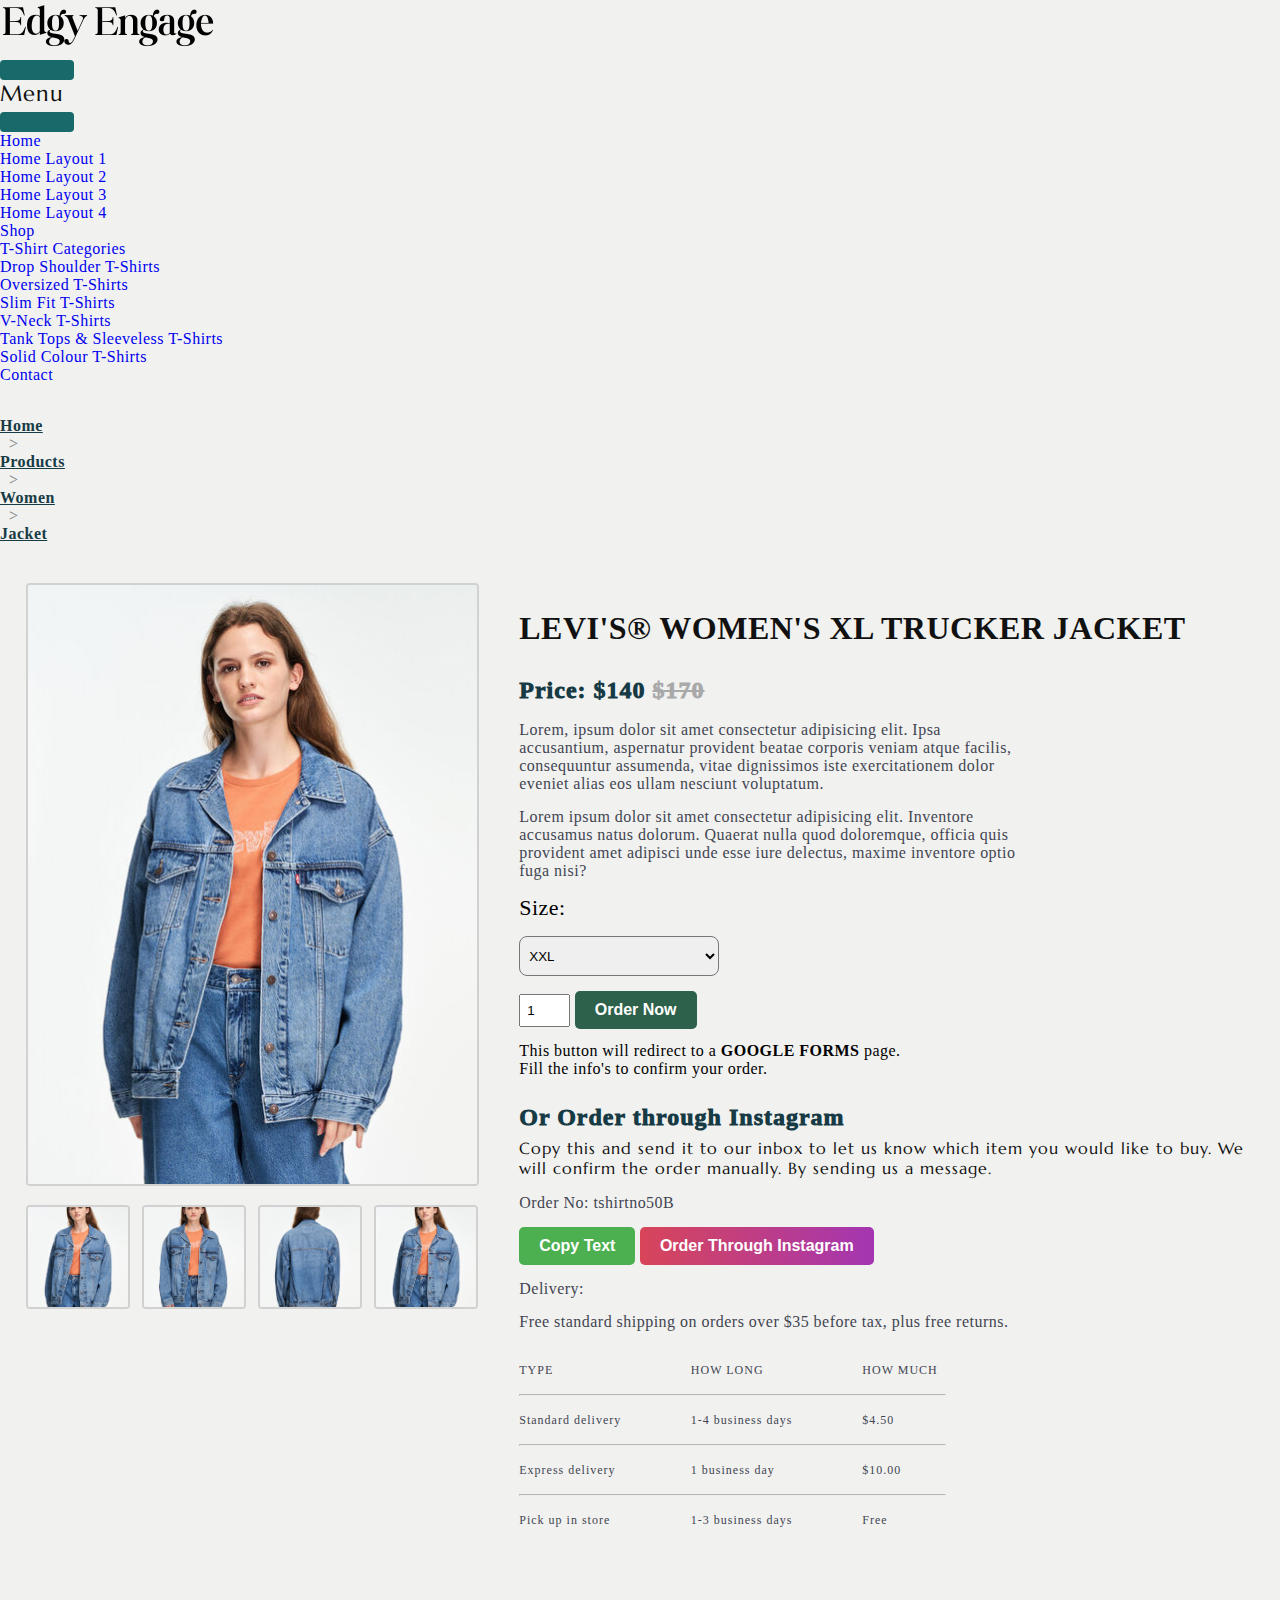
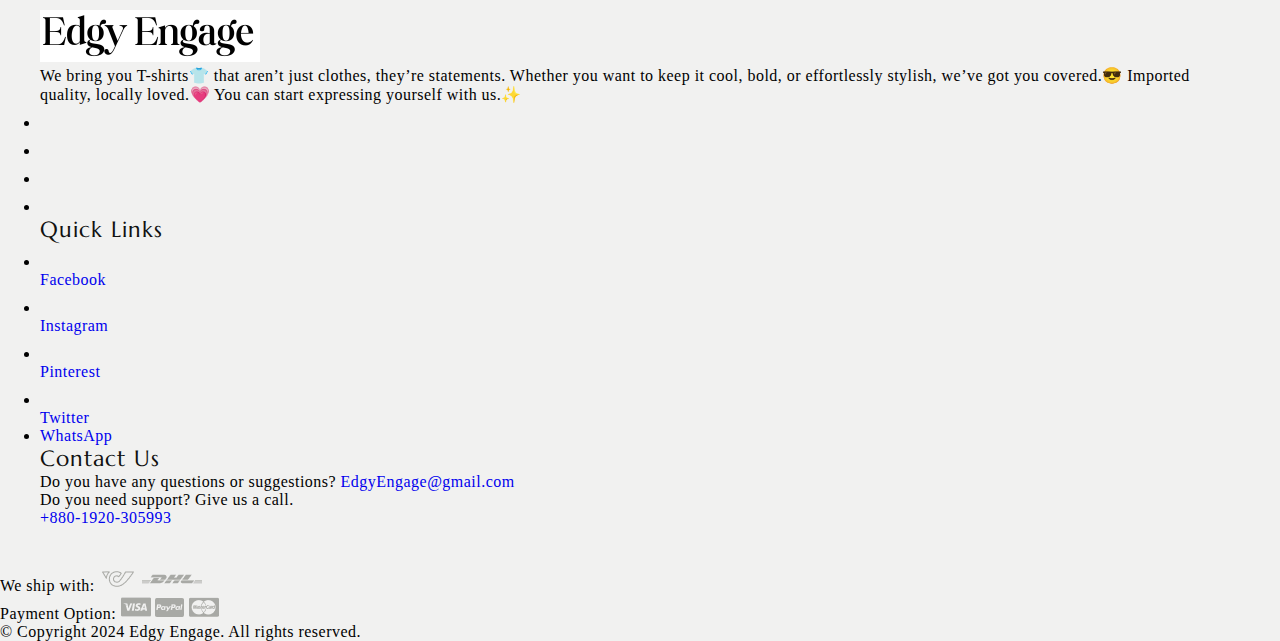
<file: index.html>
<!DOCTYPE html>
<html lang="en">

<!-- Contects starts at line: 286 -->     <!-- Contects starts at line: 286 -->     <!-- Contects starts at line: 286 -->     <!-- Contects starts at line: 286 -->     <!-- Contects starts at line: 286 -->     



<head>
  <title>Edgy Engage</title>
  <meta charset="utf-8">
  <meta http-equiv="X-UA-Compatible" content="IE=edge">
  <meta name="viewport" content="width=device-width, initial-scale=1.0">
  <meta name="format-detection" content="telephone=no">
  <meta name="apple-mobile-web-app-capable" content="yes">
  <meta name="author" content="EdgyEngage">
  <meta name="keywords" content="ecommerce,fashion,store">
  <meta name="p:domain_verify" content="b6d3c3111fb6bba8120b02be4119c437"/>
  <meta name="description" content="Bootstrap 5 Fashion Store HTML CSS Template">
  <link href="https://cdn.jsdelivr.net/npm/bootstrap@5.3.0-alpha3/dist/css/bootstrap.min.css" rel="stylesheet"
    integrity="sha384-KK94CHFLLe+nY2dmCWGMq91rCGa5gtU4mk92HdvYe+M/SXH301p5ILy+dN9+nJOZ" crossorigin="anonymous">
  <link rel="stylesheet" type="text/css" href="css/vendor.css">
  <link rel="stylesheet" href="https://cdn.jsdelivr.net/npm/swiper@9/swiper-bundle.min.css" />
  <link rel="stylesheet" type="text/css" href="style.css">
  <link rel="stylesheet" type="text/css" href="css/styles789.css">
  <link rel="icon" href="images/favicon.png" type="image/png" sizes="48x48">
  <link rel="preconnect" href="https://fonts.googleapis.com">
  <link rel="preconnect" href="https://fonts.gstatic.com" crossorigin>
  <link
    href="https://fonts.googleapis.com/css2?family=Jost:ital,wght@0,300;0,400;0,500;0,700;1,300;1,400;1,500;1,700&family=Marcellus&display=swap"
    rel="stylesheet">
</head>

<body class="homepage">
  

  <div class="preloader text-white fs-6 text-uppercase overflow-hidden"></div>



  

  <nav class="navbar navbar-expand-lg bg-light text-uppercase fs-6 p-3 border-bottom align-items-center">
    <div class="container-fluid">
      <div class="row justify-content-between align-items-center w-100">

        <div class="col-auto">
          <a class="navbar-brand text-white" href="index.html">
            <a href="index.html">
              <img src="images/heading-logo1.png" alt="logo">
            </a>
          </a>
        </div>

        <div class="col-auto">
          <button class="navbar-toggler" type="button" data-bs-toggle="offcanvas" data-bs-target="#offcanvasNavbar"
            aria-controls="offcanvasNavbar">
            <span class="navbar-toggler-icon"></span>
          </button>

          <div class="offcanvas offcanvas-end" tabindex="-1" id="offcanvasNavbar"
            aria-labelledby="offcanvasNavbarLabel">
            <div class="offcanvas-header">
              <h5 class="offcanvas-title" id="offcanvasNavbarLabel">Menu</h5>
              <button type="button" class="btn-close text-reset" data-bs-dismiss="offcanvas"
                aria-label="Close"></button>
            </div>

            <div class="offcanvas-body">
              <ul class="navbar-nav justify-content-end flex-grow-1 gap-1 gap-md-5 pe-3">
                <li class="nav-item dropdown">
                  <a class="nav-link dropdown-toggle active" href="#" id="dropdownHome" data-bs-toggle="dropdown"
                    aria-haspopup="true" aria-expanded="false">Home</a>
                  <ul class="dropdown-menu list-unstyled" aria-labelledby="dropdownHome">
                    <li>
                      <a href="index.html" class="dropdown-item item-anchor">Home Layout 1</a>
                    </li>
                    <li>
                      <a href="index.html" class="dropdown-item item-anchor">Home Layout 2 </a>
                    </li>
                    <li>
                      <a href="index.html" class="dropdown-item item-anchor">Home Layout 3 </a>
                    </li>
                    <li>
                      <a href="index.html" class="dropdown-item item-anchor">Home Layout 4 </a>
                    </li>
                  </ul>
                </li>

                <!-- class="nav-item dropdown" -->
                <div >

                  <div>
                    <a class="nav-link" href="https://edgyengage.github.io/">Shop</a>
                  </div>
                  <!-- <a href="https://edgyengage.github.io/" id="dropdownShop" aria-haspopup="true" aria-expanded="false">Shop</a> -->
                  <!-- <ul class="dropdown-menu list-unstyled" aria-labelledby="dropdownShop">
                    <li>
                      <a href="index.html" class="dropdown-item item-anchor">Shop Sidebar </a>
                    </li>
                    <li>
                      <a href="index.html" class="dropdown-item item-anchor">Shop Three Column </a>
                    </li>
                    <li>
                      <a href="index.html" class="dropdown-item item-anchor">Shop Three Column Wide </a>
                    </li>
                    <li>
                      <a href="index.html" class="dropdown-item item-anchor">Shop Four Column </a>
                    </li>
                    <li>
                      <a href="index.html" class="dropdown-item item-anchor">Shop Four Column Wide </a>
                    </li>
                    <li>
                      <a href="index.html" class="dropdown-item item-anchor">Shop Six Column </a>
                    </li>
                    <li>
                      <a href="index.html" class="dropdown-item item-anchor">Shop Six Column Wide </a>
                    </li>
                    <li>
                      <a href="index.html" class="dropdown-item item-anchor">Single Product </a>
                    </li>
                    <li>
                      <a href="index.html" class="dropdown-item item-anchor">Single Product V2 </a>
                    </li>
                  </ul> -->
                </div>
                <!-- <li class="nav-item dropdown">
                  <a class="nav-link dropdown-toggle" href="#" id="dropdownBlog" data-bs-toggle="dropdown"
                    aria-haspopup="true" aria-expanded="false">Blog</a>
                  <ul class="dropdown-menu list-unstyled" aria-labelledby="dropdownBlog">
                    <li>
                      <a href="index.html" class="dropdown-item item-anchor">Blog Classic </a>
                    </li>
                    <li>
                      <a href="index.html" class="dropdown-item item-anchor">Blog Grid with Sidebar </a>
                    </li>
                    <li>
                      <a href="index.html" class="dropdown-item item-anchor">Blog Grid Four Column </a>
                    </li>
                    <li>
                      <a href="index.html" class="dropdown-item item-anchor">Blog No Sidebar </a>
                    </li>
                    <li>
                      <a href="index.html" class="dropdown-item item-anchor">Blog Right Sidebar </a>
                    </li>
                    <li>
                      <a href="index.html" class="dropdown-item item-anchor">Single Post </a>
                    </li>
                    <li>
                      <a href="index.html" class="dropdown-item item-anchor">Single Post No Sidebar </a>
                    </li>
                  </ul>
                </li> -->
                <li class="nav-item dropdown">
                  <a class="nav-link dropdown-toggle" href="#" id="dropdownPages" data-bs-toggle="dropdown"
                    aria-haspopup="true" aria-expanded="false">T-Shirt Categories</a>
                  <ul class="dropdown-menu list-unstyled" aria-labelledby="dropdownPages">
                    <li>
                      <a href="index.html" class="dropdown-item item-anchor">Drop Shoulder T-Shirts</a>
                    </li>
                    <li>
                      <a href="index.html" class="dropdown-item item-anchor">Oversized T-Shirts</a>
                    </li>
                    <li>
                      <a href="index.html" class="dropdown-item item-anchor">Slim Fit T-Shirts</a>
                    </li>
                    <li>
                      <a href="index.html" class="dropdown-item item-anchor">V-Neck T-Shirts </a>
                    </li>
                    <li>
                      <a href="index.html" class="dropdown-item item-anchor">Tank Tops & Sleeveless T-Shirts</a>
                    </li>
                    <li>
                      <a href="index.html" class="dropdown-item item-anchor">Solid Colour T-Shirts</a>
                    </li>
                    <!-- <li>
                      <a href="index.html" class="dropdown-item item-anchor">FAQs </a>
                    </li>
                    <li>
                      <a href="index.html" class="dropdown-item item-anchor">My Account </a>
                    </li>
                    <li>
                      <a href="index.html" class="dropdown-item item-anchor">Order Tracking </a>
                    </li>
                    <li>
                      <a href="index.html" class="dropdown-item item-anchor">Wishlist </a>
                    </li> -->
                  </ul>
                </li>
                <!-- <li class="nav-item">
                  <a class="nav-link" href="#">Blog</a>
                </li> -->
                <li class="nav-item">
                  <a class="nav-link" href="#">Contact</a>
                </li>
              </ul>
            </div>
          </div>
        </div>

<!-- wishlist, cart, search     -->      <!-- wishlist, cart, search     -->      <!-- wishlist, cart, search     -->      <!-- wishlist, cart, search     -->      <!-- wishlist, cart, search     -->      <!-- wishlist, cart, search     -->      <!-- wishlist, cart, search     -->      


        
<!--         <div class="col-3 col-lg-auto">
          <ul class="list-unstyled d-flex m-0">
            <li class="d-none d-lg-block">
              <a href="index.html" class="text-uppercase mx-3">Wishlist <span class="wishlist-count">(0)</span>
              </a>
            </li>
            <li class="d-none d-lg-block">
              <a href="index.html" class="text-uppercase mx-3" data-bs-toggle="offcanvas" data-bs-target="#offcanvasCart"
                aria-controls="offcanvasCart">Cart <span class="cart-count">(0)</span>
              </a>
            </li>
            <li class="d-lg-none">
              <a href="#" class="mx-2">
                <svg width="24" height="24" viewBox="0 0 24 24">
                  <use xlink:href="#heart"></use>
                </svg>
              </a>
            </li>
            <li class="d-lg-none">
              <a href="#" class="mx-2" data-bs-toggle="offcanvas" data-bs-target="#offcanvasCart"
                aria-controls="offcanvasCart">
                <svg width="24" height="24" viewBox="0 0 24 24">
                  <use xlink:href="#cart"></use>
                </svg>
              </a>
            </li>
            <li class="search-box" class="mx-2">
              <a href="#search" class="search-button">
                <svg width="24" height="24" viewBox="0 0 24 24">
                  <use xlink:href="#search"></use>
                </svg>
              </a>
            </li>
          </ul>
        </div> -->


 <!-- wishlist, cart, search     -->      <!-- wishlist, cart, search     -->      <!-- wishlist, cart, search     -->      <!-- wishlist, cart, search     -->      <!-- wishlist, cart, search     -->      <!-- wishlist, cart, search     -->      <!-- wishlist, cart, search     -->      <!-- wishlist, cart, search     -->      


        
      </div>

    </div>
  </nav>

  <div class="pagination">
    <div class="pagination">
      <p>&nbsp;&nbsp;&nbsp;</p>
      <p><a href="https://edgyengage.github.io/" style="text-decoration: underline;">Home</a></p>
      <p>&nbsp; > &nbsp;</p>
      <p><a href="https://edgyengage.github.io/" style="text-decoration: underline;">Products</a></p>
      <p>&nbsp; > &nbsp;</p>
      <p><a href="https://edgyengage.github.io/" style="text-decoration: underline;">Women</a></p>
      <p>&nbsp; > &nbsp;</p>
      <p><a href="https://edgyengage.github.io/" style="text-decoration: underline;">Jacket</a></p>
  </div>
  
</div>
<!-- product section -->
<section class="product-container">
    <!-- left side -->
    <div class="img-card">
        <img src="images/image-1.png" alt="" id="featured-image">
        <!-- small img -->
        <div class="small-Card">
            <img src="images/image-1.png" alt="" class="small-Img">
            <img src="images/small-img-2.png" alt="" class="small-Img">
            <img src="images/small-img-3.png" alt="" class="small-Img">
            <img src="images/image-1.png" alt="" class="small-Img">
        </div>
    </div>
    <!-- Right side -->
    <div class="product-info">
        <h3>LEVI'S® WOMEN'S XL TRUCKER JACKET</h3>
        <h5>Price: $140 <del>$170</del></h5>
        <p>Lorem, ipsum dolor sit amet consectetur adipisicing elit. Ipsa accusantium, aspernatur provident beatae corporis veniam atque facilis, consequuntur assumenda, vitae dignissimos iste exercitationem dolor eveniet alias eos ullam nesciunt voluptatum.</p>
        <p>Lorem ipsum dolor sit amet consectetur adipisicing elit. Inventore accusamus natus dolorum. Quaerat nulla quod doloremque, officia quis provident amet adipisci unde esse iure delectus, maxime inventore optio fuga nisi?</p>

        <div class="sizes">
            <p>Size:</p>
            <select name="Size" id="size" class="size-option">
                <option value="xxl">XXL</option>
                <option value="xl">XL</option>
                <option value="medium">Medium</option>
                <option value="small">Small</option>
            </select>
        </div>

        <div class="quantity">
          <input type="number" value="1" min="1">
          <a href="https://docs.google.com/forms/d/e/1FAIpQLSfCqLzGOmxnO8T27j_R4ds0DZB6IsRnPXngm50M6wknPt1Wdw/viewform" target="_blank">
            <button class="custom-button-01">Order Now</button>
        </a>
        
          
          <a><br>This button will redirect to a <b>GOOGLE FORMS</b> page. 
            <br>Fill the info's to confirm your order.</a>
          <!-- <a><br>Order now by filling up this <b>GOOGLE FORMS</b> form.</a> -->
      </div>
      
          <div>

            <div>
              <br>
              <h5>Or Order through Instagram</h5>
              <h6>Copy this and send it to our inbox to let us know which item you would like to buy. We will confirm the order manually. By sending us a message.</h6>

              <p id="unique-text-01">Order No: tshirtno50B</p>
              <button class="unique-copy-button-01" onclick="uniqueCopyFunction01()">Copy Text</button>
              <a href="https://www.instagram.com/edgy_engage" target="_blank">
                <button class="custom-button-02">Order Through Instagram</button>
              </a>
              
            </div>
          

            
          </div>
        <div>
            <p>Delivery:</p>
            <p>Free standard shipping on orders over $35 before tax, plus free returns.</p>
            <div class="delivery">
                <p>TYPE</p> <p>HOW LONG</p> <p>HOW MUCH</p>
            </div>
            <hr>
            <div class="delivery">
                <p>Standard delivery</p> 
                <p>1-4 business days</p> 
                <p>$4.50</p>
            </div>
            <hr>
            <div class="delivery">
                <p>Express delivery</p> 
                <p>1 business day</p> 
                <p>$10.00</p>
            </div>
            <hr>
            <div class="delivery">
                <p>Pick up in store</p> 
                <p>1-3 business days</p> 
                <p>Free</p>
            </div>
        </div>
    </div>
</section>

<!-- script tags -->
<script src="js/product.cart.js"></script>
















  <footer id="footer" class="mt-5">

<!--    adds a custom line of border -->

    <div class="border-top py-4">    

      <div class="custom-padding-01">
        <div class="row d-flex flex-wrap justify-content-between py-5">
        <div class="col-md-3 col-sm-6">
          <div class="footer-menu footer-menu-001">
            <div class="footer-intro mb-4">
              <a href="index.html">
                <img src="images/main-logo.png" alt="logo">
              </a>
            </div>
            <p>We bring you T-shirts👕 that aren’t just clothes, they’re statements. Whether you want to keep it cool, bold, or effortlessly stylish, we’ve got you covered.😎 Imported quality, locally loved.💗 You can start expressing yourself with us.✨</p>


                  <!-- Social Links !!! -->      <!-- Social Links !!! -->      <!-- Social Links !!! -->      <!-- Social Links !!! -->      <!-- Social Links !!! -->      <!-- Social Links !!! -->      <!-- Social Links !!! -->      <!-- Social Links !!! -->
                
            <div class="social-links">
              <ul class="list-unstyled d-flex flex-wrap gap-3">
                <li>
                  <a href="https://www.facebook.com/edgyengage/" class="item-anchor"  target="_blank" rel="noopener noreferrer">
                    <svg width="24" height="24" viewBox="0 0 24 24">
                      <use xlink:href="#facebook"></use>
                    </svg>
                  </a>
                </li>
                 <li>
                  <a href="https://www.instagram.com/edgy_engage" class="item-anchor"  target="_blank" rel="noopener noreferrer">
                    <svg width="24" height="24" viewBox="0 0 24 24">
                      <use xlink:href="#instagram"></use>
                    </svg>
                  </a>
                </li>
                  <li>
                  <a href="#" class="item-anchor"  target="_blank" rel="noopener noreferrer">
                    <svg width="24" height="24" viewBox="0 0 24 24">
                      <use xlink:href="#pinterest"></use>
                    </svg>
                  </a>
                </li>
                <li>
                  <a href="#" class="item-anchor"  target="_blank" rel="noopener noreferrer">
                    <svg width="24" height="24" viewBox="0 0 24 24">
                      <use xlink:href="#twitter"></use>
                    </svg>
                  </a>
                </li>
      <!--                 <li>
                  <a href="#" class="text-secondary">
                    <svg width="24" height="24" viewBox="0 0 24 24">
                      <use xlink:href="youtube"></use>
                    </svg>
                  </a>
                </li> -->
                
      <!-- Social Links Ends !!! -->          <!-- Social Links Ends !!! -->          <!-- Social Links Ends !!! -->          <!-- Social Links Ends !!! -->          <!-- Social Links Ends !!! -->       <!-- Social Links Ends !!! -->          <!-- Social Links Ends !!! -->            
           
              </ul>
            </div>
          </div>
        </div>
        <div class="col-md-3 col-sm-6">
          <div class="footer-menu footer-menu-002">
            <h5 class="widget-title text-uppercase mb-4">Quick Links</h5>
            <ul class="menu-list list-unstyled text-uppercase border-animation-left fs-6">
             <li>
      <a href="https://www.facebook.com/edgyengage/" class="item-anchor" target="_blank" rel="noopener noreferrer">
      <svg width="24" height="24" viewBox="0 0 24 24">
      <use xlink:href="#facebook"></use>
      </svg>
       <p>Facebook</p>
      </a>
           
             </li>
              <li class="menu-item">
               <a href="https://www.instagram.com/edgy_engage" class="item-anchor" target="_blank" rel="noopener noreferrer">
      <svg width="24" height="24" viewBox="0 0 24 24">
        <use xlink:href="#instagram"></use>
      </svg>
      <p>Instagram</p>            
      </a>
              </li>
              <li class="menu-item">
              <a href="https://www.pinterest.com/edgyengage" class="item-anchor" target="_blank" rel="noopener noreferrer">
      <svg width="24" height="24" viewBox="0 0 24 24">
      <use xlink:href="#pinterest"></use>
        </svg>
        <p>Pinterest</p>                
        </a>
                
              </li>


              
              <li class="menu-item">
                <a href="https://www.twitter.com" class="item-anchor" target="_blank" rel="noopener noreferrer">
      <svg width="24" height="24" viewBox="0 0 24 24">
      <use xlink:href="#twitter"></use>
        </svg>
                  <p>Twitter</p> 
          </a>
                        
              </li>


              
          <li class="menu-item">
      <a href="https://wa.me/8801920305993" class="item-anchor" target="_blank" rel="noopener noreferrer">
     <p>WhatsApp</p>
      </a>
    
      </li>


              
            </ul>
          </div>
        </div>


          <!-- Help & Info options      -->        <!-- Help & Info options      -->        <!-- Help & Info options      -->        <!-- Help & Info options      -->        <!-- Help & Info options      -->        <!-- Help & Info options      -->        <!-- Help & Info options      -->        <!-- Help & Info options      -->        <!-- Help & Info options      -->        <!-- Help & Info options      -->        <!-- Help & Info options      -->        <!-- Help & Info options      -->        <!-- Help & Info options      -->        


        
      <!--         <div class="col-md-3 col-sm-6">
          <div class="footer-menu footer-menu-003">
            <h5 class="widget-title text-uppercase mb-4">Help & Info</h5>
            <ul class="menu-list list-unstyled text-uppercase border-animation-left fs-6">
              <li class="menu-item">
                <a href="#" class="item-anchor">Track Your Order</a>
              </li>
              <li class="menu-item">
                <a href="#" class="item-anchor">Returns + Exchanges</a>
              </li>
              <li class="menu-item">
                <a href="#" class="item-anchor">Shipping + Delivery</a>
              </li>
              <li class="menu-item">
                <a href="#" class="item-anchor">Contact Us</a>
              </li>
              <li class="menu-item">
                <a href="#" class="item-anchor">Find us easy</a>
              </li>
              <li class="menu-item">
                <a href="index.html" class="item-anchor">Faqs</a>
              </li>
            </ul>
          </div>
        </div> -->


        <!-- Help & Info options      -->        <!-- Help & Info options      -->        <!-- Help & Info options      -->        <!-- Help & Info options      -->        <!-- Help & Info options      -->        <!-- Help & Info options      -->        <!-- Help & Info options      -->        <!-- Help & Info options      -->        <!-- Help & Info options      -->        <!-- Help & Info options      -->        <!-- Help & Info options      -->        <!-- Help & Info options      -->        <!-- Help & Info options      -->        

        
        <div class="col-md-3 col-sm-6">
          <div class="footer-menu footer-menu-004 border-animation-left">
            <h5 class="widget-title text-uppercase mb-4">Contact Us</h5>
            <p>Do you have any questions or suggestions? <a href="mailto:edgyengage@gmail.com"
                class="item-anchor">EdgyEngage@gmail.com</a></p>
            <p>Do you need support? Give us a call.
            </p>
            <p> <a href="tel:+8801920305993" class="item-anchor">+880-1920-305993</a>
            </p>
          </div>
        </div>
      </div>
    </div>
      </div>





    
      <div class="border-top py-4">
      <div class="container">
        <div class="row">
          <div class="col-md-6 d-flex flex-wrap">
            <div class="shipping">
              <span>We ship with:</span>
              <img src="images/arct-icon.png" alt="icon">
              <img src="images/dhl-logo.png" alt="icon">
            </div>
            <div class="payment-option">
              <span>Payment Option:</span>
              <img src="images/visa-card.png" alt="card">
              <img src="images/paypal-card.png" alt="card">
              <img src="images/master-card.png" alt="card">
            </div>
          </div>
          <div class="col-md-6 text-end">
            <p>© Copyright 2024 Edgy Engage. All rights reserved.</p>
          </div>
        </div>
      </div>
      </div>
      </footer>
  <script src="js/jquery.min.js"></script>
  <script src="js/plugins.js"></script>
  <script src="js/SmoothScroll.js"></script>
  <script src="https://cdn.jsdelivr.net/npm/bootstrap@5.3.0-alpha3/dist/js/bootstrap.bundle.min.js"
    integrity="sha384-ENjdO4Dr2bkBIFxQpeoTz1HIcje39Wm4jDKdf19U8gI4ddQ3GYNS7NTKfAdVQSZe"
    crossorigin="anonymous"></script>
  <script src="https://cdn.jsdelivr.net/npm/swiper@9/swiper-bundle.min.js"></script>
  <script src="js/script.min.js"></script>

  <script>
    function uniqueCopyFunction01() {
        // Get the text to copy
        const textToCopy = document.getElementById("unique-text-01").innerText;
    
        // Create a temporary textarea to copy the text
        const tempTextarea = document.createElement("textarea");
        tempTextarea.value = textToCopy;
        document.body.appendChild(tempTextarea);
    
        // Select and copy the text
        tempTextarea.select();
        document.execCommand("copy");
    
        // Remove the temporary textarea
        document.body.removeChild(tempTextarea);
    
        // Notify the user (optional)
        alert("Text copied to clipboard!");
    }
    </script>
    

</body>

</html>
</file>
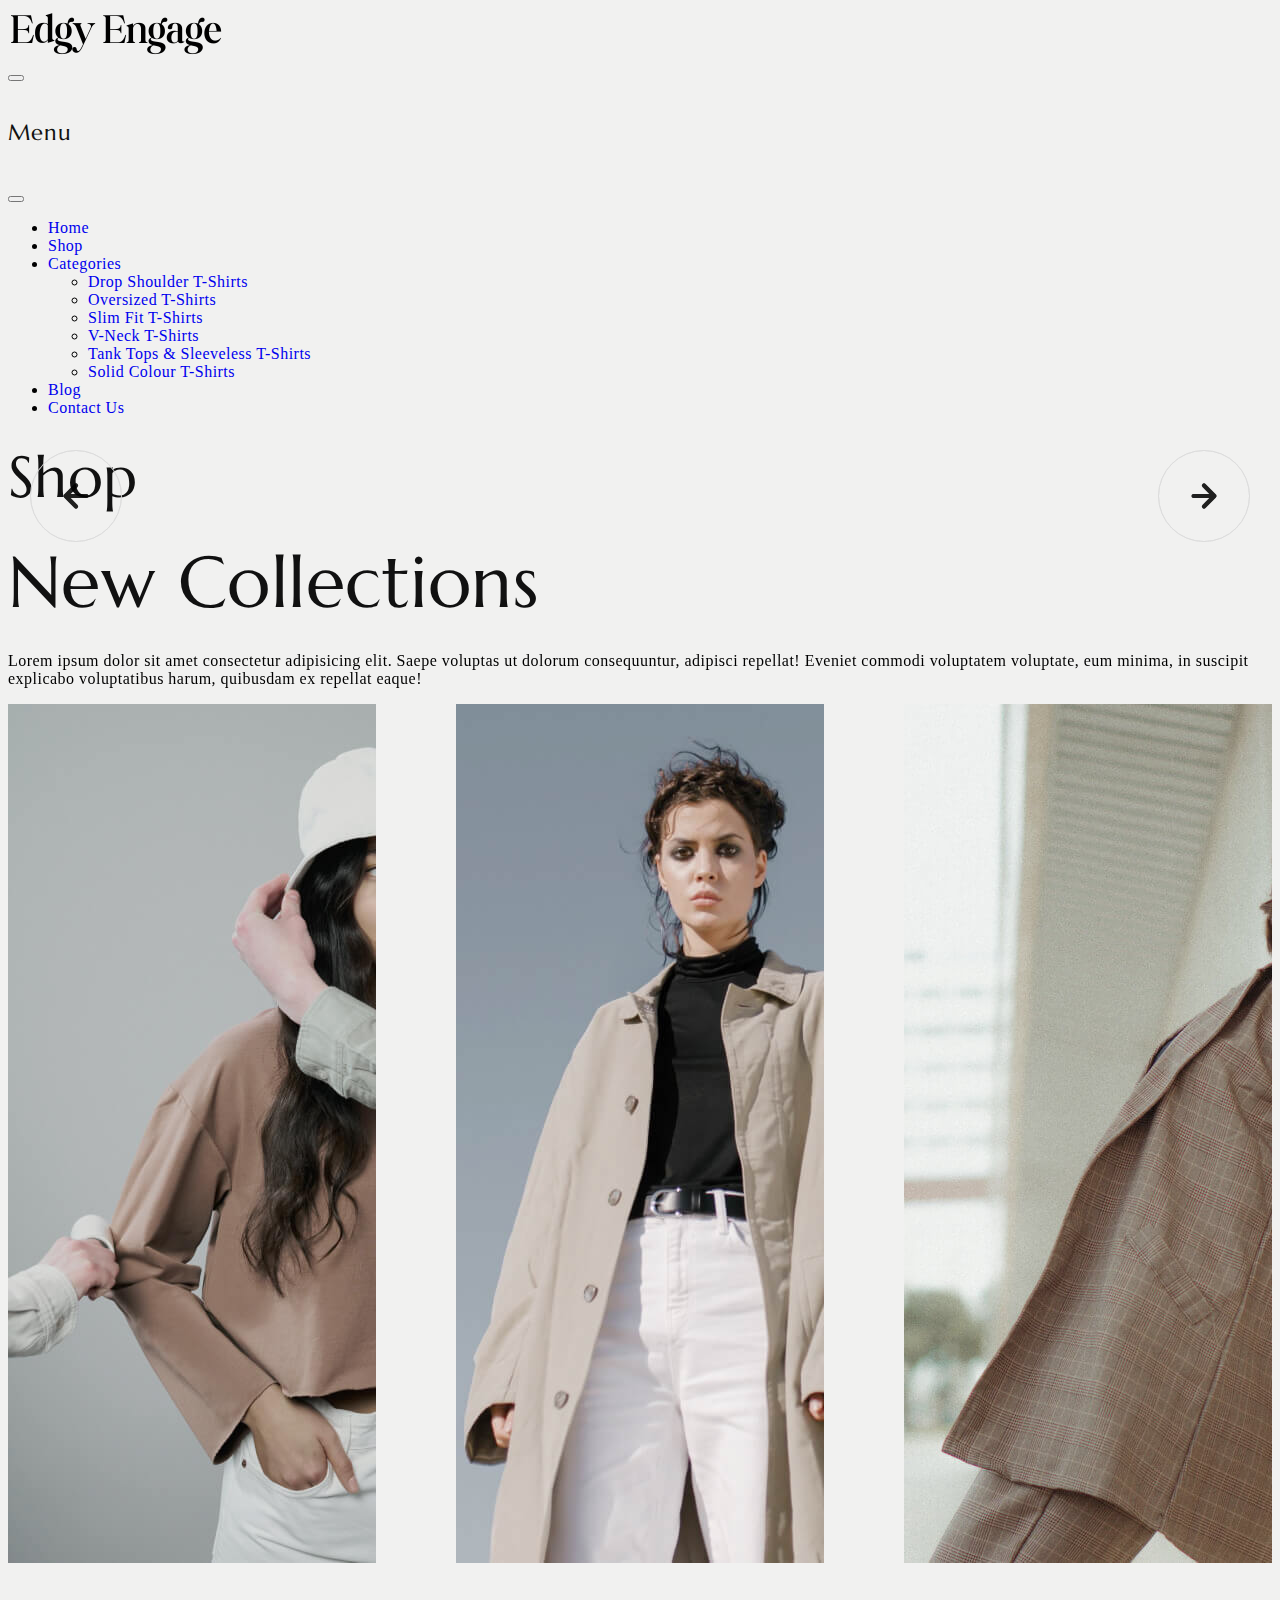
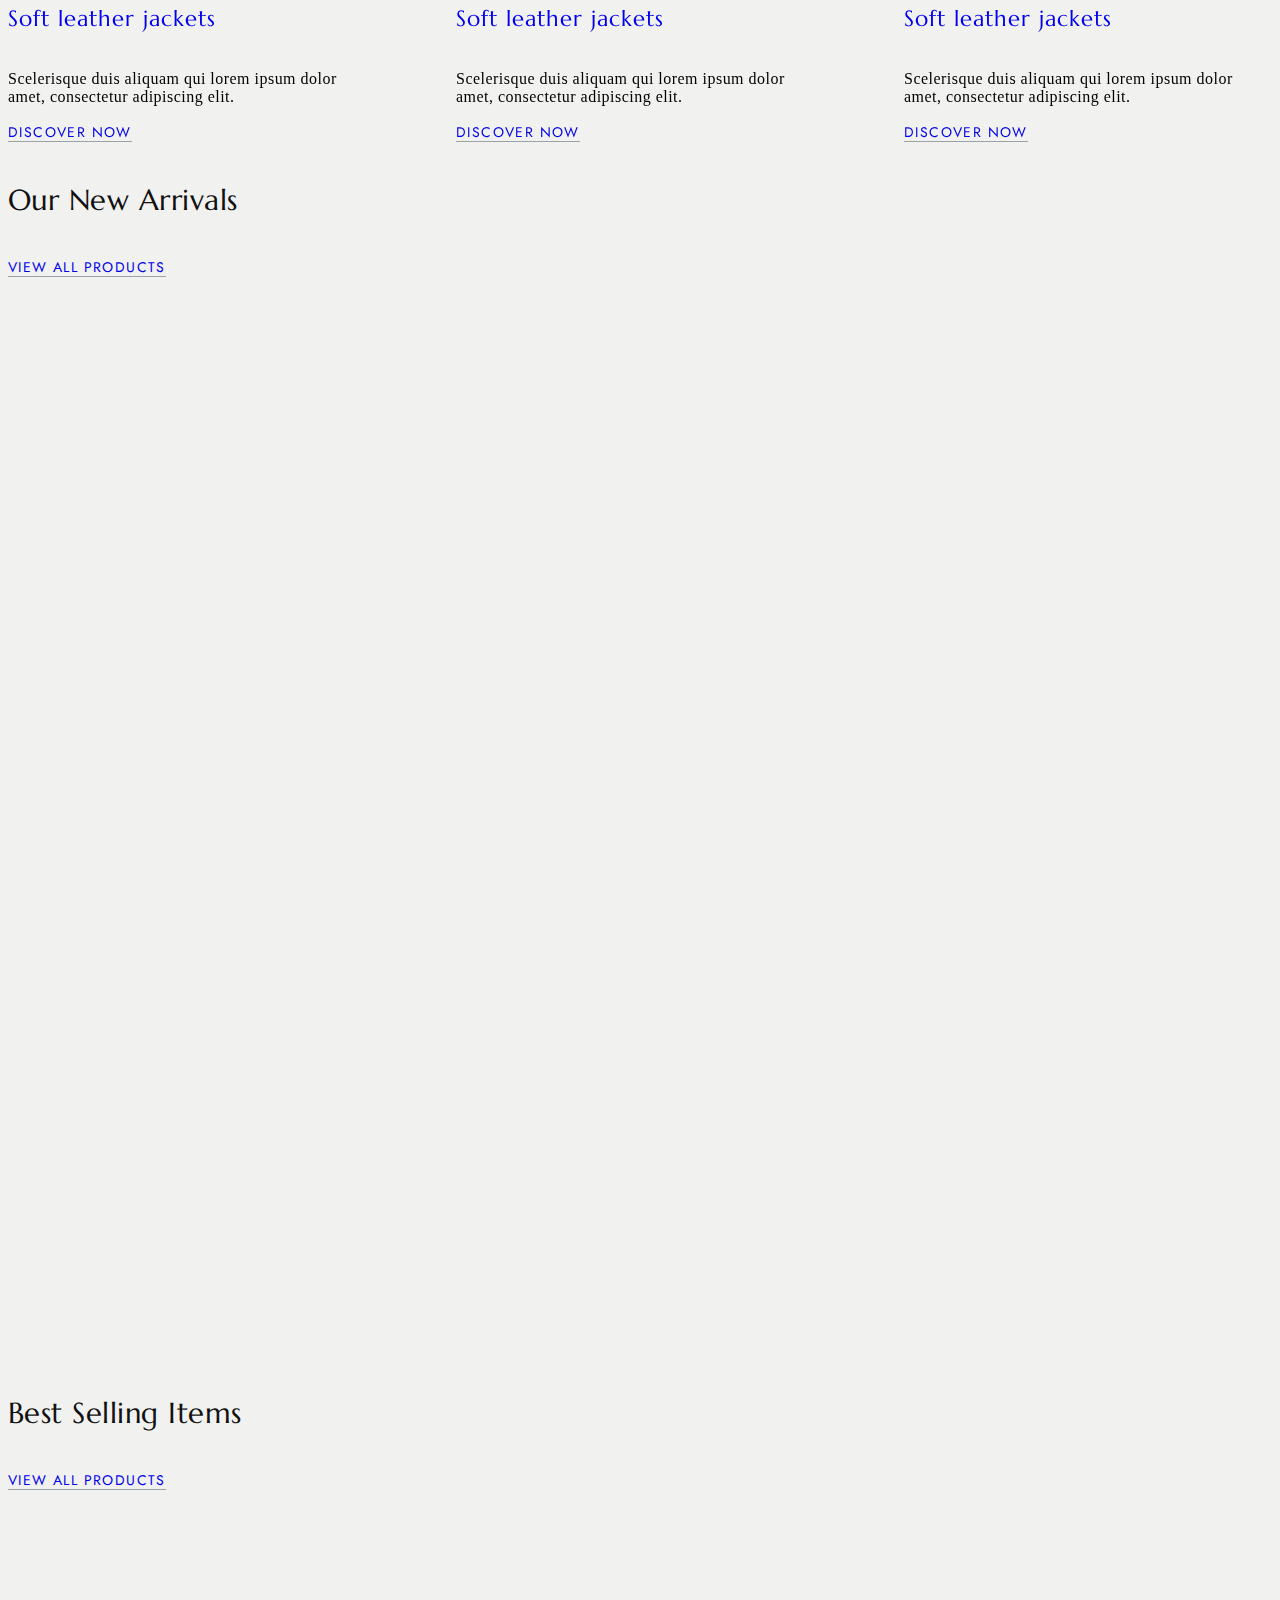
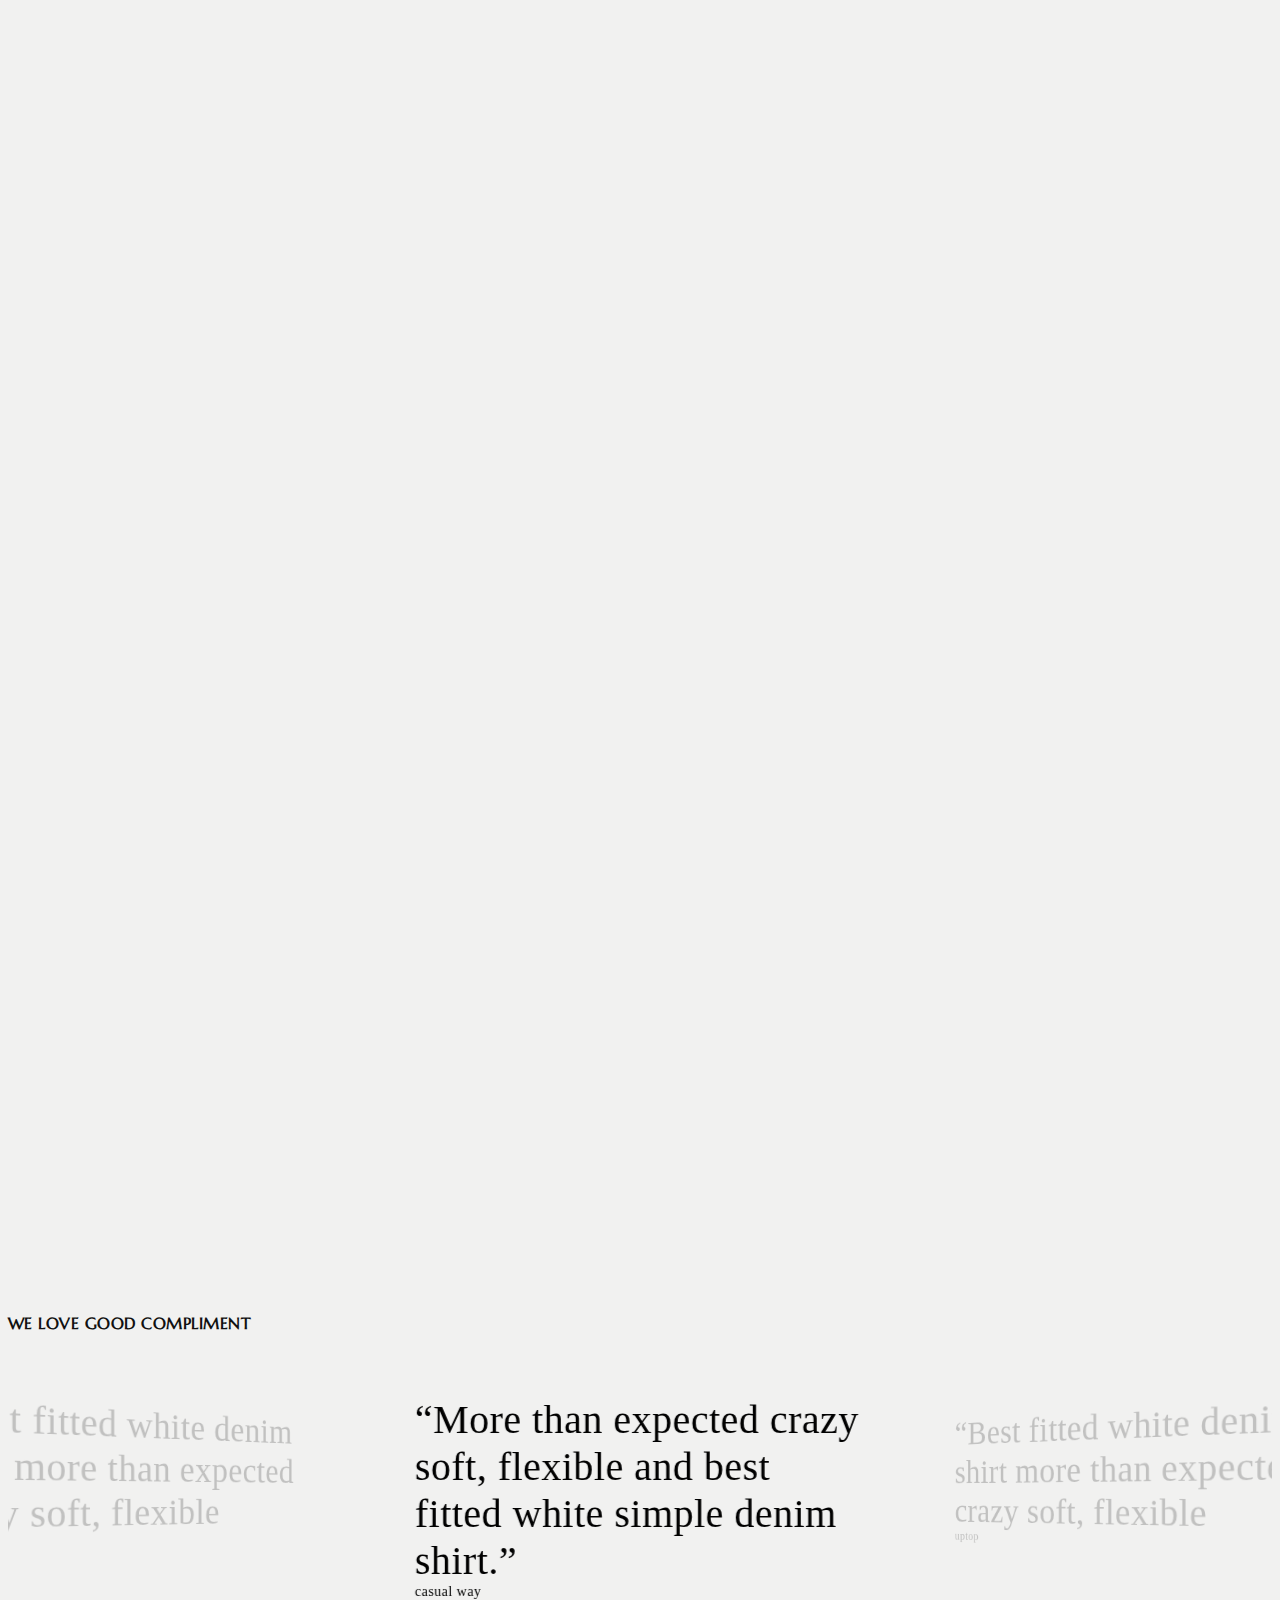
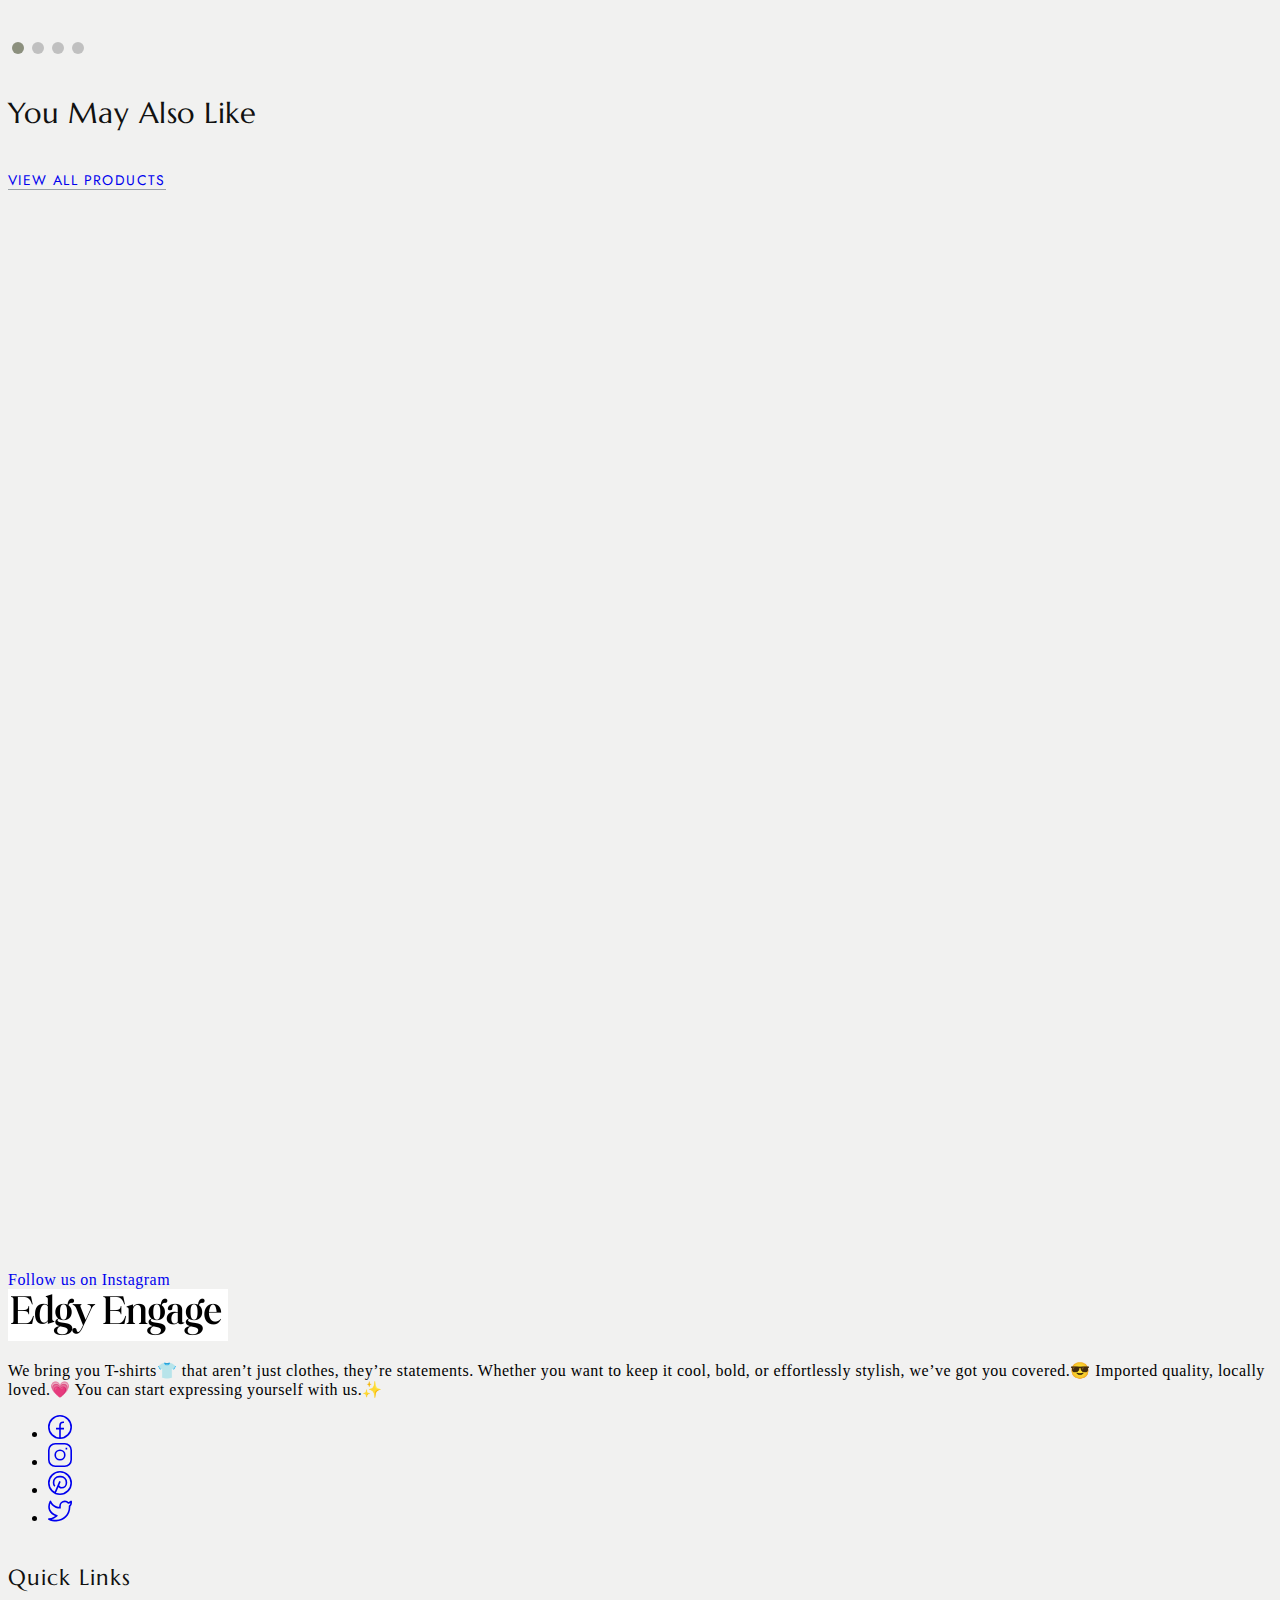
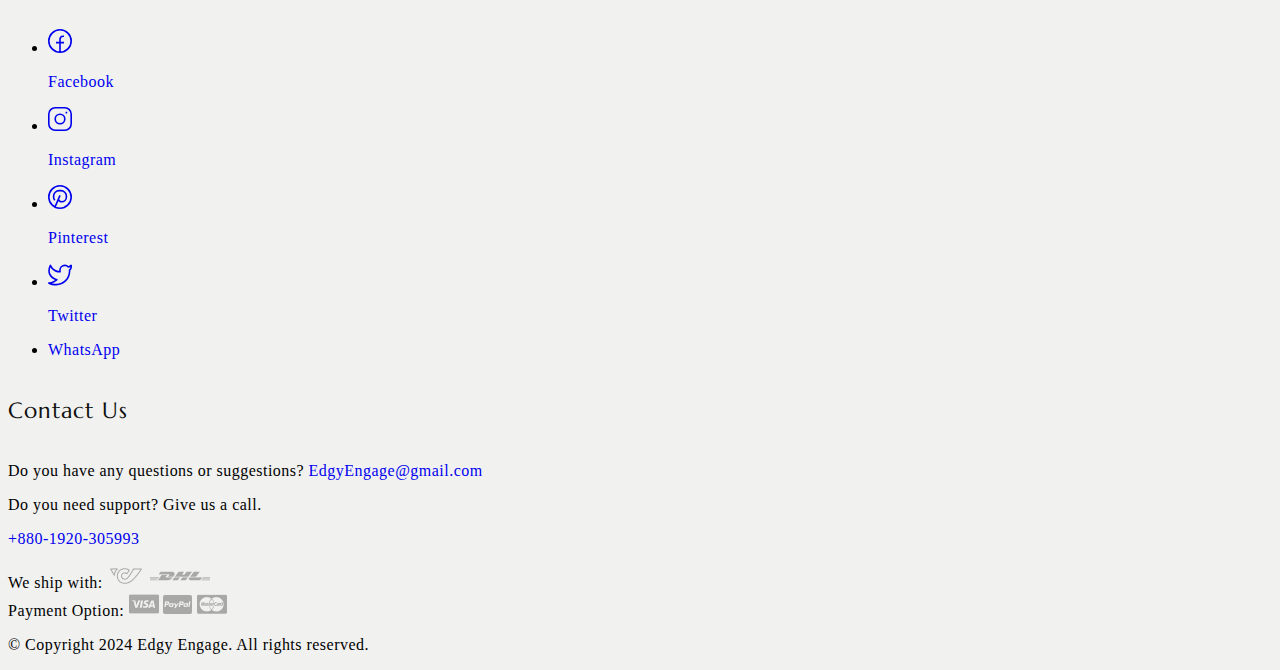
<file: shop.html>
<!DOCTYPE html>
<html lang="en">

<head>
  <title>Shop - EE</title>
  <meta charset="utf-8">
  <meta http-equiv="X-UA-Compatible" content="IE=edge">
  <meta name="viewport" content="width=device-width, initial-scale=1.0">
  <meta name="format-detection" content="telephone=no">
  <meta name="apple-mobile-web-app-capable" content="yes">
  <meta name="author" content="EdgyEngage">
  <meta name="keywords" content="ecommerce,fashion,store">
  <meta name="p:domain_verify" content="b6d3c3111fb6bba8120b02be4119c437"/>
  <meta name="description" content="Bootstrap 5 Fashion Store HTML CSS Template">
  <link href="https://cdn.jsdelivr.net/npm/bootstrap@5.3.0-alpha3/dist/css/bootstrap.min.css" rel="stylesheet"
    integrity="sha384-KK94CHFLLe+nY2dmCWGMq91rCGa5gtU4mk92HdvYe+M/SXH301p5ILy+dN9+nJOZ" crossorigin="anonymous">
  <link rel="stylesheet" type="text/css" href="css/vendor.css">
  <link rel="stylesheet" href="https://cdn.jsdelivr.net/npm/swiper@9/swiper-bundle.min.css" />
  <link rel="stylesheet" type="text/css" href="style.css">
  <link rel="icon" href="images/favicon.png" type="image/png" sizes="48x48">
  <link rel="preconnect" href="https://fonts.googleapis.com">
  <link rel="preconnect" href="https://fonts.gstatic.com" crossorigin>
  <link
    href="https://fonts.googleapis.com/css2?family=Jost:ital,wght@0,300;0,400;0,500;0,700;1,300;1,400;1,500;1,700&family=Marcellus&display=swap"
    rel="stylesheet">
</head>

<body class="homepage">
  <svg xmlns="http://www.w3.org/2000/svg" style="display: none;">
    <defs>
      <symbol xmlns="http://www.w3.org/2000/svg" id="instagram" viewBox="0 0 15 15">
        <path fill="none" stroke="currentColor"
          d="M11 3.5h1M4.5.5h6a4 4 0 0 1 4 4v6a4 4 0 0 1-4 4h-6a4 4 0 0 1-4-4v-6a4 4 0 0 1 4-4Zm3 10a3 3 0 1 1 0-6a3 3 0 0 1 0 6Z" />
      </symbol>
      <symbol xmlns="http://www.w3.org/2000/svg" id="facebook" viewBox="0 0 15 15">
        <path fill="none" stroke="currentColor"
          d="M7.5 14.5a7 7 0 1 1 0-14a7 7 0 0 1 0 14Zm0 0v-8a2 2 0 0 1 2-2h.5m-5 4h5" />
      </symbol>
      <symbol xmlns="http://www.w3.org/2000/svg" id="twitter" viewBox="0 0 15 15">
        <path fill="currentColor"
          d="m14.478 1.5l.5-.033a.5.5 0 0 0-.871-.301l.371.334Zm-.498 2.959a.5.5 0 1 0-1 0h1Zm-6.49.082h-.5h.5Zm0 .959h.5h-.5Zm-6.99 7V12a.5.5 0 0 0-.278.916L.5 12.5Zm.998-11l.469-.175a.5.5 0 0 0-.916-.048l.447.223Zm3.994 9l.354.353a.5.5 0 0 0-.195-.827l-.159.474Zm7.224-8.027l-.37.336l.18.199l.265-.04l-.075-.495Zm1.264-.94c.051.778.003 1.25-.123 1.606c-.122.345-.336.629-.723 1l.692.722c.438-.42.776-.832.974-1.388c.193-.546.232-1.178.177-2.006l-.998.066Zm0 3.654V4.46h-1v.728h1Zm-6.99-.646V5.5h1v-.959h-1Zm0 .959V6h1v-.5h-1ZM10.525 1a3.539 3.539 0 0 0-3.537 3.541h1A2.539 2.539 0 0 1 10.526 2V1Zm2.454 4.187C12.98 9.503 9.487 13 5.18 13v1c4.86 0 8.8-3.946 8.8-8.813h-1ZM1.03 1.675C1.574 3.127 3.614 6 7.49 6V5C4.174 5 2.421 2.54 1.966 1.325l-.937.35Zm.021-.398C.004 3.373-.157 5.407.604 7.139c.759 1.727 2.392 3.055 4.73 3.835l.317-.948c-2.155-.72-3.518-1.892-4.132-3.29c-.612-1.393-.523-3.11.427-5.013l-.895-.446Zm4.087 8.87C4.536 10.75 2.726 12 .5 12v1c2.566 0 4.617-1.416 5.346-2.147l-.708-.706Zm7.949-8.009A3.445 3.445 0 0 0 10.526 1v1c.721 0 1.37.311 1.82.809l.74-.671Zm-.296.83a3.513 3.513 0 0 0 2.06-1.134l-.744-.668a2.514 2.514 0 0 1-1.466.813l.15.989ZM.222 12.916C1.863 14.01 3.583 14 5.18 14v-1c-1.63 0-3.048-.011-4.402-.916l-.556.832Z" />
      </symbol>
      <symbol xmlns="http://www.w3.org/2000/svg" id="pinterest" viewBox="0 0 15 15">
        <path fill="none" stroke="currentColor"
          d="m4.5 13.5l3-7m-3.236 3a2.989 2.989 0 0 1-.764-2V7A3.5 3.5 0 0 1 7 3.5h1A3.5 3.5 0 0 1 11.5 7v.5a3 3 0 0 1-3 3a2.081 2.081 0 0 1-1.974-1.423L6.5 9m1 5.5a7 7 0 1 1 0-14a7 7 0 0 1 0 14Z" />
      </symbol>
      <symbol xmlns="http://www.w3.org/2000/svg" id="youtube" viewBox="0 0 15 15">
        <path fill="currentColor"
          d="m1.61 12.738l-.104.489l.105-.489Zm11.78 0l.104.489l-.105-.489Zm0-10.476l.104-.489l-.105.489Zm-11.78 0l.106.489l-.105-.489ZM6.5 5.5l.277-.416A.5.5 0 0 0 6 5.5h.5Zm0 4H6a.5.5 0 0 0 .777.416L6.5 9.5Zm3-2l.277.416a.5.5 0 0 0 0-.832L9.5 7.5ZM0 3.636v7.728h1V3.636H0Zm15 7.728V3.636h-1v7.728h1ZM1.506 13.227c3.951.847 8.037.847 11.988 0l-.21-.978a27.605 27.605 0 0 1-11.568 0l-.21.978ZM13.494 1.773a28.606 28.606 0 0 0-11.988 0l.21.978a27.607 27.607 0 0 1 11.568 0l.21-.978ZM15 3.636c0-.898-.628-1.675-1.506-1.863l-.21.978c.418.09.716.458.716.885h1Zm-1 7.728a.905.905 0 0 1-.716.885l.21.978A1.905 1.905 0 0 0 15 11.364h-1Zm-14 0c0 .898.628 1.675 1.506 1.863l.21-.978A.905.905 0 0 1 1 11.364H0Zm1-7.728c0-.427.298-.796.716-.885l-.21-.978A1.905 1.905 0 0 0 0 3.636h1ZM6 5.5v4h1v-4H6Zm.777 4.416l3-2l-.554-.832l-3 2l.554.832Zm3-2.832l-3-2l-.554.832l3 2l.554-.832Z" />
      </symbol>
      <symbol xmlns="http://www.w3.org/2000/svg" id="dribble" viewBox="0 0 15 15">
        <path fill="none" stroke="currentColor" stroke-linecap="round" stroke-linejoin="round"
          d="M4.839 1.024c3.346 4.041 5.096 7.922 5.704 12.782M.533 6.82c5.985-.138 9.402-1.083 11.97-4.216M2.7 12.594c3.221-4.902 7.171-5.65 11.755-4.293M14.5 7.5a7 7 0 1 0-14 0a7 7 0 0 0 14 0Z" />
      </symbol>
      <symbol xmlns="http://www.w3.org/2000/svg" id="calendar" viewBox="0 0 24 24">
        <g fill="none" stroke="currentColor" stroke-linecap="round" stroke-linejoin="round" stroke-width="2">
          <rect width="20" height="18" x="2" y="4" rx="4" />
          <path d="M8 2v4m8-4v4M2 10h20" />
        </g>
      </symbol>
      <symbol xmlns="http://www.w3.org/2000/svg" id="shopping-bag" viewBox="0 0 24 24">
        <g fill="none" stroke="currentColor" stroke-linecap="round" stroke-linejoin="round" stroke-width="2">
          <path
            d="M3.977 9.84A2 2 0 0 1 5.971 8h12.058a2 2 0 0 1 1.994 1.84l.803 10A2 2 0 0 1 18.833 22H5.167a2 2 0 0 1-1.993-2.16l.803-10Z" />
          <path d="M16 11V6a4 4 0 0 0-4-4v0a4 4 0 0 0-4 4v5" />
        </g>
      </symbol>
      <symbol xmlns="http://www.w3.org/2000/svg" id="gift" viewBox="0 0 24 24">
        <g fill="none" stroke="currentColor" stroke-linecap="round" stroke-linejoin="round" stroke-width="2">
          <rect width="18" height="14" x="3" y="8" rx="2" />
          <path d="M12 5a3 3 0 1 0-3 3m6 0a3 3 0 1 0-3-3m0 0v17m9-7H3" />
        </g>
      </symbol>
      <symbol xmlns="http://www.w3.org/2000/svg" id="arrow-cycle" viewBox="0 0 24 24">
        <g fill="none" stroke="currentColor" stroke-linecap="round" stroke-linejoin="round" stroke-width="2">
          <path
            d="M22 12c0 6-4.39 10-9.806 10C7.792 22 4.24 19.665 3 16m-1-4C2 6 6.39 2 11.806 2C16.209 2 19.76 4.335 21 8" />
          <path d="m7 17l-4-1l-1 4M17 7l4 1l1-4" />
        </g>
      </symbol>
      <symbol xmlns="http://www.w3.org/2000/svg" id="link" viewBox="0 0 24 24">
        <path fill="currentColor"
          d="M12 19a1 1 0 1 0-1-1a1 1 0 0 0 1 1Zm5 0a1 1 0 1 0-1-1a1 1 0 0 0 1 1Zm0-4a1 1 0 1 0-1-1a1 1 0 0 0 1 1Zm-5 0a1 1 0 1 0-1-1a1 1 0 0 0 1 1Zm7-12h-1V2a1 1 0 0 0-2 0v1H8V2a1 1 0 0 0-2 0v1H5a3 3 0 0 0-3 3v14a3 3 0 0 0 3 3h14a3 3 0 0 0 3-3V6a3 3 0 0 0-3-3Zm1 17a1 1 0 0 1-1 1H5a1 1 0 0 1-1-1v-9h16Zm0-11H4V6a1 1 0 0 1 1-1h1v1a1 1 0 0 0 2 0V5h8v1a1 1 0 0 0 2 0V5h1a1 1 0 0 1 1 1ZM7 15a1 1 0 1 0-1-1a1 1 0 0 0 1 1Zm0 4a1 1 0 1 0-1-1a1 1 0 0 0 1 1Z" />
      </symbol>
      <symbol xmlns="http://www.w3.org/2000/svg" id="arrow-left" viewBox="0 0 24 24">
        <path fill="currentColor"
          d="M17 11H9.41l3.3-3.29a1 1 0 1 0-1.42-1.42l-5 5a1 1 0 0 0-.21.33a1 1 0 0 0 0 .76a1 1 0 0 0 .21.33l5 5a1 1 0 0 0 1.42 0a1 1 0 0 0 0-1.42L9.41 13H17a1 1 0 0 0 0-2Z" />
      </symbol>
      <symbol xmlns="http://www.w3.org/2000/svg" id="arrow-right" viewBox="0 0 24 24">
        <path fill="currentColor"
          d="M17.92 11.62a1 1 0 0 0-.21-.33l-5-5a1 1 0 0 0-1.42 1.42l3.3 3.29H7a1 1 0 0 0 0 2h7.59l-3.3 3.29a1 1 0 0 0 0 1.42a1 1 0 0 0 1.42 0l5-5a1 1 0 0 0 .21-.33a1 1 0 0 0 0-.76Z" />
      </symbol>
      <symbol xmlns="http://www.w3.org/2000/svg" id="play" viewBox="0 0 24 24">
        <g fill="none" fill-rule="evenodd">
          <path
            d="M24 0v24H0V0h24ZM12.593 23.258l-.011.002l-.071.035l-.02.004l-.014-.004l-.071-.035c-.01-.004-.019-.001-.024.005l-.004.01l-.017.428l.005.02l.01.013l.104.074l.015.004l.012-.004l.104-.074l.012-.016l.004-.017l-.017-.427c-.002-.01-.009-.017-.017-.018Zm.265-.113l-.013.002l-.185.093l-.01.01l-.003.011l.018.43l.005.012l.008.007l.201.093c.012.004.023 0 .029-.008l.004-.014l-.034-.614c-.003-.012-.01-.02-.02-.022Zm-.715.002a.023.023 0 0 0-.027.006l-.006.014l-.034.614c0 .012.007.02.017.024l.015-.002l.201-.093l.01-.008l.004-.011l.017-.43l-.003-.012l-.01-.01l-.184-.092Z" />
          <path fill="currentColor"
            d="M5.669 4.76a1.469 1.469 0 0 1 2.04-1.177c1.062.454 3.442 1.533 6.462 3.276c3.021 1.744 5.146 3.267 6.069 3.958c.788.591.79 1.763.001 2.356c-.914.687-3.013 2.19-6.07 3.956c-3.06 1.766-5.412 2.832-6.464 3.28c-.906.387-1.92-.2-2.038-1.177c-.138-1.142-.396-3.735-.396-7.237c0-3.5.257-6.092.396-7.235Z" />
        </g>
      </symbol>
      <symbol xmlns="http://www.w3.org/2000/svg" id="category" viewBox="0 0 24 24">
        <path fill="currentColor"
          d="M19 5.5h-6.28l-.32-1a3 3 0 0 0-2.84-2H5a3 3 0 0 0-3 3v13a3 3 0 0 0 3 3h14a3 3 0 0 0 3-3v-10a3 3 0 0 0-3-3Zm1 13a1 1 0 0 1-1 1H5a1 1 0 0 1-1-1v-13a1 1 0 0 1 1-1h4.56a1 1 0 0 1 .95.68l.54 1.64a1 1 0 0 0 .95.68h7a1 1 0 0 1 1 1Z" />
      </symbol>
      <symbol xmlns="http://www.w3.org/2000/svg" id="calendar" viewBox="0 0 24 24">
        <path fill="currentColor"
          d="M19 4h-2V3a1 1 0 0 0-2 0v1H9V3a1 1 0 0 0-2 0v1H5a3 3 0 0 0-3 3v12a3 3 0 0 0 3 3h14a3 3 0 0 0 3-3V7a3 3 0 0 0-3-3Zm1 15a1 1 0 0 1-1 1H5a1 1 0 0 1-1-1v-7h16Zm0-9H4V7a1 1 0 0 1 1-1h2v1a1 1 0 0 0 2 0V6h6v1a1 1 0 0 0 2 0V6h2a1 1 0 0 1 1 1Z" />
      </symbol>
      <symbol xmlns="http://www.w3.org/2000/svg" id="heart" viewBox="0 0 24 24">
        <path fill="currentColor"
          d="M20.16 4.61A6.27 6.27 0 0 0 12 4a6.27 6.27 0 0 0-8.16 9.48l7.45 7.45a1 1 0 0 0 1.42 0l7.45-7.45a6.27 6.27 0 0 0 0-8.87Zm-1.41 7.46L12 18.81l-6.75-6.74a4.28 4.28 0 0 1 3-7.3a4.25 4.25 0 0 1 3 1.25a1 1 0 0 0 1.42 0a4.27 4.27 0 0 1 6 6.05Z" />
      </symbol>
      <symbol xmlns="http://www.w3.org/2000/svg" id="plus" viewBox="0 0 24 24">
        <path fill="currentColor"
          d="M19 11h-6V5a1 1 0 0 0-2 0v6H5a1 1 0 0 0 0 2h6v6a1 1 0 0 0 2 0v-6h6a1 1 0 0 0 0-2Z" />
      </symbol>
      <symbol xmlns="http://www.w3.org/2000/svg" id="minus" viewBox="0 0 24 24">
        <path fill="currentColor" d="M19 11H5a1 1 0 0 0 0 2h14a1 1 0 0 0 0-2Z" />
      </symbol>
      <symbol xmlns="http://www.w3.org/2000/svg" id="cart" viewBox="0 0 24 24">
        <path fill="currentColor"
          d="M8.5 19a1.5 1.5 0 1 0 1.5 1.5A1.5 1.5 0 0 0 8.5 19ZM19 16H7a1 1 0 0 1 0-2h8.491a3.013 3.013 0 0 0 2.885-2.176l1.585-5.55A1 1 0 0 0 19 5H6.74a3.007 3.007 0 0 0-2.82-2H3a1 1 0 0 0 0 2h.921a1.005 1.005 0 0 1 .962.725l.155.545v.005l1.641 5.742A3 3 0 0 0 7 18h12a1 1 0 0 0 0-2Zm-1.326-9l-1.22 4.274a1.005 1.005 0 0 1-.963.726H8.754l-.255-.892L7.326 7ZM16.5 19a1.5 1.5 0 1 0 1.5 1.5a1.5 1.5 0 0 0-1.5-1.5Z" />
      </symbol>
      <symbol xmlns="http://www.w3.org/2000/svg" id="check" viewBox="0 0 24 24">
        <path fill="currentColor"
          d="M18.71 7.21a1 1 0 0 0-1.42 0l-7.45 7.46l-3.13-3.14A1 1 0 1 0 5.29 13l3.84 3.84a1 1 0 0 0 1.42 0l8.16-8.16a1 1 0 0 0 0-1.47Z" />
      </symbol>
      <symbol xmlns="http://www.w3.org/2000/svg" id="trash" viewBox="0 0 24 24">
        <path fill="currentColor"
          d="M10 18a1 1 0 0 0 1-1v-6a1 1 0 0 0-2 0v6a1 1 0 0 0 1 1ZM20 6h-4V5a3 3 0 0 0-3-3h-2a3 3 0 0 0-3 3v1H4a1 1 0 0 0 0 2h1v11a3 3 0 0 0 3 3h8a3 3 0 0 0 3-3V8h1a1 1 0 0 0 0-2ZM10 5a1 1 0 0 1 1-1h2a1 1 0 0 1 1 1v1h-4Zm7 14a1 1 0 0 1-1 1H8a1 1 0 0 1-1-1V8h10Zm-3-1a1 1 0 0 0 1-1v-6a1 1 0 0 0-2 0v6a1 1 0 0 0 1 1Z" />
      </symbol>
      <symbol xmlns="http://www.w3.org/2000/svg" id="star-outline" viewBox="0 0 15 15">
        <path fill="none" stroke="currentColor" stroke-linecap="round" stroke-linejoin="round"
          d="M7.5 9.804L5.337 11l.413-2.533L4 6.674l2.418-.37L7.5 4l1.082 2.304l2.418.37l-1.75 1.793L9.663 11L7.5 9.804Z" />
      </symbol>
      <symbol xmlns="http://www.w3.org/2000/svg" id="star-solid" viewBox="0 0 15 15">
        <path fill="currentColor"
          d="M7.953 3.788a.5.5 0 0 0-.906 0L6.08 5.85l-2.154.33a.5.5 0 0 0-.283.843l1.574 1.613l-.373 2.284a.5.5 0 0 0 .736.518l1.92-1.063l1.921 1.063a.5.5 0 0 0 .736-.519l-.373-2.283l1.574-1.613a.5.5 0 0 0-.283-.844L8.921 5.85l-.968-2.062Z" />
      </symbol>
      <symbol xmlns="http://www.w3.org/2000/svg" id="search" viewBox="0 0 24 24">
        <path fill="currentColor"
          d="M21.71 20.29L18 16.61A9 9 0 1 0 16.61 18l3.68 3.68a1 1 0 0 0 1.42 0a1 1 0 0 0 0-1.39ZM11 18a7 7 0 1 1 7-7a7 7 0 0 1-7 7Z" />
      </symbol>
      <symbol xmlns="http://www.w3.org/2000/svg" id="user" viewBox="0 0 24 24">
        <path fill="currentColor"
          d="M15.71 12.71a6 6 0 1 0-7.42 0a10 10 0 0 0-6.22 8.18a1 1 0 0 0 2 .22a8 8 0 0 1 15.9 0a1 1 0 0 0 1 .89h.11a1 1 0 0 0 .88-1.1a10 10 0 0 0-6.25-8.19ZM12 12a4 4 0 1 1 4-4a4 4 0 0 1-4 4Z" />
      </symbol>
      <symbol xmlns="http://www.w3.org/2000/svg" id="close" viewBox="0 0 15 15">
        <path fill="currentColor"
          d="M7.953 3.788a.5.5 0 0 0-.906 0L6.08 5.85l-2.154.33a.5.5 0 0 0-.283.843l1.574 1.613l-.373 2.284a.5.5 0 0 0 .736.518l1.92-1.063l1.921 1.063a.5.5 0 0 0 .736-.519l-.373-2.283l1.574-1.613a.5.5 0 0 0-.283-.844L8.921 5.85l-.968-2.062Z" />
      </symbol>
    </defs>
  </svg>

  <div class="preloader text-white fs-6 text-uppercase overflow-hidden"></div>

  


  <nav class="navbar navbar-expand-lg bg-light text-uppercase fs-6 p-3 border-bottom align-items-center">
    <div class="container-fluid">
      <div class="row justify-content-between align-items-center w-100">

        <div class="col-auto">
          <a class="navbar-brand text-white" href="index.html">
            <a href="index.html">
              <img src="images/heading-logo1.png" alt="logo">
            </a>
          </a>
        </div>

        <div class="col-auto">
          <button class="navbar-toggler" type="button" data-bs-toggle="offcanvas" data-bs-target="#offcanvasNavbar"
            aria-controls="offcanvasNavbar">
            <span class="navbar-toggler-icon"></span>
          </button>

          <div class="offcanvas offcanvas-end" tabindex="-1" id="offcanvasNavbar"
            aria-labelledby="offcanvasNavbarLabel">
            <div class="offcanvas-header">
              <h5 class="offcanvas-title" id="offcanvasNavbarLabel">Menu</h5>
              <button type="button" class="btn-close text-reset" data-bs-dismiss="offcanvas"
                aria-label="Close"></button>
            </div>

            <div class="offcanvas-body">
              <ul class="navbar-nav justify-content-end flex-grow-1 gap-1 gap-md-5 pe-3">
               
                <li class="nav-item">
                  <a class="nav-link" href="https://edgyengage.github.io">Home</a>
                </li>

                <li class="nav-item">
                  <a class="nav-link" href="https://edgyengage.github.io/shop.html">Shop</a>
                </li>
               
                <!-- <li class="nav-item dropdown">
                  <a class="nav-link dropdown-toggle active" href="#" id="dropdownHome" data-bs-toggle="dropdown"
                    aria-haspopup="true" aria-expanded="false">Home</a>
                  <ul class="dropdown-menu list-unstyled" aria-labelledby="dropdownHome">
                    <li>
                      <a href="index.html" class="dropdown-item item-anchor">Home Layout 1</a>
                    </li>
                    <li>
                      <a href="index.html" class="dropdown-item item-anchor">Home Layout 2 </a>
                    </li>
                    <li>
                      <a href="index.html" class="dropdown-item item-anchor">Home Layout 3 </a>
                    </li>
                    <li>
                      <a href="index.html" class="dropdown-item item-anchor">Home Layout 4 </a>
                    </li>
                  </ul>
                </li> -->
                <!-- <li class="nav-item dropdown">
                  <a class="nav-link dropdown-toggle" href="#" id="dropdownShop" data-bs-toggle="dropdown"
                    aria-haspopup="true" aria-expanded="false">Shop</a>
                  <ul class="dropdown-menu list-unstyled" aria-labelledby="dropdownShop">
                    <li>
                      <a href="index.html" class="dropdown-item item-anchor">Shop Sidebar </a>
                    </li>
                    <li>
                      <a href="index.html" class="dropdown-item item-anchor">Shop Three Column </a>
                    </li>
                    <li>
                      <a href="index.html" class="dropdown-item item-anchor">Shop Three Column Wide </a>
                    </li>
                    <li>
                      <a href="index.html" class="dropdown-item item-anchor">Shop Four Column </a>
                    </li>
                    <li>
                      <a href="index.html" class="dropdown-item item-anchor">Shop Four Column Wide </a>
                    </li>
                    <li>
                      <a href="index.html" class="dropdown-item item-anchor">Shop Six Column </a>
                    </li>
                    <li>
                      <a href="index.html" class="dropdown-item item-anchor">Shop Six Column Wide </a>
                    </li>
                    <li>
                      <a href="index.html" class="dropdown-item item-anchor">Single Product </a>
                    </li>
                    <li>
                      <a href="index.html" class="dropdown-item item-anchor">Single Product V2 </a>
                    </li>
                  </ul>
                </li> -->
                <!-- <li class="nav-item dropdown">
                  <a class="nav-link dropdown-toggle" href="#" id="dropdownBlog" data-bs-toggle="dropdown"
                    aria-haspopup="true" aria-expanded="false">Blog</a>
                  <ul class="dropdown-menu list-unstyled" aria-labelledby="dropdownBlog">
                    <li>
                      <a href="index.html" class="dropdown-item item-anchor">Blog Classic </a>
                    </li>
                    <li>
                      <a href="index.html" class="dropdown-item item-anchor">Blog Grid with Sidebar </a>
                    </li>
                    <li>
                      <a href="index.html" class="dropdown-item item-anchor">Blog Grid Four Column </a>
                    </li>
                    <li>
                      <a href="index.html" class="dropdown-item item-anchor">Blog No Sidebar </a>
                    </li>
                    <li>
                      <a href="index.html" class="dropdown-item item-anchor">Blog Right Sidebar </a>
                    </li>
                    <li>
                      <a href="index.html" class="dropdown-item item-anchor">Single Post </a>
                    </li>
                    <li>
                      <a href="index.html" class="dropdown-item item-anchor">Single Post No Sidebar </a>
                    </li>
                  </ul>
                </li> -->
                <li class="nav-item dropdown">
                  <a class="nav-link dropdown-toggle" href="#" id="dropdownPages" data-bs-toggle="dropdown"
                    aria-haspopup="true" aria-expanded="false">Categories</a>
                  <ul class="dropdown-menu list-unstyled" aria-labelledby="dropdownPages">
                    <li>
                      <a href="index.html" class="dropdown-item item-anchor">Drop Shoulder T-Shirts</a>
                    </li>
                    <li>
                      <a href="index.html" class="dropdown-item item-anchor">Oversized T-Shirts</a>
                    </li>
                    <li>
                      <a href="index.html" class="dropdown-item item-anchor">Slim Fit T-Shirts</a>
                    </li>
                    <li>
                      <a href="index.html" class="dropdown-item item-anchor">V-Neck T-Shirts </a>
                    </li>
                    <li>
                      <a href="index.html" class="dropdown-item item-anchor">Tank Tops & Sleeveless T-Shirts</a>
                    </li>
                    <li>
                      <a href="index.html" class="dropdown-item item-anchor">Solid Colour T-Shirts</a>
                    </li>
                    <!-- <li>
                      <a href="index.html" class="dropdown-item item-anchor">FAQs </a>
                    </li>
                    <li>
                      <a href="index.html" class="dropdown-item item-anchor">My Account </a>
                    </li>
                    <li>
                      <a href="index.html" class="dropdown-item item-anchor">Order Tracking </a>
                    </li>
                    <li>
                      <a href="index.html" class="dropdown-item item-anchor">Wishlist </a>
                    </li> -->
                  </ul>
                </li>
                <li class="nav-item">
                  <a class="nav-link" href="#">Blog</a>
                </li>
                <li class="nav-item">
                  <a class="nav-link" href="#">Contact Us</a>
                </li>
              </ul>
            </div>
          </div>
        </div>

<!-- wishlist, cart, search     -->      <!-- wishlist, cart, search     -->      <!-- wishlist, cart, search     -->      <!-- wishlist, cart, search     -->      <!-- wishlist, cart, search     -->      <!-- wishlist, cart, search     -->      <!-- wishlist, cart, search     -->      


        
<!--         <div class="col-3 col-lg-auto">
          <ul class="list-unstyled d-flex m-0">
            <li class="d-none d-lg-block">
              <a href="index.html" class="text-uppercase mx-3">Wishlist <span class="wishlist-count">(0)</span>
              </a>
            </li>
            <li class="d-none d-lg-block">
              <a href="index.html" class="text-uppercase mx-3" data-bs-toggle="offcanvas" data-bs-target="#offcanvasCart"
                aria-controls="offcanvasCart">Cart <span class="cart-count">(0)</span>
              </a>
            </li>
            <li class="d-lg-none">
              <a href="#" class="mx-2">
                <svg width="24" height="24" viewBox="0 0 24 24">
                  <use xlink:href="#heart"></use>
                </svg>
              </a>
            </li>
            <li class="d-lg-none">
              <a href="#" class="mx-2" data-bs-toggle="offcanvas" data-bs-target="#offcanvasCart"
                aria-controls="offcanvasCart">
                <svg width="24" height="24" viewBox="0 0 24 24">
                  <use xlink:href="#cart"></use>
                </svg>
              </a>
            </li>
            <li class="search-box" class="mx-2">
              <a href="#search" class="search-button">
                <svg width="24" height="24" viewBox="0 0 24 24">
                  <use xlink:href="#search"></use>
                </svg>
              </a>
            </li>
          </ul>
        </div> -->


<!-- wishlist, cart, search     -->      <!-- wishlist, cart, search     -->      <!-- wishlist, cart, search     -->      <!-- wishlist, cart, search     -->      <!-- wishlist, cart, search     -->      <!-- wishlist, cart, search     -->      <!-- wishlist, cart, search     -->      <!-- wishlist, cart, search     -->      


        
      </div>

    </div>
  </nav>
  <h2 class="section-title text-center mt-4" data-aos="fade-up">Shop</h2>
  <section id="billboard" class="bg-light py-5">
    <div class="container">
      <div class="row justify-content-center">
        <h1 class="section-title text-center mt-4" data-aos="fade-up">New Collections</h1>
        <div class="col-md-6 text-center" data-aos="fade-up" data-aos-delay="300">
          <p>Lorem ipsum dolor sit amet consectetur adipisicing elit. Saepe voluptas ut dolorum consequuntur, adipisci
            repellat! Eveniet commodi voluptatem voluptate, eum minima, in suscipit explicabo voluptatibus harum,
            quibusdam ex repellat eaque!</p>
        </div>
      </div>
      <div class="row">
        <div class="swiper main-swiper py-4" data-aos="fade-up" data-aos-delay="600">
          <div class="swiper-wrapper d-flex border-animation-left">
            <div class="swiper-slide">
              <div class="banner-item image-zoom-effect">
                <div class="image-holder">
                  <a href="#">
                    <img src="images/banner-image-6.jpg" alt="product" class="img-fluid">
                  </a>
                </div>
                <div class="banner-content py-4">
                  <h5 class="element-title text-uppercase">
                    <a href="index.html" class="item-anchor">Soft leather jackets</a>
                  </h5>
                  <p>Scelerisque duis aliquam qui lorem ipsum dolor amet, consectetur adipiscing elit.</p>
                  <div class="btn-left">
                    <a href="#" class="btn-link fs-6 text-uppercase item-anchor text-decoration-none">Discover Now</a>
                  </div>
                </div>
              </div>
            </div>
            <div class="swiper-slide">
              <div class="banner-item image-zoom-effect">
                <div class="image-holder">
                  <a href="#">
                    <img src="images/banner-image-1.jpg" alt="product" class="img-fluid">
                  </a>
                </div>
                <div class="banner-content py-4">
                  <h5 class="element-title text-uppercase">
                    <a href="index.html" class="item-anchor">Soft leather jackets</a>
                  </h5>
                  <p>Scelerisque duis aliquam qui lorem ipsum dolor amet, consectetur adipiscing elit.</p>
                  <div class="btn-left">
                    <a href="#" class="btn-link fs-6 text-uppercase item-anchor text-decoration-none">Discover Now</a>
                  </div>
                </div>
              </div>
            </div>
            <div class="swiper-slide">
              <div class="banner-item image-zoom-effect">
                <div class="image-holder">
                  <a href="#">
                    <img src="images/banner-image-2.jpg" alt="product" class="img-fluid">
                  </a>
                </div>
                <div class="banner-content py-4">
                  <h5 class="element-title text-uppercase">
                    <a href="index.html" class="item-anchor">Soft leather jackets</a>
                  </h5>
                  <p>Scelerisque duis aliquam qui lorem ipsum dolor amet, consectetur adipiscing elit.</p>
                  <div class="btn-left">
                    <a href="#" class="btn-link fs-6 text-uppercase item-anchor text-decoration-none">Discover Now</a>
                  </div>
                </div>
              </div>
            </div>
            <div class="swiper-slide">
              <div class="banner-item image-zoom-effect">
                <div class="image-holder">
                  <a href="#">
                    <img src="images/banner-image-3.jpg" alt="product" class="img-fluid">
                  </a>
                </div>
                <div class="banner-content py-4">
                  <h5 class="element-title text-uppercase">
                    <a href="index.html" class="item-anchor">Soft leather jackets</a>
                  </h5>
                  <p>Scelerisque duis aliquam qui lorem ipsum dolor amet, consectetur adipiscing elit.</p>
                  <div class="btn-left">
                    <a href="#" class="btn-link fs-6 text-uppercase item-anchor text-decoration-none">Discover Now</a>
                  </div>
                </div>
              </div>
            </div>
            <div class="swiper-slide">
              <div class="banner-item image-zoom-effect">
                <div class="image-holder">
                  <a href="#">
                    <img src="images/banner-image-4.jpg" alt="product" class="img-fluid">
                  </a>
                </div>
                <div class="banner-content py-4">
                  <h5 class="element-title text-uppercase">
                    <a href="index.html" class="item-anchor">Out crop sweater</a>
                  </h5>
                  <p>Scelerisque duis aliquam qui lorem ipsum dolor amet, consectetur adipiscing elit.</p>
                  <div class="btn-left">
                    <a href="#" class="btn-link fs-6 text-uppercase item-anchor text-decoration-none">Discover Now</a>
                  </div>
                </div>
              </div>
            </div>
            <div class="swiper-slide">
              <div class="banner-item image-zoom-effect">
                <div class="image-holder">
                  <a href="#">
                    <img src="images/banner-image-5.jpg" alt="product" class="img-fluid">
                  </a>
                </div>
                <div class="banner-content py-4">
                  <h5 class="element-title text-uppercase">
                    <a href="index.html" class="item-anchor">Soft leather jackets</a>
                  </h5>
                  <p>Scelerisque duis aliquam qui lorem ipsum dolor amet, consectetur adipiscing elit.</p>
                  <div class="btn-left">
                    <a href="#" class="btn-link fs-6 text-uppercase item-anchor text-decoration-none">Discover Now</a>
                  </div>
                </div>
              </div>
            </div>
          </div>
          <div class="swiper-pagination"></div>
        </div>
        <div class="icon-arrow icon-arrow-left"><svg width="50" height="50" viewBox="0 0 24 24">
            <use xlink:href="#arrow-left"></use>
          </svg></div>
        <div class="icon-arrow icon-arrow-right"><svg width="50" height="50" viewBox="0 0 24 24">
            <use xlink:href="#arrow-right"></use>
          </svg></div>
      </div>
    </div>
  </section>

  <!-- <section class="features py-5">
    <div class="container">
      <div class="row">
        <div class="col-md-3 text-center" data-aos="fade-in" data-aos-delay="0">
          <div class="py-5">
            <svg width="38" height="38" viewBox="0 0 24 24">
              <use xlink:href="#calendar"></use>
            </svg>
            <h4 class="element-title text-capitalize my-3">Book An Appointment</h4>
            <p>At imperdiet dui accumsan sit amet nulla risus est ultricies quis.</p>
          </div>
        </div>
        <div class="col-md-3 text-center" data-aos="fade-in" data-aos-delay="300">
          <div class="py-5">
            <svg width="38" height="38" viewBox="0 0 24 24">
              <use xlink:href="#shopping-bag"></use>
            </svg>
            <h4 class="element-title text-capitalize my-3">Pick up in store</h4>
            <p>At imperdiet dui accumsan sit amet nulla risus est ultricies quis.</p>
          </div>
        </div>
        <div class="col-md-3 text-center" data-aos="fade-in" data-aos-delay="600">
          <div class="py-5">
            <svg width="38" height="38" viewBox="0 0 24 24">
              <use xlink:href="#gift"></use>
            </svg>
            <h4 class="element-title text-capitalize my-3">Special packaging</h4>
            <p>At imperdiet dui accumsan sit amet nulla risus est ultricies quis.</p>
          </div>
        </div>
        <div class="col-md-3 text-center" data-aos="fade-in" data-aos-delay="900">
          <div class="py-5">
            <svg width="38" height="38" viewBox="0 0 24 24">
              <use xlink:href="#arrow-cycle"></use>
            </svg>
            <h4 class="element-title text-capitalize my-3">free global returns</h4>
            <p>At imperdiet dui accumsan sit amet nulla risus est ultricies quis.</p>
          </div>
        </div>
      </div>
    </div>
  </section> -->

  <!-- <section class="categories overflow-hidden">
    <div class="container">
      <div class="open-up" data-aos="zoom-out">
        <div class="row">
          <div class="col-md-4">
            <div class="cat-item image-zoom-effect">
              <div class="image-holder">
                <a href="index.html">
                  <img src="images/cat-item1.jpg" alt="categories" class="product-image img-fluid">
                </a>
              </div>
              <div class="category-content">
                <div class="product-button">
                  <a href="index.html" class="btn btn-common text-uppercase">Shop for men</a>
                </div>
              </div>
            </div>
          </div>
          <div class="col-md-4">
            <div class="cat-item image-zoom-effect">
              <div class="image-holder">
                <a href="index.html">
                  <img src="images/cat-item2.jpg" alt="categories" class="product-image img-fluid">
                </a>
              </div>
              <div class="category-content">
                <div class="product-button">
                  <a href="index.html" class="btn btn-common text-uppercase">Shop for women</a>
                </div>
              </div>
            </div>
          </div>
          <div class="col-md-4">
            <div class="cat-item image-zoom-effect">
              <div class="image-holder">
                <a href="index.html">
                  <img src="images/cat-item3.jpg" alt="categories" class="product-image img-fluid">
                </a>
              </div>
              <div class="category-content">
                <div class="product-button">
                  <a href="index.html" class="btn btn-common text-uppercase">Shop accessories</a>
                </div>
              </div>
            </div>
          </div>
        </div>
      </div>
    </div>
  </section> -->

  <section id="new-arrival" class="new-arrival product-carousel py-5 position-relative overflow-hidden">
    <div class="container">
      <div class="d-flex flex-wrap justify-content-between align-items-center mt-5 mb-3">
        <h4 class="text-uppercase">Our New Arrivals</h4>
        <a href="index.html" class="btn-link">View All Products</a>
      </div>
      <div class="swiper product-swiper open-up" data-aos="zoom-out">
        <div class="swiper-wrapper d-flex">
          <div class="swiper-slide">
            <div class="product-item image-zoom-effect link-effect">
              <div class="image-holder position-relative">
                <a href="index.html">
                  <img src="images/product-item-1.jpg" alt="categories" class="product-image img-fluid">
                </a>
                <a href="index.html" class="btn-icon btn-wishlist">
                  <svg width="24" height="24" viewBox="0 0 24 24">
                    <use xlink:href="#heart"></use>
                  </svg>
                </a>
                <div class="product-content">
                  <h5 class="element-title text-uppercase fs-5 mt-3">
                    <a href="index.html">Dark florish onepiece</a>
                  </h5>
                  <a href="#" class="text-decoration-none" data-after="Add to cart"><span>$95.00</span></a>
                </div>
              </div>
            </div>
          </div>
          <div class="swiper-slide">
            <div class="product-item image-zoom-effect link-effect">
              <div class="image-holder position-relative">
                <a href="index.html">
                  <img src="images/product-item-2.jpg" alt="categories" class="product-image img-fluid">
                </a>
                <a href="index.html" class="btn-icon btn-wishlist">
                  <svg width="24" height="24" viewBox="0 0 24 24">
                    <use xlink:href="#heart"></use>
                  </svg>
                </a>
                <div class="product-content">
                  <h5 class="text-uppercase fs-5 mt-3">
                    <a href="index.html">Baggy Shirt</a>
                  </h5>
                  <a href="#" class="text-decoration-none" data-after="Add to cart"><span>$55.00</span></a>
                </div>
              </div>
            </div>
          </div>
          <div class="swiper-slide">
            <div class="product-item image-zoom-effect link-effect">
              <div class="image-holder position-relative">
                <a href="index.html">
                  <img src="images/product-item-3.jpg" alt="categories" class="product-image img-fluid">
                </a>
                <a href="index.html" class="btn-icon btn-wishlist">
                  <svg width="24" height="24" viewBox="0 0 24 24">
                    <use xlink:href="#heart"></use>
                  </svg>
                </a>
                <div class="product-content">
                  <h5 class="text-uppercase fs-5 mt-3">
                    <a href="index.html">Cotton off-white shirt</a>
                  </h5>
                  <a href="#" class="text-decoration-none" data-after="Add to cart"><span>$65.00</span></a>
                </div>
              </div>
            </div>
          </div>
          <div class="swiper-slide">
            <div class="product-item image-zoom-effect link-effect">
              <div class="image-holder position-relative">
                <a href="index.html">
                  <img src="images/product-item-4.jpg" alt="categories" class="product-image img-fluid">
                </a>
                <a href="index.html" class="btn-icon btn-wishlist">
                  <svg width="24" height="24" viewBox="0 0 24 24">
                    <use xlink:href="#heart"></use>
                  </svg>
                </a>
                <div class="product-content">
                  <h5 class="text-uppercase fs-5 mt-3">
                    <a href="index.html">Crop sweater</a>
                  </h5>
                  <a href="#" class="text-decoration-none" data-after="Add to cart"><span>$50.00</span></a>
                </div>
              </div>
            </div>
          </div>
          <div class="swiper-slide">
            <div class="product-item image-zoom-effect link-effect">
              <div class="image-holder position-relative">
                <a href="index.html">
                  <img src="images/product-item-10.jpg" alt="categories" class="product-image img-fluid">
                </a>
                <a href="index.html" class="btn-icon btn-wishlist">
                  <svg width="24" height="24" viewBox="0 0 24 24">
                    <use xlink:href="#heart"></use>
                  </svg>
                </a>
                <div class="product-content">
                  <h5 class="text-uppercase fs-5 mt-3">
                    <a href="index.html">Crop sweater</a>
                  </h5>
                  <a href="#" class="text-decoration-none" data-after="Add to cart"><span>$70.00</span></a>
                </div>
              </div>
            </div>
          </div>
        </div>
        <div class="swiper-pagination"></div>
      </div>
      <div class="icon-arrow icon-arrow-left"><svg width="50" height="50" viewBox="0 0 24 24">
          <use xlink:href="#arrow-left"></use>
        </svg></div>
      <div class="icon-arrow icon-arrow-right"><svg width="50" height="50" viewBox="0 0 24 24">
          <use xlink:href="#arrow-right"></use>
        </svg></div>
    </div>
  </section>


 <!-- Single highlighted product collection -->       <!-- Single highlighted product collection -->     <!-- Single highlighted product collection -->     <!-- Single highlighted product collection -->          

  <!-- <section class="collection bg-light position-relative py-5">
    <div class="container">
      <div class="row">
        <div class="title-xlarge text-uppercase txt-fx domino">Collection</div>
        <div class="collection-item d-flex flex-wrap my-5">
          <div class="col-md-6 column-container">
            <div class="image-holder">
              <img src="images/single-image-2.jpg" alt="collection" class="product-image img-fluid">
            </div>
          </div>
          <div class="col-md-6 column-container bg-white">
            <div class="collection-content p-5 m-0 m-md-5">
              <h3 class="element-title text-uppercase">Classic winter collection</h3>
              <p>Dignissim lacus, turpis ut suspendisse vel tellus. Turpis purus, gravida orci, fringilla a. Ac sed eu
                fringilla odio mi. Consequat pharetra at magna imperdiet cursus ac faucibus sit libero. Ultricies quam
                nunc, lorem sit lorem urna, pretium aliquam ut. In vel, quis donec dolor id in. Pulvinar commodo mollis
                diam sed facilisis at cursus imperdiet cursus ac faucibus sit faucibus sit libero.</p>
              <a href="#" class="btn btn-dark text-uppercase mt-3">Shop Collection</a>
            </div>
          </div>
        </div>
      </div>
    </div>
  </section> -->

  <section id="best-sellers" class="best-sellers product-carousel py-5 position-relative overflow-hidden">
    <div class="container">
      <div class="d-flex flex-wrap justify-content-between align-items-center mt-5 mb-3">
        <h4 class="text-uppercase">Best Selling Items</h4>
        <a href="index.html" class="btn-link">View All Products</a>
      </div>
      <div class="swiper product-swiper open-up" data-aos="zoom-out">
        <div class="swiper-wrapper d-flex">
          <div class="swiper-slide">
            <div class="product-item image-zoom-effect link-effect">
              <div class="image-holder">
                <a href="index.html">
                  <img src="images/product-item-4.jpg" alt="categories" class="product-image img-fluid">
                </a>
                <a href="index.html" class="btn-icon btn-wishlist">
                  <svg width="24" height="24" viewBox="0 0 24 24">
                    <use xlink:href="#heart"></use>
                  </svg>
                </a>
                <div class="product-content">
                  <h5 class="text-uppercase fs-5 mt-3">
                    <a href="index.html">Dark florish onepiece</a>
                  </h5>
                  <a href="index.html" class="text-decoration-none" data-after="Add to cart"><span>$95.00</span></a>
                </div>
              </div>
            </div>
          </div>
          <div class="swiper-slide">
            <div class="product-item image-zoom-effect link-effect">
              <div class="image-holder">
                <a href="index.html">
                  <img src="images/product-item-3.jpg" alt="product" class="product-image img-fluid">
                </a>
                <a href="index.html" class="btn-icon btn-wishlist">
                  <svg width="24" height="24" viewBox="0 0 24 24">
                    <use xlink:href="#heart"></use>
                  </svg>
                </a>
                <div class="product-content">
                  <h5 class="text-uppercase fs-5 mt-3">
                    <a href="index.html">Baggy Shirt</a>
                  </h5>
                  <a href="index.html" class="text-decoration-none" data-after="Add to cart"><span>$55.00</span></a>
                </div>
              </div>
            </div>
          </div>
          <div class="swiper-slide">
            <div class="product-item image-zoom-effect link-effect">
              <div class="image-holder">
                <a href="index.html">
                  <img src="images/product-item-5.jpg" alt="categories" class="product-image img-fluid">
                </a>
                <a href="index.html" class="btn-icon btn-wishlist">
                  <svg width="24" height="24" viewBox="0 0 24 24">
                    <use xlink:href="#heart"></use>
                  </svg>
                </a>
                <div class="product-content">
                  <h5 class="text-uppercase fs-5 mt-3">
                    <a href="index.html">Cotton off-white shirt</a>
                  </h5>
                  <a href="index.html" class="text-decoration-none" data-after="Add to cart"><span>$65.00</span></a>
                </div>
              </div>
            </div>
          </div>
          <div class="swiper-slide">
            <div class="product-item image-zoom-effect link-effect">
              <div class="image-holder">
                <a href="index.html">
                  <img src="images/product-item-6.jpg" alt="categories" class="product-image img-fluid">
                </a>
                <a href="index.html" class="btn-icon btn-wishlist">
                  <svg width="24" height="24" viewBox="0 0 24 24">
                    <use xlink:href="#heart"></use>
                  </svg>
                </a>
                <div class="product-content">
                  <h5 class="text-uppercase fs-5 mt-3">
                    <a href="index.html">Handmade crop sweater</a>
                  </h5>
                  <a href="index.html" class="text-decoration-none" data-after="Add to cart"><span>$50.00</span></a>
                </div>
              </div>
            </div>
          </div>
          <div class="swiper-slide">
            <div class="product-item image-zoom-effect link-effect">
              <div class="image-holder">
                <a href="index.html">
                  <img src="images/product-item-9.jpg" alt="categories" class="product-image img-fluid">
                </a>
                <a href="index.html" class="btn-icon btn-wishlist">
                  <svg width="24" height="24" viewBox="0 0 24 24">
                    <use xlink:href="#heart"></use>
                  </svg>
                </a>
                <div class="product-content">
                  <h5 class="text-uppercase fs-5 mt-3">
                    <a href="index.html">Dark florish onepiece</a>
                  </h5>
                  <a href="index.html" class="text-decoration-none" data-after="Add to cart"><span>$70.00</span></a>
                </div>
              </div>
            </div>
          </div>
          <div class="swiper-slide">
            <div class="product-item image-zoom-effect link-effect">
              <div class="image-holder">
                <a href="index.html">
                  <img src="images/product-item-10.jpg" alt="categories" class="product-image img-fluid">
                </a>
                <a href="index.html" class="btn-icon btn-wishlist">
                  <svg width="24" height="24" viewBox="0 0 24 24">
                    <use xlink:href="#heart"></use>
                  </svg>
                </a>
                <div class="product-content">
                  <h5 class="text-uppercase fs-5 mt-3">
                    <a href="index.html">Cotton off-white shirt</a>
                  </h5>
                  <a href="index.html" class="text-decoration-none" data-after="Add to cart"><span>$70.00</span></a>
                </div>
              </div>
            </div>
          </div>
          <div class="swiper-slide">
            <div class="product-item image-zoom-effect link-effect">
              <div class="image-holder">
                <a href="index.html">
                  <img src="images/banner-image-6.jpg" alt="categories" class="product-image img-fluid">
                </a>
                <a href="index.html" class="btn-icon btn-wishlist">
                  <svg width="24" height="24" viewBox="0 0 24 24">
                    <use xlink:href="#heart"></use>
                  </svg>
                </a>
                <div class="product-content">
                  <h5 class="text-uppercase fs-5 mt-3">
                    <a href="index.html">Meow is a Cat</a>
                  </h5>
                  <h6 class="text-uppercase fs-5 mt-3">
                    <a href="index.html">Tshirt</a>
                  </h6>
                  <a href="index.html" class="text-decoration-none" data-after="Add to cart"><span>$70.00</span></a>
                </div>
              </div>
            </div>
          </div>
        </div>
        <div class="swiper-pagination"></div>
      </div>
      <div class="icon-arrow icon-arrow-left"><svg width="50" height="50" viewBox="0 0 24 24">
          <use xlink:href="#arrow-left"></use>
        </svg></div>
      <div class="icon-arrow icon-arrow-right"><svg width="50" height="50" viewBox="0 0 24 24">
          <use xlink:href="#arrow-right"></use>
        </svg></div>
    </div>
  </section>

  <!-- <section class="video py-5 overflow-hidden">
    <div class="container-fluid">
      <div class="row">
        <div class="video-content open-up" data-aos="zoom-out">
          <div class="video-bg">
            <img src="images/video-image.jpg" alt="video" class="video-image img-fluid">
          </div>
          <div class="video-player">
            <a class="youtube" href="https://youtu.be/63Fam1rwvk4?si=gA523r9DDDqgb3ZN">
              <svg width="24" height="24" viewBox="0 0 24 24">
                <use xlink:href="#play"></use>
              </svg>
              <img src="images/text-pattern.png" alt="pattern" class="text-rotate">
            </a>
          </div>
        </div>
      </div>
    </div>
  </section> -->

<section>

  <iframe width=100%; height="315" src="https://www.youtube.com/embed/XSF9AOx7sdU?si=g5tA6JtfUgfAgl7P" title="YouTube video player" frameborder="0" allow="accelerometer; autoplay; clipboard-write; encrypted-media; gyroscope; picture-in-picture; web-share" referrerpolicy="strict-origin-when-cross-origin" allowfullscreen></iframe>
</section>


  <section class="testimonials py-5 bg-light">
    <div class="section-header text-center mt-5">
      <h3 class="section-title">WE LOVE GOOD COMPLIMENT</h3>
    </div>
    <div class="swiper testimonial-swiper overflow-hidden my-5">
      <div class="swiper-wrapper d-flex">
        <div class="swiper-slide">
          <div class="testimonial-item text-center">
            <blockquote>
              <p>“More than expected crazy soft, flexible and best fitted white simple denim shirt.”</p>
              <div class="review-title text-uppercase">casual way</div>
            </blockquote>
          </div>
        </div>
        <div class="swiper-slide">
          <div class="testimonial-item text-center">
            <blockquote>
              <p>“Best fitted white denim shirt more than expected crazy soft, flexible</p>
              <div class="review-title text-uppercase">uptop</div>
            </blockquote>
          </div>
        </div>
        <div class="swiper-slide">
          <div class="testimonial-item text-center">
            <blockquote>
              <p>“Best fitted white denim shirt more white denim than expected flexible crazy soft.”</p>
              <div class="review-title text-uppercase">Denim craze</div>
            </blockquote>
          </div>
        </div>
        <div class="swiper-slide">
          <div class="testimonial-item text-center">
            <blockquote>
              <p>“Best fitted white denim shirt more than expected crazy soft, flexible</p>
              <div class="review-title text-uppercase">uptop</div>
            </blockquote>
          </div>
        </div>
      </div>
    </div>
    <div class="testimonial-swiper-pagination d-flex justify-content-center mb-5"></div>
  </section>

  <section id="related-products" class="related-products product-carousel py-5 position-relative overflow-hidden">
    <div class="container">
      <div class="d-flex flex-wrap justify-content-between align-items-center mt-5 mb-3">
        <h4 class="text-uppercase">You May Also Like</h4>
        <a href="index.html" class="btn-link">View All Products</a>
      </div>
      <div class="swiper product-swiper open-up" data-aos="zoom-out">
        <div class="swiper-wrapper d-flex">
          <div class="swiper-slide">
            <div class="product-item image-zoom-effect link-effect">
              <div class="image-holder">
                <a href="index.html">
                  <img src="images/product-item-5.jpg" alt="product" class="product-image img-fluid">
                </a>
                <a href="index.html" class="btn-icon btn-wishlist">
                  <svg width="24" height="24" viewBox="0 0 24 24">
                    <use xlink:href="#heart"></use>
                  </svg>
                </a>
                <div class="product-content">
                  <h5 class="text-uppercase fs-5 mt-3">
                    <a href="index.html">Dark florish onepiece</a>
                  </h5>
                  <a href="index.html" class="text-decoration-none" data-after="Add to cart"><span>$95.00</span></a>
                </div>
              </div>
            </div>
          </div>
          <div class="swiper-slide">
            <div class="product-item image-zoom-effect link-effect">
              <div class="image-holder">
                <a href="index.html">
                  <img src="images/product-item-6.jpg" alt="product" class="product-image img-fluid">
                </a>
                <a href="index.html" class="btn-icon btn-wishlist">
                  <svg width="24" height="24" viewBox="0 0 24 24">
                    <use xlink:href="#heart"></use>
                  </svg>
                </a>
                <div class="product-content">
                  <h5 class="text-uppercase fs-5 mt-3">
                    <a href="index.html">Baggy Shirt</a>
                  </h5>
                  <a href="index.html" class="text-decoration-none" data-after="Add to cart"><span>$55.00</span></a>
                </div>
              </div>
            </div>
          </div>
          <div class="swiper-slide">
            <div class="product-item image-zoom-effect link-effect">
              <div class="image-holder">
                <a href="index.html">
                  <img src="images/product-item-7.jpg" alt="product" class="product-image img-fluid">
                </a>
                <a href="index.html" class="btn-icon btn-wishlist">
                  <svg width="24" height="24" viewBox="0 0 24 24">
                    <use xlink:href="#heart"></use>
                  </svg>
                </a>
                <div class="product-content">
                  <h5 class="text-uppercase fs-5 mt-3">
                    <a href="index.html">Cotton off-white shirt</a>
                  </h5>
                  <a href="index.html" class="text-decoration-none" data-after="Add to cart"><span>$65.00</span></a>
                </div>
              </div>
            </div>
          </div>
          <div class="swiper-slide">
            <div class="product-item image-zoom-effect link-effect">
              <div class="image-holder">
                <a href="index.html">
                  <img src="images/product-item-8.jpg" alt="product" class="product-image img-fluid">
                </a>
                <a href="index.html" class="btn-icon btn-wishlist">
                  <svg width="24" height="24" viewBox="0 0 24 24">
                    <use xlink:href="#heart"></use>
                  </svg>
                </a>
                <div class="product-content">
                  <h5 class="text-uppercase fs-5 mt-3">
                    <a href="index.html">Handmade crop sweater</a>
                  </h5>
                  <a href="index.html" class="text-decoration-none" data-after="Add to cart"><span>$50.00</span></a>
                </div>
              </div>
            </div>
          </div>
          <div class="swiper-slide">
            <div class="product-item image-zoom-effect link-effect">
              <div class="image-holder">
                <a href="index.html">
                  <img src="images/product-item-1.jpg" alt="product" class="product-image img-fluid">
                </a>
                <a href="index.html" class="btn-icon btn-wishlist">
                  <svg width="24" height="24" viewBox="0 0 24 24">
                    <use xlink:href="#heart"></use>
                  </svg>
                </a>
                <div class="product-content">
                  <h5 class="text-uppercase fs-5 mt-3">
                    <a href="index.html">Handmade crop sweater</a>
                  </h5>
                  <a href="index.html" class="text-decoration-none" data-after="Add to cart"><span>$70.00</span></a>
                </div>
              </div>
            </div>
          </div>
        </div>
        <div class="swiper-pagination"></div>
      </div>
      <div class="icon-arrow icon-arrow-left"><svg width="50" height="50" viewBox="0 0 24 24">
          <use xlink:href="#arrow-left"></use>
        </svg></div>
      <div class="icon-arrow icon-arrow-right"><svg width="50" height="50" viewBox="0 0 24 24">
          <use xlink:href="#arrow-right"></use>
        </svg></div>
    </div>
  </section>

  <!-- <section class="blog py-5">
    <div class="container">
      <div class="d-flex flex-wrap justify-content-between align-items-center mt-5 mb-3">
        <h4 class="text-uppercase">Read Blog Posts</h4>
        <a href="index.html" class="btn-link">View All</a>
      </div>
      <div class="row">
        <div class="col-md-4">
          <article class="post-item">
            <div class="post-image">
              <a href="index.html">
                <img src="images/post-image1.jpg" alt="image" class="post-grid-image img-fluid">
              </a>
            </div>
            <div class="post-content d-flex flex-wrap gap-2 my-3">
              <div class="post-meta text-uppercase fs-6 text-secondary">
                <span class="post-category">Fashion /</span>
                <span class="meta-day"> jul 11, 2022</span>
              </div>
              <h5 class="post-title text-uppercase">
                <a href="index.html">How to look outstanding in pastel</a>
              </h5>
              <p>Dignissim lacus,turpis ut suspendisse vel tellus.Turpis purus,gravida orci,fringilla...</p>
            </div>
          </article>
        </div>
        <div class="col-md-4">
          <article class="post-item">
            <div class="post-image">
              <a href="index.html">
                <img src="images/post-image2.jpg" alt="image" class="post-grid-image img-fluid">
              </a>
            </div>
            <div class="post-content d-flex flex-wrap gap-2 my-3">
              <div class="post-meta text-uppercase fs-6 text-secondary">
                <span class="post-category">Fashion /</span>
                <span class="meta-day"> jul 11, 2022</span>
              </div>
              <h5 class="post-title text-uppercase">
                <a href="index.html">Top 10 fashion trend for summer</a>
              </h5>
              <p>Turpis purus, gravida orci, fringilla dignissim lacus, turpis ut suspendisse vel tellus...</p>
            </div>
          </article>
        </div>
        <div class="col-md-4">
          <article class="post-item">
            <div class="post-image">
              <a href="index.html">
                <img src="images/post-image3.jpg" alt="image" class="post-grid-image img-fluid">
              </a>
            </div>
            <div class="post-content d-flex flex-wrap gap-2 my-3">
              <div class="post-meta text-uppercase fs-6 text-secondary">
                <span class="post-category">Fashion /</span>
                <span class="meta-day"> jul 11, 2022</span>
              </div>
              <h5 class="post-title text-uppercase">
                <a href="index.html">Crazy fashion with unique moment</a>
              </h5>
              <p>Turpis purus, gravida orci, fringilla dignissim lacus, turpis ut suspendisse vel tellus...</p>
            </div>
          </article>
        </div>
      </div>
    </div>
  </section> -->

  <!-- <section class="logo-bar py-5 my-5">
    <div class="container">
      <div class="row">
        <div class="logo-content d-flex flex-wrap justify-content-between">
          <img src="images/logo1.png" alt="logo" class="logo-image img-fluid">
          <img src="images/logo2.png" alt="logo" class="logo-image img-fluid">
          <img src="images/logo3.png" alt="logo" class="logo-image img-fluid">
          <img src="images/logo4.png" alt="logo" class="logo-image img-fluid">
          <img src="images/logo5.png" alt="logo" class="logo-image img-fluid">
        </div>
      </div>
    </div>
  </section> -->

<!-- Newsletter   -->     <!-- Newsletter   -->     <!-- Newsletter   -->     <!-- Newsletter   -->     <!-- Newsletter   -->     <!-- Newsletter   -->     <!-- Newsletter   -->     <!-- Newsletter   -->     

  <!-- <section class="newsletter bg-light" style="background: url(images/pattern-bg.png) no-repeat;">
    <div class="container">
      <div class="row justify-content-center">
        <div class="col-md-8 py-5 my-5">
          <div class="subscribe-header text-center pb-3">
            <h3 class="section-title text-uppercase">Sign Up for our newsletter</h3>
          </div>
          <form id="form" class="d-flex flex-wrap gap-2">
            <input type="text" name="email" placeholder="Your Email Addresss" class="form-control form-control-lg">
            <button class="btn btn-dark btn-lg text-uppercase w-100">Sign Up</button>
          </form>
        </div>
      </div>
    </div>
  </section> -->

  <section class="instagram position-relative">
    <div class="d-flex justify-content-center w-100 position-absolute bottom-0 z-1">
      <a href="https://www.instagram.com/edgy_engage" class="btn btn-dark px-5" target="_blank" rel="noopener noreferrer">Follow us on Instagram</a>                               
   </div>
  </section>


  <!-- <section class="instagram position-relative">
    <div class="d-flex justify-content-center w-100 position-absolute bottom-0 z-1">
       <a href="https://www.instagram.com/edgy_engage" class="btn btn-dark px-5" target="_blank" rel="noopener noreferrer">Follow us on Instagram</a>                               
    </div>
    <div class="row g-0">
      <div class="col-6 col-sm-4 col-md-2">
        <div class="insta-item">
          <a href="https://www.instagram.com/edgy_engage/" target="_blank">
            <img src="images/insta-item1.jpg" alt="instagram" class="insta-image img-fluid">
          </a>
        </div>
      </div>
      <div class="col-6 col-sm-4 col-md-2">
        <div class="insta-item">
          <a href="https://www.instagram.com/EdgyEngage/" target="_blank">
            <img src="images/insta-item2.jpg" alt="instagram" class="insta-image img-fluid">
          </a>
        </div>
      </div>
      <div class="col-6 col-sm-4 col-md-2">
        <div class="insta-item">
          <a href="https://www.instagram.com/EdgyEngage/" target="_blank">
            <img src="images/insta-item3.jpg" alt="instagram" class="insta-image img-fluid">
          </a>
        </div>
      </div>
      <div class="col-6 col-sm-4 col-md-2">
        <div class="insta-item">
          <a href="https://www.instagram.com/EdgyEngage/" target="_blank">
            <img src="images/insta-item4.jpg" alt="instagram" class="insta-image img-fluid">
          </a>
        </div>
      </div>
      <div class="col-6 col-sm-4 col-md-2">
        <div class="insta-item">
          <a href="https://www.instagram.com/EdgyEngage/" target="_blank">
            <img src="images/insta-item5.jpg" alt="instagram" class="insta-image img-fluid">
          </a>
        </div>
      </div>
      <div class="col-6 col-sm-4 col-md-2">
        <div class="insta-item">
          <a href="https://www.instagram.com/EdgyEngage/" target="_blank">
            <img src="images/insta-item6.jpg" alt="instagram" class="insta-image img-fluid">
          </a>
        </div>
      </div>
    </div>
  </section> -->

  <footer id="footer" class="mt-5">
    <div class="container">
      <div class="row d-flex flex-wrap justify-content-between py-5">
        <div class="col-md-3 col-sm-6">
          <div class="footer-menu footer-menu-001">
            <div class="footer-intro mb-4">
              <a href="index.html">
                <img src="images/main-logo.png" alt="logo">
              </a>
            </div>
            <p>We bring you T-shirts👕 that aren’t just clothes, they’re statements. Whether you want to keep it cool, bold, or effortlessly stylish, we’ve got you covered.😎 Imported quality, locally loved.💗 You can start expressing yourself with us.✨</p>


<!-- Social Links !!! -->      <!-- Social Links !!! -->      <!-- Social Links !!! -->      <!-- Social Links !!! -->      <!-- Social Links !!! -->      <!-- Social Links !!! -->      <!-- Social Links !!! -->      <!-- Social Links !!! -->
                
            <div class="social-links">
              <ul class="list-unstyled d-flex flex-wrap gap-3">
                <li>
                  <a href="https://www.facebook.com/edgyengage/" class="item-anchor"  target="_blank" rel="noopener noreferrer">
                    <svg width="24" height="24" viewBox="0 0 24 24">
                      <use xlink:href="#facebook"></use>
                    </svg>
                  </a>
                </li>
                 <li>
                  <a href="https://www.instagram.com/edgy_engage" class="item-anchor"  target="_blank" rel="noopener noreferrer">
                    <svg width="24" height="24" viewBox="0 0 24 24">
                      <use xlink:href="#instagram"></use>
                    </svg>
                  </a>
                </li>
                  <li>
                  <a href="#" class="item-anchor"  target="_blank" rel="noopener noreferrer">
                    <svg width="24" height="24" viewBox="0 0 24 24">
                      <use xlink:href="#pinterest"></use>
                    </svg>
                  </a>
                </li>
                <li>
                  <a href="#" class="item-anchor"  target="_blank" rel="noopener noreferrer">
                    <svg width="24" height="24" viewBox="0 0 24 24">
                      <use xlink:href="#twitter"></use>
                    </svg>
                  </a>
                </li>
<!--                 <li>
                  <a href="#" class="text-secondary">
                    <svg width="24" height="24" viewBox="0 0 24 24">
                      <use xlink:href="youtube"></use>
                    </svg>
                  </a>
                </li> -->
                
<!-- Social Links Ends !!! -->          <!-- Social Links Ends !!! -->          <!-- Social Links Ends !!! -->          <!-- Social Links Ends !!! -->          <!-- Social Links Ends !!! -->       <!-- Social Links Ends !!! -->          <!-- Social Links Ends !!! -->            
           
              </ul>
            </div>
          </div>
        </div>
        <div class="col-md-3 col-sm-6">
          <div class="footer-menu footer-menu-002">
            <h5 class="widget-title text-uppercase mb-4">Quick Links</h5>
            <ul class="menu-list list-unstyled text-uppercase border-animation-left fs-6">
             <li>
<a href="https://www.facebook.com/edgyengage/" class="item-anchor" target="_blank" rel="noopener noreferrer">
<svg width="24" height="24" viewBox="0 0 24 24">
<use xlink:href="#facebook"></use>
</svg>
   <p>Facebook</p>
</a>
           
             </li>
              <li class="menu-item">
               <a href="https://www.instagram.com/edgy_engage" class="item-anchor" target="_blank" rel="noopener noreferrer">
<svg width="24" height="24" viewBox="0 0 24 24">
<use xlink:href="#instagram"></use>
</svg>
      <p>Instagram</p>            
</a>
              </li>
              <li class="menu-item">
              <a href="https://www.pinterest.com/edgyengage" class="item-anchor" target="_blank" rel="noopener noreferrer">
<svg width="24" height="24" viewBox="0 0 24 24">
<use xlink:href="#pinterest"></use>
</svg>
 <p>Pinterest</p>                
</a>
                
              </li>


              
              <li class="menu-item">
                <a href="https://www.twitter.com" class="item-anchor" target="_blank" rel="noopener noreferrer">
<svg width="24" height="24" viewBox="0 0 24 24">
<use xlink:href="#twitter"></use>
</svg>
                  <p>Twitter</p> 
</a>
                        
              </li>


              
          <li class="menu-item">
    <a href="https://wa.me/8801920305993" class="item-anchor" target="_blank" rel="noopener noreferrer">
    <p>WhatsApp</p>
    </a>
    
</li>


              
            </ul>
          </div>
        </div>


<!-- Help & Info options      -->        <!-- Help & Info options      -->        <!-- Help & Info options      -->        <!-- Help & Info options      -->        <!-- Help & Info options      -->        <!-- Help & Info options      -->        <!-- Help & Info options      -->        <!-- Help & Info options      -->        <!-- Help & Info options      -->        <!-- Help & Info options      -->        <!-- Help & Info options      -->        <!-- Help & Info options      -->        <!-- Help & Info options      -->        


        
<!--         <div class="col-md-3 col-sm-6">
          <div class="footer-menu footer-menu-003">
            <h5 class="widget-title text-uppercase mb-4">Help & Info</h5>
            <ul class="menu-list list-unstyled text-uppercase border-animation-left fs-6">
              <li class="menu-item">
                <a href="#" class="item-anchor">Track Your Order</a>
              </li>
              <li class="menu-item">
                <a href="#" class="item-anchor">Returns + Exchanges</a>
              </li>
              <li class="menu-item">
                <a href="#" class="item-anchor">Shipping + Delivery</a>
              </li>
              <li class="menu-item">
                <a href="#" class="item-anchor">Contact Us</a>
              </li>
              <li class="menu-item">
                <a href="#" class="item-anchor">Find us easy</a>
              </li>
              <li class="menu-item">
                <a href="index.html" class="item-anchor">Faqs</a>
              </li>
            </ul>
          </div>
        </div> -->


<!-- Help & Info options      -->        <!-- Help & Info options      -->        <!-- Help & Info options      -->        <!-- Help & Info options      -->        <!-- Help & Info options      -->        <!-- Help & Info options      -->        <!-- Help & Info options      -->        <!-- Help & Info options      -->        <!-- Help & Info options      -->        <!-- Help & Info options      -->        <!-- Help & Info options      -->        <!-- Help & Info options      -->        <!-- Help & Info options      -->        

        
        <div class="col-md-3 col-sm-6">
          <div class="footer-menu footer-menu-004 border-animation-left">
            <h5 class="widget-title text-uppercase mb-4">Contact Us</h5>
            <p>Do you have any questions or suggestions? <a href="mailto:edgyengage@gmail.com"
                class="item-anchor">EdgyEngage@gmail.com</a></p>
            <p>Do you need support? Give us a call.
            </p>
            <p> <a href="tel:+8801920305993" class="item-anchor">+880-1920-305993</a>
            </p>
          </div>
        </div>
      </div>
    </div>
    <div class="border-top py-4">
      <div class="container">
        <div class="row">
          <div class="col-md-6 d-flex flex-wrap">
            <div class="shipping">
              <span>We ship with:</span>
              <img src="images/arct-icon.png" alt="icon">
              <img src="images/dhl-logo.png" alt="icon">
            </div>
            <div class="payment-option">
              <span>Payment Option:</span>
              <img src="images/visa-card.png" alt="card">
              <img src="images/paypal-card.png" alt="card">
              <img src="images/master-card.png" alt="card">
            </div>
          </div>
          <div class="col-md-6 text-end">
            <p>© Copyright 2024 Edgy Engage. All rights reserved.</p>
          </div>
        </div>
      </div>
    </div>
  </footer>
  <script src="js/jquery.min.js"></script>
  <script src="js/plugins.js"></script>
  <script src="js/SmoothScroll.js"></script>
  <script src="https://cdn.jsdelivr.net/npm/bootstrap@5.3.0-alpha3/dist/js/bootstrap.bundle.min.js"
    integrity="sha384-ENjdO4Dr2bkBIFxQpeoTz1HIcje39Wm4jDKdf19U8gI4ddQ3GYNS7NTKfAdVQSZe"
    crossorigin="anonymous"></script>
  <script src="https://cdn.jsdelivr.net/npm/swiper@9/swiper-bundle.min.js"></script>
  <script src="js/script.min.js"></script>
</body>

</html>
</file>
<file: css/vendor.css>
/*
- Jarallax
- Chocolat
*/

/*--------------------------------------------------------------
/** Jarallax
--------------------------------------------------------------*/
.jarallax {
  position: relative;
  z-index: 0;
  min-height: 420px;
}

.jarallax>.jarallax-img {
  position: absolute;
  object-fit: cover;
  top: 0;
  left: 0;
  width: 100%;
  height: 100%;
  z-index: -1;
}

.jarallax-keep-img {
  position: relative;
  z-index: 0;
}

.jarallax-keep-img>.jarallax-img {
  position: relative;
  display: block;
  max-width: 100%;
  height: auto;
  z-index: -100;
}


/*--------------------------------------------------------------
/** Colorbox Lightbox
--------------------------------------------------------------*/
/*
    Colorbox Core Style:
    The following CSS is consistent between example themes and should not be altered.
*/
#colorbox, #cboxOverlay, #cboxWrapper{position:absolute; top:0; left:0; z-index:9999; overflow:hidden; -webkit-transform: translate3d(0,0,0);}
#cboxWrapper {max-width:none;}
#cboxOverlay{position:fixed; width:100%; height:100%;}
#cboxMiddleLeft, #cboxBottomLeft{clear:left;}
#cboxContent{position:relative;}
#cboxLoadedContent{overflow:auto; -webkit-overflow-scrolling: touch;}
#cboxTitle{margin:0;}
#cboxLoadingOverlay, #cboxLoadingGraphic{position:absolute; top:0; left:0; width:100%; height:100%;}
#cboxPrevious, #cboxNext, #cboxClose, #cboxSlideshow{cursor:pointer;}
.cboxPhoto{float:left; margin:auto; border:0; display:block; max-width:none; -ms-interpolation-mode:bicubic;}
.cboxIframe{width:100%; height:100%; display:block; border:0; padding:0; margin:0;}
#colorbox, #cboxContent, #cboxLoadedContent{box-sizing:content-box; -moz-box-sizing:content-box; -webkit-box-sizing:content-box;}

/* 
    User Style:
    Change the following styles to modify the appearance of Colorbox.  They are
    ordered & tabbed in a way that represents the nesting of the generated HTML.
*/
#cboxOverlay{background:#000;}
#colorbox{outline:0;}
#cboxContent{margin-top:20px;background:#000;}
.cboxIframe{background:#fff;}
#cboxError{padding:50px; border:1px solid #ccc;}
#cboxLoadedContent{border:5px solid #000; background:#fff;}
#cboxTitle{position:absolute; top:-20px; left:0; color:#ccc;}
#cboxCurrent{position:absolute; top:-20px; right:0px; color:#ccc;}
#cboxLoadingGraphic{background:url(../images/colorbox/loading.gif) no-repeat center center;}

/* these elements are buttons, and may need to have additional styles reset to avoid unwanted base styles */
#cboxPrevious, #cboxNext, #cboxSlideshow, #cboxClose {border:0; padding:0; margin:0; overflow:visible; width:auto; background:none; }

/* avoid outlines on :active (mouseclick), but preserve outlines on :focus (tabbed navigating) */
#cboxPrevious:active, #cboxNext:active, #cboxSlideshow:active, #cboxClose:active {outline:0;}

#cboxSlideshow{position:absolute; top:-20px; right:90px; color:#fff;}
#cboxPrevious{position:absolute; top:50%; left:5px; margin-top:-32px; background:url(../images/colorbox/controls.png) no-repeat top left; width:28px; height:65px; text-indent:-9999px;}
#cboxPrevious:hover{background-position:bottom left;}
#cboxNext{position:absolute; top:50%; right:5px; margin-top:-32px; background:url(../images/colorbox/controls.png) no-repeat top right; width:28px; height:65px; text-indent:-9999px;}
#cboxNext:hover{background-position:bottom right;}
#cboxClose{position:absolute; top:5px; right:5px; display:block; background:url(../images/colorbox/controls.png) no-repeat top center; width:38px; height:19px; text-indent:-9999px;}
#cboxClose:hover{background-position:bottom center;}


/* AOS  */

[data-aos][data-aos][data-aos-duration="50"],body[data-aos-duration="50"] [data-aos]{transition-duration:50ms}[data-aos][data-aos][data-aos-delay="50"],body[data-aos-delay="50"] [data-aos]{transition-delay:0}[data-aos][data-aos][data-aos-delay="50"].aos-animate,body[data-aos-delay="50"] [data-aos].aos-animate{transition-delay:50ms}[data-aos][data-aos][data-aos-duration="100"],body[data-aos-duration="100"] [data-aos]{transition-duration:.1s}[data-aos][data-aos][data-aos-delay="100"],body[data-aos-delay="100"] [data-aos]{transition-delay:0}[data-aos][data-aos][data-aos-delay="100"].aos-animate,body[data-aos-delay="100"] [data-aos].aos-animate{transition-delay:.1s}[data-aos][data-aos][data-aos-duration="150"],body[data-aos-duration="150"] [data-aos]{transition-duration:.15s}[data-aos][data-aos][data-aos-delay="150"],body[data-aos-delay="150"] [data-aos]{transition-delay:0}[data-aos][data-aos][data-aos-delay="150"].aos-animate,body[data-aos-delay="150"] [data-aos].aos-animate{transition-delay:.15s}[data-aos][data-aos][data-aos-duration="200"],body[data-aos-duration="200"] [data-aos]{transition-duration:.2s}[data-aos][data-aos][data-aos-delay="200"],body[data-aos-delay="200"] [data-aos]{transition-delay:0}[data-aos][data-aos][data-aos-delay="200"].aos-animate,body[data-aos-delay="200"] [data-aos].aos-animate{transition-delay:.2s}[data-aos][data-aos][data-aos-duration="250"],body[data-aos-duration="250"] [data-aos]{transition-duration:.25s}[data-aos][data-aos][data-aos-delay="250"],body[data-aos-delay="250"] [data-aos]{transition-delay:0}[data-aos][data-aos][data-aos-delay="250"].aos-animate,body[data-aos-delay="250"] [data-aos].aos-animate{transition-delay:.25s}[data-aos][data-aos][data-aos-duration="300"],body[data-aos-duration="300"] [data-aos]{transition-duration:.3s}[data-aos][data-aos][data-aos-delay="300"],body[data-aos-delay="300"] [data-aos]{transition-delay:0}[data-aos][data-aos][data-aos-delay="300"].aos-animate,body[data-aos-delay="300"] [data-aos].aos-animate{transition-delay:.3s}[data-aos][data-aos][data-aos-duration="350"],body[data-aos-duration="350"] [data-aos]{transition-duration:.35s}[data-aos][data-aos][data-aos-delay="350"],body[data-aos-delay="350"] [data-aos]{transition-delay:0}[data-aos][data-aos][data-aos-delay="350"].aos-animate,body[data-aos-delay="350"] [data-aos].aos-animate{transition-delay:.35s}[data-aos][data-aos][data-aos-duration="400"],body[data-aos-duration="400"] [data-aos]{transition-duration:.4s}[data-aos][data-aos][data-aos-delay="400"],body[data-aos-delay="400"] [data-aos]{transition-delay:0}[data-aos][data-aos][data-aos-delay="400"].aos-animate,body[data-aos-delay="400"] [data-aos].aos-animate{transition-delay:.4s}[data-aos][data-aos][data-aos-duration="450"],body[data-aos-duration="450"] [data-aos]{transition-duration:.45s}[data-aos][data-aos][data-aos-delay="450"],body[data-aos-delay="450"] [data-aos]{transition-delay:0}[data-aos][data-aos][data-aos-delay="450"].aos-animate,body[data-aos-delay="450"] [data-aos].aos-animate{transition-delay:.45s}[data-aos][data-aos][data-aos-duration="500"],body[data-aos-duration="500"] [data-aos]{transition-duration:.5s}[data-aos][data-aos][data-aos-delay="500"],body[data-aos-delay="500"] [data-aos]{transition-delay:0}[data-aos][data-aos][data-aos-delay="500"].aos-animate,body[data-aos-delay="500"] [data-aos].aos-animate{transition-delay:.5s}[data-aos][data-aos][data-aos-duration="550"],body[data-aos-duration="550"] [data-aos]{transition-duration:.55s}[data-aos][data-aos][data-aos-delay="550"],body[data-aos-delay="550"] [data-aos]{transition-delay:0}[data-aos][data-aos][data-aos-delay="550"].aos-animate,body[data-aos-delay="550"] [data-aos].aos-animate{transition-delay:.55s}[data-aos][data-aos][data-aos-duration="600"],body[data-aos-duration="600"] [data-aos]{transition-duration:.6s}[data-aos][data-aos][data-aos-delay="600"],body[data-aos-delay="600"] [data-aos]{transition-delay:0}[data-aos][data-aos][data-aos-delay="600"].aos-animate,body[data-aos-delay="600"] [data-aos].aos-animate{transition-delay:.6s}[data-aos][data-aos][data-aos-duration="650"],body[data-aos-duration="650"] [data-aos]{transition-duration:.65s}[data-aos][data-aos][data-aos-delay="650"],body[data-aos-delay="650"] [data-aos]{transition-delay:0}[data-aos][data-aos][data-aos-delay="650"].aos-animate,body[data-aos-delay="650"] [data-aos].aos-animate{transition-delay:.65s}[data-aos][data-aos][data-aos-duration="700"],body[data-aos-duration="700"] [data-aos]{transition-duration:.7s}[data-aos][data-aos][data-aos-delay="700"],body[data-aos-delay="700"] [data-aos]{transition-delay:0}[data-aos][data-aos][data-aos-delay="700"].aos-animate,body[data-aos-delay="700"] [data-aos].aos-animate{transition-delay:.7s}[data-aos][data-aos][data-aos-duration="750"],body[data-aos-duration="750"] [data-aos]{transition-duration:.75s}[data-aos][data-aos][data-aos-delay="750"],body[data-aos-delay="750"] [data-aos]{transition-delay:0}[data-aos][data-aos][data-aos-delay="750"].aos-animate,body[data-aos-delay="750"] [data-aos].aos-animate{transition-delay:.75s}[data-aos][data-aos][data-aos-duration="800"],body[data-aos-duration="800"] [data-aos]{transition-duration:.8s}[data-aos][data-aos][data-aos-delay="800"],body[data-aos-delay="800"] [data-aos]{transition-delay:0}[data-aos][data-aos][data-aos-delay="800"].aos-animate,body[data-aos-delay="800"] [data-aos].aos-animate{transition-delay:.8s}[data-aos][data-aos][data-aos-duration="850"],body[data-aos-duration="850"] [data-aos]{transition-duration:.85s}[data-aos][data-aos][data-aos-delay="850"],body[data-aos-delay="850"] [data-aos]{transition-delay:0}[data-aos][data-aos][data-aos-delay="850"].aos-animate,body[data-aos-delay="850"] [data-aos].aos-animate{transition-delay:.85s}[data-aos][data-aos][data-aos-duration="900"],body[data-aos-duration="900"] [data-aos]{transition-duration:.9s}[data-aos][data-aos][data-aos-delay="900"],body[data-aos-delay="900"] [data-aos]{transition-delay:0}[data-aos][data-aos][data-aos-delay="900"].aos-animate,body[data-aos-delay="900"] [data-aos].aos-animate{transition-delay:.9s}[data-aos][data-aos][data-aos-duration="950"],body[data-aos-duration="950"] [data-aos]{transition-duration:.95s}[data-aos][data-aos][data-aos-delay="950"],body[data-aos-delay="950"] [data-aos]{transition-delay:0}[data-aos][data-aos][data-aos-delay="950"].aos-animate,body[data-aos-delay="950"] [data-aos].aos-animate{transition-delay:.95s}[data-aos][data-aos][data-aos-duration="1000"],body[data-aos-duration="1000"] [data-aos]{transition-duration:1s}[data-aos][data-aos][data-aos-delay="1000"],body[data-aos-delay="1000"] [data-aos]{transition-delay:0}[data-aos][data-aos][data-aos-delay="1000"].aos-animate,body[data-aos-delay="1000"] [data-aos].aos-animate{transition-delay:1s}[data-aos][data-aos][data-aos-duration="1050"],body[data-aos-duration="1050"] [data-aos]{transition-duration:1.05s}[data-aos][data-aos][data-aos-delay="1050"],body[data-aos-delay="1050"] [data-aos]{transition-delay:0}[data-aos][data-aos][data-aos-delay="1050"].aos-animate,body[data-aos-delay="1050"] [data-aos].aos-animate{transition-delay:1.05s}[data-aos][data-aos][data-aos-duration="1100"],body[data-aos-duration="1100"] [data-aos]{transition-duration:1.1s}[data-aos][data-aos][data-aos-delay="1100"],body[data-aos-delay="1100"] [data-aos]{transition-delay:0}[data-aos][data-aos][data-aos-delay="1100"].aos-animate,body[data-aos-delay="1100"] [data-aos].aos-animate{transition-delay:1.1s}[data-aos][data-aos][data-aos-duration="1150"],body[data-aos-duration="1150"] [data-aos]{transition-duration:1.15s}[data-aos][data-aos][data-aos-delay="1150"],body[data-aos-delay="1150"] [data-aos]{transition-delay:0}[data-aos][data-aos][data-aos-delay="1150"].aos-animate,body[data-aos-delay="1150"] [data-aos].aos-animate{transition-delay:1.15s}[data-aos][data-aos][data-aos-duration="1200"],body[data-aos-duration="1200"] [data-aos]{transition-duration:1.2s}[data-aos][data-aos][data-aos-delay="1200"],body[data-aos-delay="1200"] [data-aos]{transition-delay:0}[data-aos][data-aos][data-aos-delay="1200"].aos-animate,body[data-aos-delay="1200"] [data-aos].aos-animate{transition-delay:1.2s}[data-aos][data-aos][data-aos-duration="1250"],body[data-aos-duration="1250"] [data-aos]{transition-duration:1.25s}[data-aos][data-aos][data-aos-delay="1250"],body[data-aos-delay="1250"] [data-aos]{transition-delay:0}[data-aos][data-aos][data-aos-delay="1250"].aos-animate,body[data-aos-delay="1250"] [data-aos].aos-animate{transition-delay:1.25s}[data-aos][data-aos][data-aos-duration="1300"],body[data-aos-duration="1300"] [data-aos]{transition-duration:1.3s}[data-aos][data-aos][data-aos-delay="1300"],body[data-aos-delay="1300"] [data-aos]{transition-delay:0}[data-aos][data-aos][data-aos-delay="1300"].aos-animate,body[data-aos-delay="1300"] [data-aos].aos-animate{transition-delay:1.3s}[data-aos][data-aos][data-aos-duration="1350"],body[data-aos-duration="1350"] [data-aos]{transition-duration:1.35s}[data-aos][data-aos][data-aos-delay="1350"],body[data-aos-delay="1350"] [data-aos]{transition-delay:0}[data-aos][data-aos][data-aos-delay="1350"].aos-animate,body[data-aos-delay="1350"] [data-aos].aos-animate{transition-delay:1.35s}[data-aos][data-aos][data-aos-duration="1400"],body[data-aos-duration="1400"] [data-aos]{transition-duration:1.4s}[data-aos][data-aos][data-aos-delay="1400"],body[data-aos-delay="1400"] [data-aos]{transition-delay:0}[data-aos][data-aos][data-aos-delay="1400"].aos-animate,body[data-aos-delay="1400"] [data-aos].aos-animate{transition-delay:1.4s}[data-aos][data-aos][data-aos-duration="1450"],body[data-aos-duration="1450"] [data-aos]{transition-duration:1.45s}[data-aos][data-aos][data-aos-delay="1450"],body[data-aos-delay="1450"] [data-aos]{transition-delay:0}[data-aos][data-aos][data-aos-delay="1450"].aos-animate,body[data-aos-delay="1450"] [data-aos].aos-animate{transition-delay:1.45s}[data-aos][data-aos][data-aos-duration="1500"],body[data-aos-duration="1500"] [data-aos]{transition-duration:1.5s}[data-aos][data-aos][data-aos-delay="1500"],body[data-aos-delay="1500"] [data-aos]{transition-delay:0}[data-aos][data-aos][data-aos-delay="1500"].aos-animate,body[data-aos-delay="1500"] [data-aos].aos-animate{transition-delay:1.5s}[data-aos][data-aos][data-aos-duration="1550"],body[data-aos-duration="1550"] [data-aos]{transition-duration:1.55s}[data-aos][data-aos][data-aos-delay="1550"],body[data-aos-delay="1550"] [data-aos]{transition-delay:0}[data-aos][data-aos][data-aos-delay="1550"].aos-animate,body[data-aos-delay="1550"] [data-aos].aos-animate{transition-delay:1.55s}[data-aos][data-aos][data-aos-duration="1600"],body[data-aos-duration="1600"] [data-aos]{transition-duration:1.6s}[data-aos][data-aos][data-aos-delay="1600"],body[data-aos-delay="1600"] [data-aos]{transition-delay:0}[data-aos][data-aos][data-aos-delay="1600"].aos-animate,body[data-aos-delay="1600"] [data-aos].aos-animate{transition-delay:1.6s}[data-aos][data-aos][data-aos-duration="1650"],body[data-aos-duration="1650"] [data-aos]{transition-duration:1.65s}[data-aos][data-aos][data-aos-delay="1650"],body[data-aos-delay="1650"] [data-aos]{transition-delay:0}[data-aos][data-aos][data-aos-delay="1650"].aos-animate,body[data-aos-delay="1650"] [data-aos].aos-animate{transition-delay:1.65s}[data-aos][data-aos][data-aos-duration="1700"],body[data-aos-duration="1700"] [data-aos]{transition-duration:1.7s}[data-aos][data-aos][data-aos-delay="1700"],body[data-aos-delay="1700"] [data-aos]{transition-delay:0}[data-aos][data-aos][data-aos-delay="1700"].aos-animate,body[data-aos-delay="1700"] [data-aos].aos-animate{transition-delay:1.7s}[data-aos][data-aos][data-aos-duration="1750"],body[data-aos-duration="1750"] [data-aos]{transition-duration:1.75s}[data-aos][data-aos][data-aos-delay="1750"],body[data-aos-delay="1750"] [data-aos]{transition-delay:0}[data-aos][data-aos][data-aos-delay="1750"].aos-animate,body[data-aos-delay="1750"] [data-aos].aos-animate{transition-delay:1.75s}[data-aos][data-aos][data-aos-duration="1800"],body[data-aos-duration="1800"] [data-aos]{transition-duration:1.8s}[data-aos][data-aos][data-aos-delay="1800"],body[data-aos-delay="1800"] [data-aos]{transition-delay:0}[data-aos][data-aos][data-aos-delay="1800"].aos-animate,body[data-aos-delay="1800"] [data-aos].aos-animate{transition-delay:1.8s}[data-aos][data-aos][data-aos-duration="1850"],body[data-aos-duration="1850"] [data-aos]{transition-duration:1.85s}[data-aos][data-aos][data-aos-delay="1850"],body[data-aos-delay="1850"] [data-aos]{transition-delay:0}[data-aos][data-aos][data-aos-delay="1850"].aos-animate,body[data-aos-delay="1850"] [data-aos].aos-animate{transition-delay:1.85s}[data-aos][data-aos][data-aos-duration="1900"],body[data-aos-duration="1900"] [data-aos]{transition-duration:1.9s}[data-aos][data-aos][data-aos-delay="1900"],body[data-aos-delay="1900"] [data-aos]{transition-delay:0}[data-aos][data-aos][data-aos-delay="1900"].aos-animate,body[data-aos-delay="1900"] [data-aos].aos-animate{transition-delay:1.9s}[data-aos][data-aos][data-aos-duration="1950"],body[data-aos-duration="1950"] [data-aos]{transition-duration:1.95s}[data-aos][data-aos][data-aos-delay="1950"],body[data-aos-delay="1950"] [data-aos]{transition-delay:0}[data-aos][data-aos][data-aos-delay="1950"].aos-animate,body[data-aos-delay="1950"] [data-aos].aos-animate{transition-delay:1.95s}[data-aos][data-aos][data-aos-duration="2000"],body[data-aos-duration="2000"] [data-aos]{transition-duration:2s}[data-aos][data-aos][data-aos-delay="2000"],body[data-aos-delay="2000"] [data-aos]{transition-delay:0}[data-aos][data-aos][data-aos-delay="2000"].aos-animate,body[data-aos-delay="2000"] [data-aos].aos-animate{transition-delay:2s}[data-aos][data-aos][data-aos-duration="2050"],body[data-aos-duration="2050"] [data-aos]{transition-duration:2.05s}[data-aos][data-aos][data-aos-delay="2050"],body[data-aos-delay="2050"] [data-aos]{transition-delay:0}[data-aos][data-aos][data-aos-delay="2050"].aos-animate,body[data-aos-delay="2050"] [data-aos].aos-animate{transition-delay:2.05s}[data-aos][data-aos][data-aos-duration="2100"],body[data-aos-duration="2100"] [data-aos]{transition-duration:2.1s}[data-aos][data-aos][data-aos-delay="2100"],body[data-aos-delay="2100"] [data-aos]{transition-delay:0}[data-aos][data-aos][data-aos-delay="2100"].aos-animate,body[data-aos-delay="2100"] [data-aos].aos-animate{transition-delay:2.1s}[data-aos][data-aos][data-aos-duration="2150"],body[data-aos-duration="2150"] [data-aos]{transition-duration:2.15s}[data-aos][data-aos][data-aos-delay="2150"],body[data-aos-delay="2150"] [data-aos]{transition-delay:0}[data-aos][data-aos][data-aos-delay="2150"].aos-animate,body[data-aos-delay="2150"] [data-aos].aos-animate{transition-delay:2.15s}[data-aos][data-aos][data-aos-duration="2200"],body[data-aos-duration="2200"] [data-aos]{transition-duration:2.2s}[data-aos][data-aos][data-aos-delay="2200"],body[data-aos-delay="2200"] [data-aos]{transition-delay:0}[data-aos][data-aos][data-aos-delay="2200"].aos-animate,body[data-aos-delay="2200"] [data-aos].aos-animate{transition-delay:2.2s}[data-aos][data-aos][data-aos-duration="2250"],body[data-aos-duration="2250"] [data-aos]{transition-duration:2.25s}[data-aos][data-aos][data-aos-delay="2250"],body[data-aos-delay="2250"] [data-aos]{transition-delay:0}[data-aos][data-aos][data-aos-delay="2250"].aos-animate,body[data-aos-delay="2250"] [data-aos].aos-animate{transition-delay:2.25s}[data-aos][data-aos][data-aos-duration="2300"],body[data-aos-duration="2300"] [data-aos]{transition-duration:2.3s}[data-aos][data-aos][data-aos-delay="2300"],body[data-aos-delay="2300"] [data-aos]{transition-delay:0}[data-aos][data-aos][data-aos-delay="2300"].aos-animate,body[data-aos-delay="2300"] [data-aos].aos-animate{transition-delay:2.3s}[data-aos][data-aos][data-aos-duration="2350"],body[data-aos-duration="2350"] [data-aos]{transition-duration:2.35s}[data-aos][data-aos][data-aos-delay="2350"],body[data-aos-delay="2350"] [data-aos]{transition-delay:0}[data-aos][data-aos][data-aos-delay="2350"].aos-animate,body[data-aos-delay="2350"] [data-aos].aos-animate{transition-delay:2.35s}[data-aos][data-aos][data-aos-duration="2400"],body[data-aos-duration="2400"] [data-aos]{transition-duration:2.4s}[data-aos][data-aos][data-aos-delay="2400"],body[data-aos-delay="2400"] [data-aos]{transition-delay:0}[data-aos][data-aos][data-aos-delay="2400"].aos-animate,body[data-aos-delay="2400"] [data-aos].aos-animate{transition-delay:2.4s}[data-aos][data-aos][data-aos-duration="2450"],body[data-aos-duration="2450"] [data-aos]{transition-duration:2.45s}[data-aos][data-aos][data-aos-delay="2450"],body[data-aos-delay="2450"] [data-aos]{transition-delay:0}[data-aos][data-aos][data-aos-delay="2450"].aos-animate,body[data-aos-delay="2450"] [data-aos].aos-animate{transition-delay:2.45s}[data-aos][data-aos][data-aos-duration="2500"],body[data-aos-duration="2500"] [data-aos]{transition-duration:2.5s}[data-aos][data-aos][data-aos-delay="2500"],body[data-aos-delay="2500"] [data-aos]{transition-delay:0}[data-aos][data-aos][data-aos-delay="2500"].aos-animate,body[data-aos-delay="2500"] [data-aos].aos-animate{transition-delay:2.5s}[data-aos][data-aos][data-aos-duration="2550"],body[data-aos-duration="2550"] [data-aos]{transition-duration:2.55s}[data-aos][data-aos][data-aos-delay="2550"],body[data-aos-delay="2550"] [data-aos]{transition-delay:0}[data-aos][data-aos][data-aos-delay="2550"].aos-animate,body[data-aos-delay="2550"] [data-aos].aos-animate{transition-delay:2.55s}[data-aos][data-aos][data-aos-duration="2600"],body[data-aos-duration="2600"] [data-aos]{transition-duration:2.6s}[data-aos][data-aos][data-aos-delay="2600"],body[data-aos-delay="2600"] [data-aos]{transition-delay:0}[data-aos][data-aos][data-aos-delay="2600"].aos-animate,body[data-aos-delay="2600"] [data-aos].aos-animate{transition-delay:2.6s}[data-aos][data-aos][data-aos-duration="2650"],body[data-aos-duration="2650"] [data-aos]{transition-duration:2.65s}[data-aos][data-aos][data-aos-delay="2650"],body[data-aos-delay="2650"] [data-aos]{transition-delay:0}[data-aos][data-aos][data-aos-delay="2650"].aos-animate,body[data-aos-delay="2650"] [data-aos].aos-animate{transition-delay:2.65s}[data-aos][data-aos][data-aos-duration="2700"],body[data-aos-duration="2700"] [data-aos]{transition-duration:2.7s}[data-aos][data-aos][data-aos-delay="2700"],body[data-aos-delay="2700"] [data-aos]{transition-delay:0}[data-aos][data-aos][data-aos-delay="2700"].aos-animate,body[data-aos-delay="2700"] [data-aos].aos-animate{transition-delay:2.7s}[data-aos][data-aos][data-aos-duration="2750"],body[data-aos-duration="2750"] [data-aos]{transition-duration:2.75s}[data-aos][data-aos][data-aos-delay="2750"],body[data-aos-delay="2750"] [data-aos]{transition-delay:0}[data-aos][data-aos][data-aos-delay="2750"].aos-animate,body[data-aos-delay="2750"] [data-aos].aos-animate{transition-delay:2.75s}[data-aos][data-aos][data-aos-duration="2800"],body[data-aos-duration="2800"] [data-aos]{transition-duration:2.8s}[data-aos][data-aos][data-aos-delay="2800"],body[data-aos-delay="2800"] [data-aos]{transition-delay:0}[data-aos][data-aos][data-aos-delay="2800"].aos-animate,body[data-aos-delay="2800"] [data-aos].aos-animate{transition-delay:2.8s}[data-aos][data-aos][data-aos-duration="2850"],body[data-aos-duration="2850"] [data-aos]{transition-duration:2.85s}[data-aos][data-aos][data-aos-delay="2850"],body[data-aos-delay="2850"] [data-aos]{transition-delay:0}[data-aos][data-aos][data-aos-delay="2850"].aos-animate,body[data-aos-delay="2850"] [data-aos].aos-animate{transition-delay:2.85s}[data-aos][data-aos][data-aos-duration="2900"],body[data-aos-duration="2900"] [data-aos]{transition-duration:2.9s}[data-aos][data-aos][data-aos-delay="2900"],body[data-aos-delay="2900"] [data-aos]{transition-delay:0}[data-aos][data-aos][data-aos-delay="2900"].aos-animate,body[data-aos-delay="2900"] [data-aos].aos-animate{transition-delay:2.9s}[data-aos][data-aos][data-aos-duration="2950"],body[data-aos-duration="2950"] [data-aos]{transition-duration:2.95s}[data-aos][data-aos][data-aos-delay="2950"],body[data-aos-delay="2950"] [data-aos]{transition-delay:0}[data-aos][data-aos][data-aos-delay="2950"].aos-animate,body[data-aos-delay="2950"] [data-aos].aos-animate{transition-delay:2.95s}[data-aos][data-aos][data-aos-duration="3000"],body[data-aos-duration="3000"] [data-aos]{transition-duration:3s}[data-aos][data-aos][data-aos-delay="3000"],body[data-aos-delay="3000"] [data-aos]{transition-delay:0}[data-aos][data-aos][data-aos-delay="3000"].aos-animate,body[data-aos-delay="3000"] [data-aos].aos-animate{transition-delay:3s}[data-aos][data-aos][data-aos-easing=linear],body[data-aos-easing=linear] [data-aos]{transition-timing-function:cubic-bezier(.25,.25,.75,.75)}[data-aos][data-aos][data-aos-easing=ease],body[data-aos-easing=ease] [data-aos]{transition-timing-function:ease}[data-aos][data-aos][data-aos-easing=ease-in],body[data-aos-easing=ease-in] [data-aos]{transition-timing-function:ease-in}[data-aos][data-aos][data-aos-easing=ease-out],body[data-aos-easing=ease-out] [data-aos]{transition-timing-function:ease-out}[data-aos][data-aos][data-aos-easing=ease-in-out],body[data-aos-easing=ease-in-out] [data-aos]{transition-timing-function:ease-in-out}[data-aos][data-aos][data-aos-easing=ease-in-back],body[data-aos-easing=ease-in-back] [data-aos]{transition-timing-function:cubic-bezier(.6,-.28,.735,.045)}[data-aos][data-aos][data-aos-easing=ease-out-back],body[data-aos-easing=ease-out-back] [data-aos]{transition-timing-function:cubic-bezier(.175,.885,.32,1.275)}[data-aos][data-aos][data-aos-easing=ease-in-out-back],body[data-aos-easing=ease-in-out-back] [data-aos]{transition-timing-function:cubic-bezier(.68,-.55,.265,1.55)}[data-aos][data-aos][data-aos-easing=ease-in-sine],body[data-aos-easing=ease-in-sine] [data-aos]{transition-timing-function:cubic-bezier(.47,0,.745,.715)}[data-aos][data-aos][data-aos-easing=ease-out-sine],body[data-aos-easing=ease-out-sine] [data-aos]{transition-timing-function:cubic-bezier(.39,.575,.565,1)}[data-aos][data-aos][data-aos-easing=ease-in-out-sine],body[data-aos-easing=ease-in-out-sine] [data-aos]{transition-timing-function:cubic-bezier(.445,.05,.55,.95)}[data-aos][data-aos][data-aos-easing=ease-in-quad],body[data-aos-easing=ease-in-quad] [data-aos]{transition-timing-function:cubic-bezier(.55,.085,.68,.53)}[data-aos][data-aos][data-aos-easing=ease-out-quad],body[data-aos-easing=ease-out-quad] [data-aos]{transition-timing-function:cubic-bezier(.25,.46,.45,.94)}[data-aos][data-aos][data-aos-easing=ease-in-out-quad],body[data-aos-easing=ease-in-out-quad] [data-aos]{transition-timing-function:cubic-bezier(.455,.03,.515,.955)}[data-aos][data-aos][data-aos-easing=ease-in-cubic],body[data-aos-easing=ease-in-cubic] [data-aos]{transition-timing-function:cubic-bezier(.55,.085,.68,.53)}[data-aos][data-aos][data-aos-easing=ease-out-cubic],body[data-aos-easing=ease-out-cubic] [data-aos]{transition-timing-function:cubic-bezier(.25,.46,.45,.94)}[data-aos][data-aos][data-aos-easing=ease-in-out-cubic],body[data-aos-easing=ease-in-out-cubic] [data-aos]{transition-timing-function:cubic-bezier(.455,.03,.515,.955)}[data-aos][data-aos][data-aos-easing=ease-in-quart],body[data-aos-easing=ease-in-quart] [data-aos]{transition-timing-function:cubic-bezier(.55,.085,.68,.53)}[data-aos][data-aos][data-aos-easing=ease-out-quart],body[data-aos-easing=ease-out-quart] [data-aos]{transition-timing-function:cubic-bezier(.25,.46,.45,.94)}[data-aos][data-aos][data-aos-easing=ease-in-out-quart],body[data-aos-easing=ease-in-out-quart] [data-aos]{transition-timing-function:cubic-bezier(.455,.03,.515,.955)}[data-aos^=fade][data-aos^=fade]{opacity:0;transition-property:opacity,transform}[data-aos^=fade][data-aos^=fade].aos-animate{opacity:1;transform:translateZ(0)}[data-aos=fade-up]{transform:translate3d(0,100px,0)}[data-aos=fade-down]{transform:translate3d(0,-100px,0)}[data-aos=fade-right]{transform:translate3d(-100px,0,0)}[data-aos=fade-left]{transform:translate3d(100px,0,0)}[data-aos=fade-up-right]{transform:translate3d(-100px,100px,0)}[data-aos=fade-up-left]{transform:translate3d(100px,100px,0)}[data-aos=fade-down-right]{transform:translate3d(-100px,-100px,0)}[data-aos=fade-down-left]{transform:translate3d(100px,-100px,0)}[data-aos^=zoom][data-aos^=zoom]{opacity:0;transition-property:opacity,transform}[data-aos^=zoom][data-aos^=zoom].aos-animate{opacity:1;transform:translateZ(0) scale(1)}[data-aos=zoom-in]{transform:scale(.6)}[data-aos=zoom-in-up]{transform:translate3d(0,100px,0) scale(.6)}[data-aos=zoom-in-down]{transform:translate3d(0,-100px,0) scale(.6)}[data-aos=zoom-in-right]{transform:translate3d(-100px,0,0) scale(.6)}[data-aos=zoom-in-left]{transform:translate3d(100px,0,0) scale(.6)}[data-aos=zoom-out]{transform:scale(1.2)}[data-aos=zoom-out-up]{transform:translate3d(0,100px,0) scale(1.2)}[data-aos=zoom-out-down]{transform:translate3d(0,-100px,0) scale(1.2)}[data-aos=zoom-out-right]{transform:translate3d(-100px,0,0) scale(1.2)}[data-aos=zoom-out-left]{transform:translate3d(100px,0,0) scale(1.2)}[data-aos^=slide][data-aos^=slide]{transition-property:transform}[data-aos^=slide][data-aos^=slide].aos-animate{transform:translateZ(0)}[data-aos=slide-up]{transform:translate3d(0,100%,0)}[data-aos=slide-down]{transform:translate3d(0,-100%,0)}[data-aos=slide-right]{transform:translate3d(-100%,0,0)}[data-aos=slide-left]{transform:translate3d(100%,0,0)}[data-aos^=flip][data-aos^=flip]{backface-visibility:hidden;transition-property:transform}[data-aos=flip-left]{transform:perspective(2500px) rotateY(-100deg)}[data-aos=flip-left].aos-animate{transform:perspective(2500px) rotateY(0)}[data-aos=flip-right]{transform:perspective(2500px) rotateY(100deg)}[data-aos=flip-right].aos-animate{transform:perspective(2500px) rotateY(0)}[data-aos=flip-up]{transform:perspective(2500px) rotateX(-100deg)}[data-aos=flip-up].aos-animate{transform:perspective(2500px) rotateX(0)}[data-aos=flip-down]{transform:perspective(2500px) rotateX(100deg)}[data-aos=flip-down].aos-animate{transform:perspective(2500px) rotateX(0)}
</file>
<file: css/styles789.css>
* {
  box-sizing: border-box;
  margin: 0;
  padding: 0;
}
body {
  /* max-width: 1280px; */
  margin: 0 auto;
  padding: 0 0 px;
}

header {
  margin-bottom: 20px;
}

.product-container {
  display: flex;
  justify-content: start;
  align-items: start;
  gap: 40px;
  padding: 2%; /* Adds 2% padding */
  background-color: #f1f1f0; /* Adds red background color */
}



/* .img-card{
    width: 40%;
} */

/* .img-card img {
  width: 100%;
  flex-shrink: 0;
  border-color: red;
  border-radius: 4px;
  height: 100%;
  object-fit: cover;
} */


.img-card img {
  width: 100%;
  max-width: 100%;
  height: auto; /* Maintains the aspect ratio */
  border: 2px solid #d1d1d1; /* Adjusted to show the border */
  border-radius: 4px;
  object-fit: cover;
}


.small-Card {
  display: flex;
  justify-content: start;
  align-items: center;
  margin-top: 15px;
  gap: 12px;
}

.small-Card img {
  width: 104px;
  height: 104px;
  border-radius: 4px;
  cursor: pointer;
}

.small-Card img:active {
  border: 1px solid #17696a;
}

.sm-card {
  border: 2px solid darkred;
}

.product-info{
  width: 60%;
}
.product-info h3 {
  font-size: 32px;
  font-family: Lato;
  font-weight: 600;
  line-height: 130%;
}

.product-info h5 {
  font-size: 24px;
  font-family: Lato;
  font-weight: 1000;
  line-height: 130%;
  color: #173b45;
  margin: 6px 0;
}

.product-info del {
  color: #a9a9a9;
}

.product-info p {
  color: #424551;
  margin: 15px 0;
  width: 70%;
}

.sizes p {
  font-size: 22px;
  color: black;
}

.size-option {
  width: 200px;
  height: 40px;
  margin-bottom: 15px;
  padding: 5px;
  border-radius: 8px; /* This will make the corners rounded */
}

.quantity input {
  width: 51px;
  height: 33px;
  margin-bottom: 15px;
  padding: 6px;
}

button {
  background: #17696a;
  border-radius: 4px;
  padding: 10px 37px;
  border: none;
  color: white;
  font-weight: 600;
}

button:hover {
  background: #ff4242;
  transition: ease-in 0.4s;
}

.delivery {
  display: flex;
  justify-content: space-between;
  align-items: center;
  width: 70%;
  color: #787a80;
  font-size: 12px;
  font-family: Lato;
  line-height: 150%;
  letter-spacing: 1px;
}

hr {
  color: #787a80;
  width: 58%;
  opacity: 0.67;
}

.pagination {
    color: #787a80;
    margin: 15px 0;
    cursor: pointer;
}
.pagination a {
  color: #173b45;
  font-weight: bold; /* Correct way to make the text bold */
  text-decoration: underline;
}


@media screen and (max-width: 576px) {
  .product-container{
    flex-direction: column;
  }
  .small-Card img{
    width: 80px;
  }
  .product-info{
    width: 100%;
  }
  echo "# product-details-page-html-css-js" >> README.md
  .product-info p{
    width: 100%;
  }

  .delivery{
    width: 100%;
  }

  hr{
    width: 100%;
  }
}
</file>
<file: style.css>
/*
Theme Name: Edgy Engage - Bootstrap 5 Fashion Store HTML CSS Template
Theme URI: https://edgyengage.github.io/
Author: TemplatesJungle
Author URI: https://edgyengage.github.io/
Description: Edgy Engage - Bootstrap 5 Fashion Store HTML CSS Template is specially designed product packaged for Fashion Stores by TemplatesJungle.
Version: 1.1
*/

/*--------------------------------------------------------------
This is main CSS file that contains custom style rules used in this template
--------------------------------------------------------------*/

/*------------------------------------*\
    Table of contents
\*------------------------------------*/

/*------------------------------------------------
CSS STRUCTURE:

1. VARIABLES
2. GENERAL TYPOGRAPHY

--------------------------------------------------------------*/
body {
  --heading-font: "Marcellus", Roboto, sans-serif;
  --heading-font-weight: 400;
  --heading-color: #111;
  --heading-line-height: 1.24;

  --swiper-theme-color: #8C907E;

  /* bootstrap */
  --bs-body-font-family: "Jost", Roboto, sans-serif;
  --bs-body-font-size: 18px;
  --bs-body-font-weight: 400;
  --bs-body-line-height: 1.5;
  --bs-body-color: #8f8f8f;
  --bs-body-color-rgb: 143, 143, 143;

  --bs-primary: #8C907E;
  --bs-secondary: #6c757d;
  --bs-black: #111;
  --bs-light: #F1F1F0;
  --bs-dark: #212529;
  --bs-gray: #9aa1a7;
  --bs-gray-dark: #51565b;

  --bs-primary-rgb: 140, 144, 126;
  --bs-secondary-rgb: 108, 117, 125;
  --bs-black-rgb: 17, 17, 17;
  --bs-light-rgb: 241, 241, 240;
  --bs-dark-rgb: 33, 37, 41;

  --bs-link-color: #111;
  --bs-link-color-rgb: 17, 17, 17;
  --bs-link-decoration: underline;
  --bs-link-hover-color: #111;
  --bs-link-hover-color-rgb: 17, 17, 17;
}

body {
  letter-spacing: 0.03rem;
}

h1,
.h1,
h2,
.h2,
h3,
.h3,
h4,
.h4,
h5,
.h5,
h6,
.h6 {
  font-family: var(--heading-font);
  font-weight: var(--heading-font-weight);
  color: var(--heading-color);
  line-height: var(--heading-line-height);
}

h1.light,
.h1,
h2.light,
.h2,
h3.light,
.h3,
h4.light,
.h4,
h5.light,
.h5,
h6.light,
.h6 {
  color: var(--light-color);
}

h1,
h2,
h3 {
  margin: 25px 0;
}

h5,
h6 {
  letter-spacing: 1px;
}

h1,
.h1 {
  font-size: 4.5rem;
}

h2,
.h2 {
  font-size: 3.6rem;
}

h3,
.h3 {
  font-size: 2.8rem;
}

h4,
.h4 {
  font-size: 1.8rem;
}

h5,
.h5 {
  font-size: 1.4rem;
}

h6,
.h6 {
  font-size: 1rem;
}

.pagination a {
  text-decoration: underline;
}



a {
  text-decoration: none;
}

/* container fluid */
.container-fluid {
  width: 100%; 
  max-width: 100%;
}

/* Dropdown */
.dropdown-menu {
  --bs-dropdown-border-radius: 0;
  --bs-dropdown-border-width: 0;
}

.dropdown-item {
  --bs-dropdown-item-padding-y: 0.25rem;
  --bs-dropdown-item-padding-x: 1rem;
  --bs-dropdown-link-color: var(--bs-black);
  --bs-dropdown-item-border-radius: 0;
}

.dropdown-item.active,
.dropdown-item:active {
  --bs-dropdown-link-active-color: var(--bs-light);
  --bs-dropdown-link-active-bg: var(--bs-black);
}

/* list group */
.list-group-item {
  --bs-list-group-item-padding-x: 0;
  --bs-list-group-border-width: 0;
}

/* btn */
.btn {
  --bs-btn-border-radius: 0;
}

.btn-primary {
  --bs-btn-color: #fff;
  --bs-btn-bg: #8C907E;
  --bs-btn-border-color: #8C907E;
  --bs-btn-hover-color: #fff;
  --bs-btn-hover-bg: #5e624e;
  --bs-btn-hover-border-color: #5e624e;
  --bs-btn-focus-shadow-rgb: 49, 132, 253;
  --bs-btn-active-color: #fff;
  --bs-btn-active-bg: #5e624e;
  --bs-btn-active-border-color: #5e624e;
  --bs-btn-active-shadow: inset 0 3px 5px rgba(0, 0, 0, 0.125);
  --bs-btn-disabled-color: #fff;
  --bs-btn-disabled-bg: #8C907E;
  --bs-btn-disabled-border-color: #8C907E;
}

.pagination {
  --bs-pagination-active-bg: var(--bs-black);
  --bs-pagination-border-width: 0;
  --bs-pagination-border-radius: 0;
}

/* breadcrumb */
.breadcrumb {
  --bs-breadcrumb-item-padding-x: 1em;
}

/* text white */
.text-white {
  --heading-color: var(--bs-light);
  --bs-breadcrumb-item-active-color: var(--bs-light);
  --bs-breadcrumb-divider-color: var(--bs-light);
  --bs-link-color-rgb: var(--bs-light-rgb);
  --bs-link-hover-color-rgb: var(--bs-light-rgb);
}

.text-white .nav-link {
  --bs-nav-link-color: var(--bs-light);
  --bs-nav-link-hover-color: var(--bs-light);
  --bs-nav-link-active-color: var(--bs-light);
  --bs-navbar-active-color: var(--bs-light);
}

/* accordion */
.accordion {
  --bs-accordion-border-width: 0;
  --bs-accordion-border-radius: 0;
  --bs-accordion-inner-border-radius: 0;
  --bs-accordion-btn-padding-x: 0;
  --bs-accordion-btn-padding-y: 0.1rem;
  --bs-accordion-btn-color: var(--bs-dark);
  --bs-accordion-btn-bg: transparent;
  --bs-accordion-btn-focus-border-color: var(--bs-dark);
  --bs-accordion-btn-focus-box-shadow: none;
  --bs-accordion-body-padding-x: 0;
  --bs-accordion-body-padding-y: 0.1rem;
  --bs-accordion-active-color: transparent;
  --bs-accordion-active-bg: transparent;
}

/* form control */
.form-control:focus {
  border-color: #ccc;
  box-shadow: 0 0 0 0.25rem rgba(200, 200, 200, .25);
}

/* dark theme */
[data-bs-theme=dark] body {
  color-scheme: dark;

  --heading-color: #fff;
  --bs-link-color: #fff;
  --bs-link-hover-color: #fff;
  --bs-link-color-rgb: 255, 255, 255;
  --bs-link-hover-color-rgb: 255, 255, 255;
  --bs-body-color: #d1d1d1;
  --bs-body-bg: #111;
  --bs-body-bg-rgb: 17, 17, 41;
}

[data-bs-theme=dark] .dropdown-item {
  --bs-dropdown-link-color: var(--bs-light);
  --bs-dropdown-link-hover-color: var(--bs-white);
}

[data-bs-theme=dark] .bg-white,
[data-bs-theme=dark] .bg-light {
  --bs-bg-opacity: 0.1;
}

/* end of Bootstrap Color Theme */

/* preloader */
.preloader {
  position: fixed;
  z-index: 99;
  background: #111;
  width: 100vw;
  height: 100vh;
  display: flex;
  align-items: center;
  justify-content: center;
  transition: height 0.8s cubic-bezier(0.075, 0.82, 0.165, 1);
}

.preloader.loaded {
  height: 0;
}

/* navbar */
.navbar.fixed-top {
  transition: background-color 0.6s ease-out;
}

/* slideshow */
.slideshow {
  overflow: hidden;
}

/* .slideshow .swiper-slide {
  background-position-x: -300px;
  transition: background-position-x 1.6s ease-out;
  background-repeat: no-repeat;background-size: cover;
}
.slideshow .swiper-slide.swiper-slide-active {
  background-position-x: 0px;
} */
.slideshow .swiper-slide {
  /* background-size: 100%; */
  background-position: center;
  background-origin: padding-box;
  background-repeat: no-repeat;
  background-size: cover;
  transition: background-size 1s ease-in-out;
}

/* .slideshow .swiper-slide.swiper-slide-active {
  background-size: 120%;
} */

/* fade in */
.slideshow.fade-in .swiper-slide .banner-content {
  opacity: 0;
  transition: opacity 0.3s ease-out;
  transition-delay: 600ms;
}

.slideshow.fade-in .swiper-slide.swiper-slide-active .banner-content {
  opacity: 1;
}

/* slide in */
.slide-in .swiper-slide .banner-content h2,
.slide-in .swiper-slide .banner-content p,
.slide-in .swiper-slide .banner-content .btn {
  display: inline-block;
  opacity: 0;
  transform: translate3d(0, 50px, 0);
  transition: opacity 0.6s ease-out, transform 0.6s ease-out;
}

.slide-in .swiper-slide .banner-content h2 {
  transition-delay: 600ms;
}

.slide-in .swiper-slide .banner-content p {
  transition-delay: 800ms;
}

.slide-in .swiper-slide .banner-content .btn {
  transition-delay: 1000ms;
}

.slide-in .swiper-slide.swiper-slide-active .banner-content h2,
.slide-in .swiper-slide.swiper-slide-active .banner-content p,
.slide-in .swiper-slide.swiper-slide-active .banner-content .btn {
  opacity: 1;
  transform: translate3d(0, 0, 0);
}

/* swiper slide-clip */
.slide-clip .swiper-slide .image-holder img {
  transform: scale(1.2);
  transition: transform 1s ease-in-out;
}

.slide-clip .swiper-slide.swiper-slide-active .image-holder img {
  transform: scale(1);
}

.slide-clip .swiper-slide .image-holder {
  clip-path: inset(100% 0 0 0);
  display: block;
}

.slide-clip .swiper-slide.swiper-slide-active .image-holder {
  animation: 1s slide-clip forwards;
}

.slide-clip .swiper-slide.swiper-slide-prev .image-holder,
.slide-clip .swiper-slide.swiper-slide-next .image-holder {
  animation: 1s slide-down;
}

@keyframes slide-clip {
  0% {
    clip-path: inset(100% 0 0 0);
  }

  100% {
    clip-path: inset(0 0 0 0);
  }
}

@keyframes slide-down {
  0% {
    clip-path: inset(0 0 0 0);
  }

  100% {
    clip-path: inset(100% 0 0 0);
  }
}


/* swipe animation */
.swipe-up {
  clip-path: inset(0 0 100% 0);
  display: block;
}

.aos-animate .swipe-up {
  animation: 1s swipe-up forwards;
}

/*.down-leave-active { animation: 1s down-leave; }*/
@keyframes swipe-up {
  0% {
    clip-path: inset(0 0 100% 0);
  }

  100% {
    clip-path: inset(0);
  }
}

/* polygon */
.polygon {
  clip-path: polygon(0 0, 100% 0, 100% 20%, 100% 100%, 80% 100%, 20% 100%, 0 100%, 0% 20%);
}

.aos-animate .polygon {
  animation: 1s polygon forwards;
}

@keyframes polygon {
  0% {
    clip-path: polygon(0 0, 100% 0, 100% 20%, 100% 100%, 80% 100%, 20% 100%, 0 100%, 0% 20%);
  }

  100% {
    clip-path: polygon(20% 0%, 80% 0%, 100% 20%, 100% 80%, 80% 100%, 20% 100%, 0% 80%, 0% 20%);
  }
}

/* open-up */
.open-up {
  clip-path: inset(48% 34% 36% 35%);
}

.aos-animate.open-up {
  animation: 1s open-up forwards;
}

@keyframes open-up {
  0% {
    clip-path: inset(48% 34% 36% 35%);
  }

  100% {
    clip-path: inset(0% 0% 0% 0%);
  }
}

/*@keyframes down-leave {
  0% { clip-path: inset(0); }
  100% { clip-path: inset(100% 0 0 0); }
}*/
.swipe-up {
  --delay: 0.05s;
}

.swipe-up {
  animation-delay: 1s;
  /* animation-delay: data(swipe-delay); */
}

/* Text Effects */
.txt-fx {
  overflow: hidden;
  line-height: 1;
}
.txt-fx.zoom {
  overflow: visible;
}

.txt-fx .word {
  overflow: hidden;
  transform-origin: 0 100%;
  display: inline-block;
  line-height: 1em;
}
.txt-fx .letter {
  transform-origin: 0 100%;
  display: inline-block;
  line-height: 1em;
}

.txt-fx {
  --delay: 50ms;
  --easing: cubic-bezier(.5, 0, .53, 1);
}

/* fade right */
.txt-fx.fade-right .letter {
  transform: translate3d(-50px, 0, 0);
  opacity: 0;
  transition: transform 0.6s var(--easing), opacity 0.6s var(--easing);
}

.aos-animate .txt-fx.fade-right .letter {
  transform: translate3d(0, 0, 0);
  opacity: 1;
}

/* slide up */
.txt-fx.slide-up .letter {
  transform: translate3d(0, 1.2em, 0);
  transition: transform 0.9s var(--easing);
}

.swiper-slide-active .txt-fx.slide-up .letter,
.aos-animate .txt-fx.slide-up .letter {
  transform: translate3d(0, 0, 0);
}

/* domino */
.txt-fx.domino .letter {
  transform-origin: 50% 0;
  transform: rotateY(90deg);
  transition: transform 0.9s var(--easing);
}

.swiper-slide-active .txt-fx.domino .letter,
.aos-animate .txt-fx.domino .letter {
  transform: rotateY(0);
}

/* zoom */
.txt-fx.zoom .letter {
  transform-origin: 50% 0;
  transform: scale(3);
  transition: transform 0.9s var(--easing);
}

.swiper-slide-active .txt-fx.zoom .letter,
.aos-animate .txt-fx.zoom .letter {
  transform: scale(1);
}

/* .txt-fx .letter:nth-child(1) {
  transition-delay: calc(var(--delay) * 1);
}

.txt-fx .letter:nth-child(2) {
  transition-delay: calc(var(--delay) * 2);
}

.txt-fx .letter:nth-child(3) {
  transition-delay: calc(var(--delay) * 3);
}

.txt-fx .letter:nth-child(4) {
  transition-delay: calc(var(--delay) * 4);
}

.txt-fx .letter:nth-child(5) {
  transition-delay: calc(var(--delay) * 5);
}

.txt-fx .letter:nth-child(6) {
  transition-delay: calc(var(--delay) * 6);
}

.txt-fx .letter:nth-child(7) {
  transition-delay: calc(var(--delay) * 7);
}

.txt-fx .letter:nth-child(8) {
  transition-delay: calc(var(--delay) * 8);
}

.txt-fx .letter:nth-child(9) {
  transition-delay: calc(var(--delay) * 9);
}

.txt-fx .letter:nth-child(10) {
  transition-delay: calc(var(--delay) * 10);
}

.txt-fx .letter:nth-child(11) {
  transition-delay: calc(var(--delay) * 11);
}

.txt-fx .letter:nth-child(12) {
  transition-delay: calc(var(--delay) * 12);
}

.txt-fx .letter:nth-child(13) {
  transition-delay: calc(var(--delay) * 13);
}

.txt-fx .letter:nth-child(14) {
  transition-delay: calc(var(--delay) * 14);
}

.txt-fx .letter:nth-child(15) {
  transition-delay: calc(var(--delay) * 15);
}

.txt-fx .letter:nth-child(16) {
  transition-delay: calc(var(--delay) * 16);
} */


/** Search Popup
--------------------------------------------------------------*/
.search-popup {
  background-color: #fff;
  position: fixed;
  left: 0;
  top: 0;
  width: 100%;
  height: 100%;
  opacity: 0;
  visibility: hidden;
  z-index: 9999;
  -webkit-transition: opacity 0.3s 0s, visibility 0s 0.3s;
  -moz-transition: opacity 0.3s 0s, visibility 0s 0.3s;
  transition: opacity 0.3s 0s, visibility 0s 0.3s;
}
.search-popup.is-visible {
  opacity: 1;
  visibility: visible;
  cursor: -webkit-image-set(url("data:image/svg+xml;charset=utf8,%3Csvg xmlns='http://www.w3.org/2000/svg' width='20' height='20' viewBox='0 0 20 20'%3E%3Cpath fill='%23FFF' d='M20 1l-1-1-9 9-9-9-1 1 9 9-9 9 1 1 9-9 9 9 1-1-9-9'/%3E%3C/svg%3E") 1x, url("data:image/svg+xml;charset=utf8,%3Csvg xmlns='http://www.w3.org/2000/svg' width='20' height='20' viewBox='0 0 20 20'%3E%3Cpath fill='%23000' d='M20 1l-1-1-9 9-9-9-1 1 9 9-9 9 1 1 9-9 9 9 1-1-9-9'/%3E%3C/svg%3E") 2x), pointer;
  cursor: url("data:image/svg+xml;charset=utf8,%3Csvg xmlns='http://www.w3.org/2000/svg' width='20' height='20' viewBox='0 0 20 20'%3E%3Cpath fill='%23000' d='M20 1l-1-1-9 9-9-9-1 1 9 9-9 9 1 1 9-9 9 9 1-1-9-9'/%3E%3C/svg%3E"), pointer;
  -webkit-transition: opacity 0.3s 0s, visibility 0s 0s;
  -moz-transition: opacity 0.3s 0s, visibility 0s 0s;
  transition: opacity 0.3s 0s, visibility 0s 0s;
}
.search-popup-container {
  background-color: transparent;
  position: relative;
  top: 50%;
  margin: 0 auto;
  padding: 0;
  width: 90%;
  max-width: 800px;
  text-align: center;
  box-shadow: none;
  cursor: default;
  -webkit-transform: translateY(-40px);
  transform: translateY(-40px);
  -webkit-backface-visibility: hidden;
  -webkit-transition-property: -webkit-transform;
  transition-property: transform;
  -webkit-transition-duration: 0.3s;
  transition-duration: 0.3s;
}
.is-visible .search-popup-container {
  -webkit-transform: translateY(-50%);
  transform: translateY(-50%);
}
.search-popup-form {
  position: relative;
  margin: 0 0 3em 0;
}
.search-popup-form .form-control {
  padding: 0 0 .375em 0;
  font-size: 2em;
}
.search-popup-form #search-popup-submit {
  display: none;
}
.search-popup .search-popup-close {
  display: block;
  position: absolute;
  top: 2em;
  right: 2em;
  margin: -0.5em;
  padding: 0.5em;
  line-height: 0;
}
.search-popup .search-popup-close:hover {
  -webkit-transform: rotate(90deg);
  -ms-transform: rotate(90deg);
  transform: rotate(90deg);
}
.search-popup .search-popup-close i {
  display: block;
  position: relative;
  width: 1em;
  height: 1em;
  fill: rgba(0,0,0,0.5);
}
.search-popup .search-popup-close:hover i {
  fill: rgba(0,0,0,1);
}
.search-popup .cat-list-title {
  margin-top: 40px;
  margin-bottom: 10px;
  font-size: 0.6em;
  font-weight: normal;
  text-transform: uppercase;
  letter-spacing: 0.1em;
}
.search-popup .cat-list {
  margin: 0;
  list-style-type: none;
}
.search-popup .cat-list-item {
  display: inline-block;
  margin-bottom: 0;
  letter-spacing: 0.015em;
  font-size: 2em;
}
.search-popup .cat-list-item a {
  position: relative;
}
.search-popup .cat-list-item a::after {
  background: none repeat scroll 0 0 #fff;
  content: "";
  height: 1px;
  border-bottom: 1px solid #ff9697;
  left: 0;
  opacity: 0;
  position: absolute;
  top: 100%;
  width: 100%;
  -webkit-transition: height 0.3s,opacity 0.3s,-webkit-transform 0.3s;
  transition: height 0.3s,opacity 0.3s,transform 0.3s;
  -webkit-transform: translateY(-5px);
  transform: translateY(-5px);
}
.search-popup .cat-list-item a:hover::after {
  height: 1px;
  opacity: 1;
  -webkit-transform: translateY(2px);
  transform: translateY(2px);
}
.search-popup .cat-list-item::after {
  content: "/";
  padding: 0 5px;
  line-height: 1;
  color: rgba(0, 0, 0, 0.5);
  vertical-align: text-top;
}
.search-popup .cat-list-item:last-child::after {
  display: none;
}

@media only screen and (max-width: 991px) {
  .search-popup .cat-list-item,
  .search-popup-form .form-control {
    font-size: 1.425em;
  }
}
@media only screen and (max-width: 767px) {
.search-popup .search-popup-close {
    top: 1em;
    right: 1em;
  }
}
@media only screen and (max-width: 575px) {
  .search-popup .cat-list-item,
  .search-popup-form .form-control {
    font-size: 1.125em;
  }
  .search-popup .search-popup-close {
    top: 1em;
    right: 1em;
  }
}

.search-popup input[type="search"] {
  font-size: 24px;
  height: 60px;
  padding: 26px;
}
.search-popup .search-form button {
  top: 12px;
  right: 15px;
}
.search-popup .search-form button svg {
  height: 28px;
  width: 28px;
}


/* Swiper */
/* - Swiper Slide Arrows 1
------------------------------------------------------------- */
.icon-arrow {
  position: absolute;
  top: 50%;
  font-size: 2em;
  color: var(--dark-color);
  z-index: 8;
  width: 130px;
  height: 130px;
  border-radius: 50%;
  border: 1px solid #d9d9d9;
  display: flex;
  align-items: center;
  justify-content: center;
  cursor: pointer;
  opacity: 0.4;
  transition: opacity 0.3s ease-out;
}

.icon-arrow:hover {
  opacity: 1;
}

.icon-arrow.icon-arrow-left {
  left: 30px;
}

.icon-arrow.icon-arrow-right {
  right: 30px;
}

@media (max-width: 991px) {
  .icon-arrow.icon-arrow-left,
  .icon-arrow.icon-arrow-right {
    display: none;
  }
  .swiper-pagination {
    position: relative;
  }
}

/** Swiper Slide Arrows 2
--------------------------------------------------------------*/
.icon-arrow.no-outline {
  top: 40%;
  font-size: 1.7em;
  color: var(--grey-color);
  border: none;
}

.icon-arrow.no-outline:hover {
  background: none;
  color: var(--dark-color);
}

.icon-arrow.light-arrow.no-outline {
  color: var(--light-color);
  opacity: 0.7;
}

.icon-arrow.light-arrow.no-outline:hover {
  opacity: 1;
}

.swiper-button-normal {
  background: transparent;
}

.swiper-button-normal .icon {
  font-size: 1.6em;
  color: var(--dark-color);
  display: flex;
  justify-content: center;
  align-items: center;
  width: 100%;
  height: 100%;
}

/** Swiper Slide Arrows with background 3
--------------------------------------------------------------*/
.icon-arrow {
  width: 90px;
  height: 90px;
  border-radius: 50%;
}

/*--- Image hover Effects
-----------------------------------------------*/
.image-zoom-effect {
  display: flex;
  flex-wrap: wrap;
}

.image-zoom-effect .image-holder {
  width: 100%;
  height: auto;
  overflow: hidden;
  transform: scale(1);
  transition: transform 0.3s cubic-bezier(0.25, 0.46, 0.45, 0.94);
}

.image-zoom-effect:hover .image-holder {
  transform: scale(0.95);
}

.image-zoom-effect img {
  transform: scale(1);
  will-change: transform;
  transition: transform 0.3s cubic-bezier(0.25, 0.46, 0.45, 0.94);
  z-index: 0;
}

.image-zoom-effect:hover img {
  transform: scale(1.1);
}


/* - Border Hover Effects
------------------------------------------------------------- */
.border-animation a,
.border-animation a:after,
.border-animation a:before {
  transition: all .5s;
}

.border-animation a {
  position: relative;
}

.border-animation a:after {
  position: absolute;
  bottom: 0;
  left: 0;
  right: 0;
  margin: auto;
  width: 0;
  content: '.';
  color: transparent;
  background: var(--bs-primary);
  height: 2px;
}

.border-animation a:hover:after {
  width: 100%;
}

.content-light .border-animation a:hover:after,
.content-light .border-animation li.active a:after {
  background: var(--bs-primary);
}

/* - Border Hover No Effects
------------------------------------------------------------- */
.border-animation .no-effect a:after {
  background: none;
}

/* - Border Hover Effects 2
------------------------------------------------------------- */
.border-animation-left .item-anchor {
  position: relative;
  margin-bottom: 20px;
}

.border-animation-left .item-anchor:after {
  content: "";
  position: absolute;
  width: 0;
  height: 1px;
  left: 0;
  bottom: 0;
  z-index: 9;
  background: var(--bs-dark);
  transition: all 0.5s ease;
}

.border-animation-left.light-border .item-anchor:after,
.border-animation-left .item-anchor:after {
  background: var(--bs-dark);
}

.border-animation-left .item-anchor:hover:after,
.border-animation-left .item-anchor:focus:after {
  width: 100%;
}

/* background */
.background {
  position: absolute;
  top: 0;
  left: 0;
  z-index: 0;
  width: 100%;
  height: 600px;
}

.background.pattern-bg {
  background: url(images/pattern-bg.png) no-repeat;
}

.background.normal-bg {
  background: url(images/newsletter-image.jpg) no-repeat;
}

/* large text */
.title-xlarge {
  font-size: calc(2rem + 10vw);
  /* 10.4em; */
  font-family: var(--heading-font);
  color: var(--bs-gray-300);
  position: absolute;
  top: -40px;
  left: 0;
  z-index: 0;
}

/*--------------------------------------------------------------
/** 7.8 Video Section
--------------------------------------------------------------*/
.video .video-content {
  position: relative;
}

.video .video-player {
  position: absolute;
}

.video .video-player {
  position: absolute;
  top: 0;
  right: 0;
  bottom: 0;
  left: 0;
  display: flex;
  align-items: center;
  justify-content: center;
}

.video .video-player a {
  position: relative;
}

.video .video-player svg {
  color: #fff;
  position: absolute;
  top: 0;
  right: 0;
  bottom: 0;
  left: 0;
  margin: auto;
}

@media (max-width: 600px) {
  .video .video-player img.text-pattern {
    width: 60%;
    display: flex;
    margin: 0 auto;
  }
}

/*--------------------------------------------------------------
/** 7.9 Testimonial Slider
--------------------------------------------------------------*/
.testimonials .section-title {
  font-size: 1em;
  font-weight: 700;
  line-height: 1;
}

.testimonial-swiper .testimonial-item blockquote {
  font-size: 2.5em;
}

.testimonial-swiper .testimonial-item blockquote>p {
  margin: 0;
}

.testimonials .review-title {
  font-size: 14px;
}

.testimonial-swiper .swiper-slide {
  opacity: 0.2;
  width: 42% !important;
}

.testimonial-swiper.swiper-3d .swiper-slide-shadow-left,
.testimonial-swiper.swiper-3d .swiper-slide-shadow-right {
  background-image: none;
}

.testimonial-swiper .swiper-slide-active {
  opacity: 1;
}

.testimonials .swiper-pagination {
  left: 0;
  right: 0;
}

.testimonials .swiper-pagination .swiper-pagination-bullet-active {
  background: #8C907E;
}

.swiper-pagination-bullet {
  width: 12px;
  height: 12px;
  margin-right: 10px;
}

@media only screen and (max-width: 1199px) {
  .testimonial-swiper .testimonial-item blockquote {
    font-size: 1.8em;
  }
}

@media only screen and (max-width: 999px) {
  .testimonial-swiper .testimonial-item blockquote {
    font-size: 1.2em;
  }
}


/** 7.13 Instagram
--------------------------------------------------------------*/
.instagram .insta-item {
  position: relative;
  margin-bottom: 20px;
}

.instagram .insta-item a:after {
  content: "";
  position: absolute;
  left: 0;
  right: 0;
  bottom: 0;
  top: 0;
  background-color: rgba(0, 0, 0, 0.4);
  opacity: 0;
  transition: 0.6s ease-out;
}

/* Link Effect
 - Place anywhere you want your link to animate
 - Add data-after="Any text" to the link within the class
 - Use span within the anchor tag for the effect to work
------------------------------------------------------------- */
.link-effect a {
  position: relative;
  padding: 0;
  overflow: hidden;
  transition: transform 0.5s;
  display: block;
}

.link-effect a::after {
  content: attr(data-after);
  display: inline-block;
  transform: translateY(100%);
  position: absolute;
  left: 0;
  font-size: 1rem;
  text-align: inherit;
  text-transform: uppercase;
  transition: inherit;
}

.link-effect a>span {
  display: inline-block;
  transform: translateY(0%);
  transition: inherit;
}

.link-effect:hover a>span {
  transform: translateY(-100%);
}

.link-effect:hover a::after {
  transform: translateY(0%);
}

/* product item */
.product-item .btn-wishlist {
  display: block;
  z-index: 111;
  position: absolute;
  top: 5px;
  padding: 10px;
  color: var(--bs-black);
  background: var(--bs-white);
  right: 5px;
  opacity: 0;
  transition: opacity 0.3s ease-in;
}

.product-item:hover .btn-wishlist {
  opacity: 1;
}

/* rotating text */
.text-rotate {
  animation: rotation 50s infinite linear;
}

@keyframes rotation {
  from {
    transform: rotate(0deg);
  }

  to {
    transform: rotate(359deg);
  }
}

/* single product */
/* product-thumbnail-slider */
.product-thumbnail-slider {
  height: 790px;
}
@media screen and (max-width:992px) {
  .product-thumbnail-slider {
    margin-top: 20px;
    height: auto;
  }
}
@media screen and (min-width:992px) {
  .product-thumbnail-slider {
    height: 590px;
  }
}
@media screen and (min-width:1200px) {
  .product-thumbnail-slider {
    height: 790px;
  }
}
/* 
.product-thumbnail-slider .swiper-slide {
  height: 200px;
} */

/* ------ Quantity ------*/
.product-quantity .qty-number {
  margin-right: 20px;
}
.product-quantity .input-group .btn {
  height: 48px;
  border: 1px solid #ccc;
}
.qty-number .quantity-button {
  min-width: 40px;
  height: 40px;
  font-size: 1.8em;
  line-height: 1.5;
  text-align: center;
  cursor: pointer;
  background-color: var(--accent-dim-color);
  transition: .5s all ease-in-out;
}

.qty-number .quantity-button:hover {
  background-color: var(--accent-lit-color);
}

.qty-number input {
  font-size: 1.4em;
  width: 50px;
  height: 40px;
  text-align: center;
  border-radius: 0;
  border: 1px solid var(--dark-color);
}

.qty-field .regular-price {
  display: none;
}

/*--------------------------------------------------------------
/** Single Product
--------------------------------------------------------------*/
.single-product-template .breadcrumbs li {
  font-size: 1.5em;
  padding-right: 15px;
}

.single-product-template .breadcrumbs span {
  padding-left: 15px;
}

.product-preview .swiper-slide {
  padding-bottom: 15px;
}

/*---- Single Product Information ----------*/
.rating-container .rating {
  color: var(--bs-yellow);
  font-size: 1.4em;
}

.product-info .product-price strong {
  font-size: 1.6em;
  color: var(--accent-color);
  padding-right: 10px;
}

.product-info .product-price del {
  color: var(--accent-color);
}

.product-info .color-product-options .color-item {
  display: inline-block;
  vertical-align: top;
  width: 25px;
  height: 25px;
  cursor: pointer;
  border: 1px solid var(--bs-gray);
  padding: 1px;
  -webkit-border-radius: 50%;
  -moz-border-radius: 50%;
  border-radius: 50%;
  margin: 0 3px;
}

.product-info .color-product-options .color-item span {
  border: 1px solid var(--dark-color);
  display: block;
  width: 100%;
  height: 100%;
  -webkit-border-radius: 50%;
  -moz-border-radius: 50%;
  border-radius: 50%;
}


.click-effect {
  background-color: #173b45;
  color: white;
  transition: background-color 0.2s ease, transform 0.1s ease;
}

.click-effect:hover {
  background-color: #25758b !important; /* Lighter color on hover */
}

.click-effect:active {
  background-color: #4a6873; /* Lighter shade for click effect */
  transform: scale(0.95);
}







.product-info .color-product-options .color-item:hover {
  border: 1px dotted var(--bs-gray-300);
}

.product-info .item-title {
  width: 100%;
}



.homepage {
  background-color: #f9f4ef;
}



.swatch-element .swatch-label {
  font-weight: 400;
  line-height: 32px;
  text-align: center;
  display: inline-block;
  margin-right: 10px;
  min-width: 50px;
  height: 50px;
  border: 2px solid var(--bs-gray-300);
  transition: all 0.3s;
  cursor: pointer;
  padding: 8px;
}
.swatch-element .swatch-input {
  display: none;
}
.swatch-element .swatch-input:checked+.swatch-label {
  border: 2px solid var(--bs-gray);
}

/*---- Single Product Accordion ----------*/
.review-style1 .review-item .rating-container .rating {
  font-size: 1em;
}

.review-style1 .review-item span.author-name {
  font-weight: 600;
}



body {
  background-color: #f1f1f0 !important;
}

/* button */
.btn-link {
  font-size: 0.875rem;
  font-family: var(--bs-body-font-family);
  letter-spacing: 0.0875rem;
  text-transform: uppercase;
  text-decoration: none;
}

a.btn-link,
a.btn-link:after {
  transition: all .5s;
}

a.btn-link {
  position: relative;
}

a.btn-link:before,
a.btn-link:after {
  content: '';
  display: block;
  position: absolute;
  bottom: 0;
  left: 0;
  width: 0;
  background-color: var(--bs-dark);
  height: 1px;
}

[data-bs-theme=dark] a.btn-link:after {
  background-color: var(--bs-white);
}

a.btn-link:before {
  background-color: var(--bs-gray);
  width: 100%;
}

a.btn-link.is-checked:after,
a.btn-link:hover:after {
  width: 100%;
}

a.btn-link.text-white:after {
  background-color: var(--bs-white);
}

a.btn-link.text-light:after {
  background-color: var(--bs-light);
}

/* color options */
.form-check {
  padding: 0;
}

.form-check-label {
  display: block;
  position: relative;
  padding-left: 35px;
  cursor: pointer;
  -webkit-user-select: none;
  -moz-user-select: none;
  -ms-user-select: none;
  user-select: none;
}
.custom-padding-01 {
  padding: 40px;
}


/* Style the button */
.custom-button-01 {
  background-color: #2e614c; /* Initial button color */
  color: #ffffff; /* Text color */
  border: none; /* Remove border */
  border-radius: 5px; /* Rounded corners */
  padding: 10px 20px; /* Button padding */
  cursor: pointer; /* Pointer cursor on hover */
  font-size: 16px; /* Font size */
  transition: background-color 0.3s ease, color 0.3s ease; /* Smooth transition */
}

/* Change color on hover */
.custom-button-01:hover {
  background-color: #673ab7; /* Hover button color */
  color: #fffcfc; /* Hover text color */
}


.custom-button-02 {
  background: linear-gradient(90deg, #d84559, #a436b2); /* Gradient background */
  color: #ffffff; /* Text color */
  border: none; /* Remove border */
  border-radius: 5px; /* Rounded corners */
  padding: 10px 20px; /* Button padding */
  cursor: pointer; /* Pointer cursor on hover */
  font-size: 16px; /* Font size */
  transition: background 0.3s ease, color 0.3s ease; /* Transition background and color */
}

/* Hover effect with gradient change */
.custom-button-02:hover {
  background: linear-gradient(90deg, #f98031, #e53b60); /* Reverse gradient */
  color: #e0e0e0; /* Optional text color change */
}











/* Hide the browser's default radio button */
.form-check-label input {
  position: absolute;
  opacity: 0;
  cursor: pointer;
}

/* Create a custom radio button */
.checkmark {
  position: absolute;
  top: 0;
  left: 0;
  height: 25px;
  width: 25px;
  background-color: #eee;
  border: 1px solid #111;
  border-radius: 50%;
}


/* On mouse-over, add a grey background color */
.form-check-label:hover input~.checkmark {
  background-color: #ccc;
}

/* When the radio button is checked, add a blue background */
.form-check-label input:checked~.checkmark {
  background-color: #A226F3;
}

/* Create the indicator (the dot/circle - hidden when not checked) */
.checkmark:after {
  content: "";
  position: absolute;
  display: none;
}

/* Show the indicator (dot/circle) when checked */
.form-check-label input:checked~.checkmark:after {
  display: block;
}

/* Style the indicator (dot/circle) */
.form-check-label .checkmark:after {
  top: 8px;
  left: 8px;
  width: 8px;
  height: 8px;
  border-radius: 50%;
  background: #444;
}

.form-check-label.red input~.checkmark {
  background-color: #CA7A7A;
}

.form-check-label.brown input~.checkmark {
  background-color: #D5BB96;
}

.form-check-label.green input~.checkmark {
  background-color: #A5BC73;
}

.form-check-label.aqua input~.checkmark {
  background-color: #779B9D;
}

/* sidebar accordion */
.product-info .accordion {
  --bs-accordion-btn-icon: url('data:image/svg+xml,%3Csvg xmlns="http%3A%2F%2Fwww.w3.org%2F2000%2Fsvg" width="24" height="24" viewBox="0 0 24 24"%3E%3Cpath fill="currentColor" d="M19 11h-6V5a1 1 0 0 0-2 0v6H5a1 1 0 0 0 0 2h6v6a1 1 0 0 0 2 0v-6h6a1 1 0 0 0 0-2Z"%2F%3E%3C%2Fsvg%3E');
  --bs-accordion-btn-active-icon: url('data:image/svg+xml,%3Csvg xmlns="http%3A%2F%2Fwww.w3.org%2F2000%2Fsvg" width="24" height="24" viewBox="0 0 24 24"%3E%3Cpath fill="currentColor" d="M19 11H5a1 1 0 0 0 0 2h14a1 1 0 0 0 0-2Z"%2F%3E%3C%2Fsvg%3E');
}
.product-filter .accordion {
  --bs-accordion-btn-color: var(--bs-body-color);
  --bs-accordion-btn-bg: var(--bs-accordion-bg);
  --bs-accordion-btn-icon: url('data:image/svg+xml,%3Csvg xmlns="http%3A%2F%2Fwww.w3.org%2F2000%2Fsvg" width="24" height="24" viewBox="0 0 24 24"%3E%3Cpath fill="currentColor" d="M19 11h-6V5a1 1 0 0 0-2 0v6H5a1 1 0 0 0 0 2h6v6a1 1 0 0 0 2 0v-6h6a1 1 0 0 0 0-2Z"%2F%3E%3C%2Fsvg%3E');
  --bs-accordion-btn-active-icon: url('data:image/svg+xml,%3Csvg xmlns="http%3A%2F%2Fwww.w3.org%2F2000%2Fsvg" width="24" height="24" viewBox="0 0 24 24"%3E%3Cpath fill="currentColor" d="M19 11H5a1 1 0 0 0 0 2h14a1 1 0 0 0 0-2Z"%2F%3E%3C%2Fsvg%3E');
  --bs-accordion-body-padding-x: 0;
  --bs-accordion-body-padding-y: 0;
  --bs-accordion-active-color: #8C907E;
}

.product-filter .accordion-body>div,
.product-filter .accordion-body a {
  display: block;
  padding: 10px;
  margin-bottom: 1.25rem;
  border: 1px solid #EBEBEA;
}

.product-filter .accordion-body a:hover {
  border: 1px solid #999;
}

/* image zoom */
.image-zoom {
  position: relative;
  float: left;
  width: 100%;
  height: 100%;
  overflow: hidden;
}

.photo {
  position: absolute;
  top: 0;
  left: 0;
  width: 100%;
  height: 100%;
  background-repeat: no-repeat;
  background-position: center;
  background-size: cover;
  transition: transform .3s ease-out;
}

/* Clipboard copy message button */

.unique-copy-button-01 {
  background-color: #4CAF50; /* Green background */
  color: white; /* White text */
  border: none; /* No border */
  padding: 10px 20px; /* Padding */
  cursor: pointer; /* Pointer cursor on hover */
  border-radius: 5px; /* Rounded corners */
  font-size: 16px; /* Font size */
  transition: background-color 0.3s ease;
}

.unique-copy-button-01:hover {
  background-color: #45a049; /* Darker green on hover */
}
</file>
